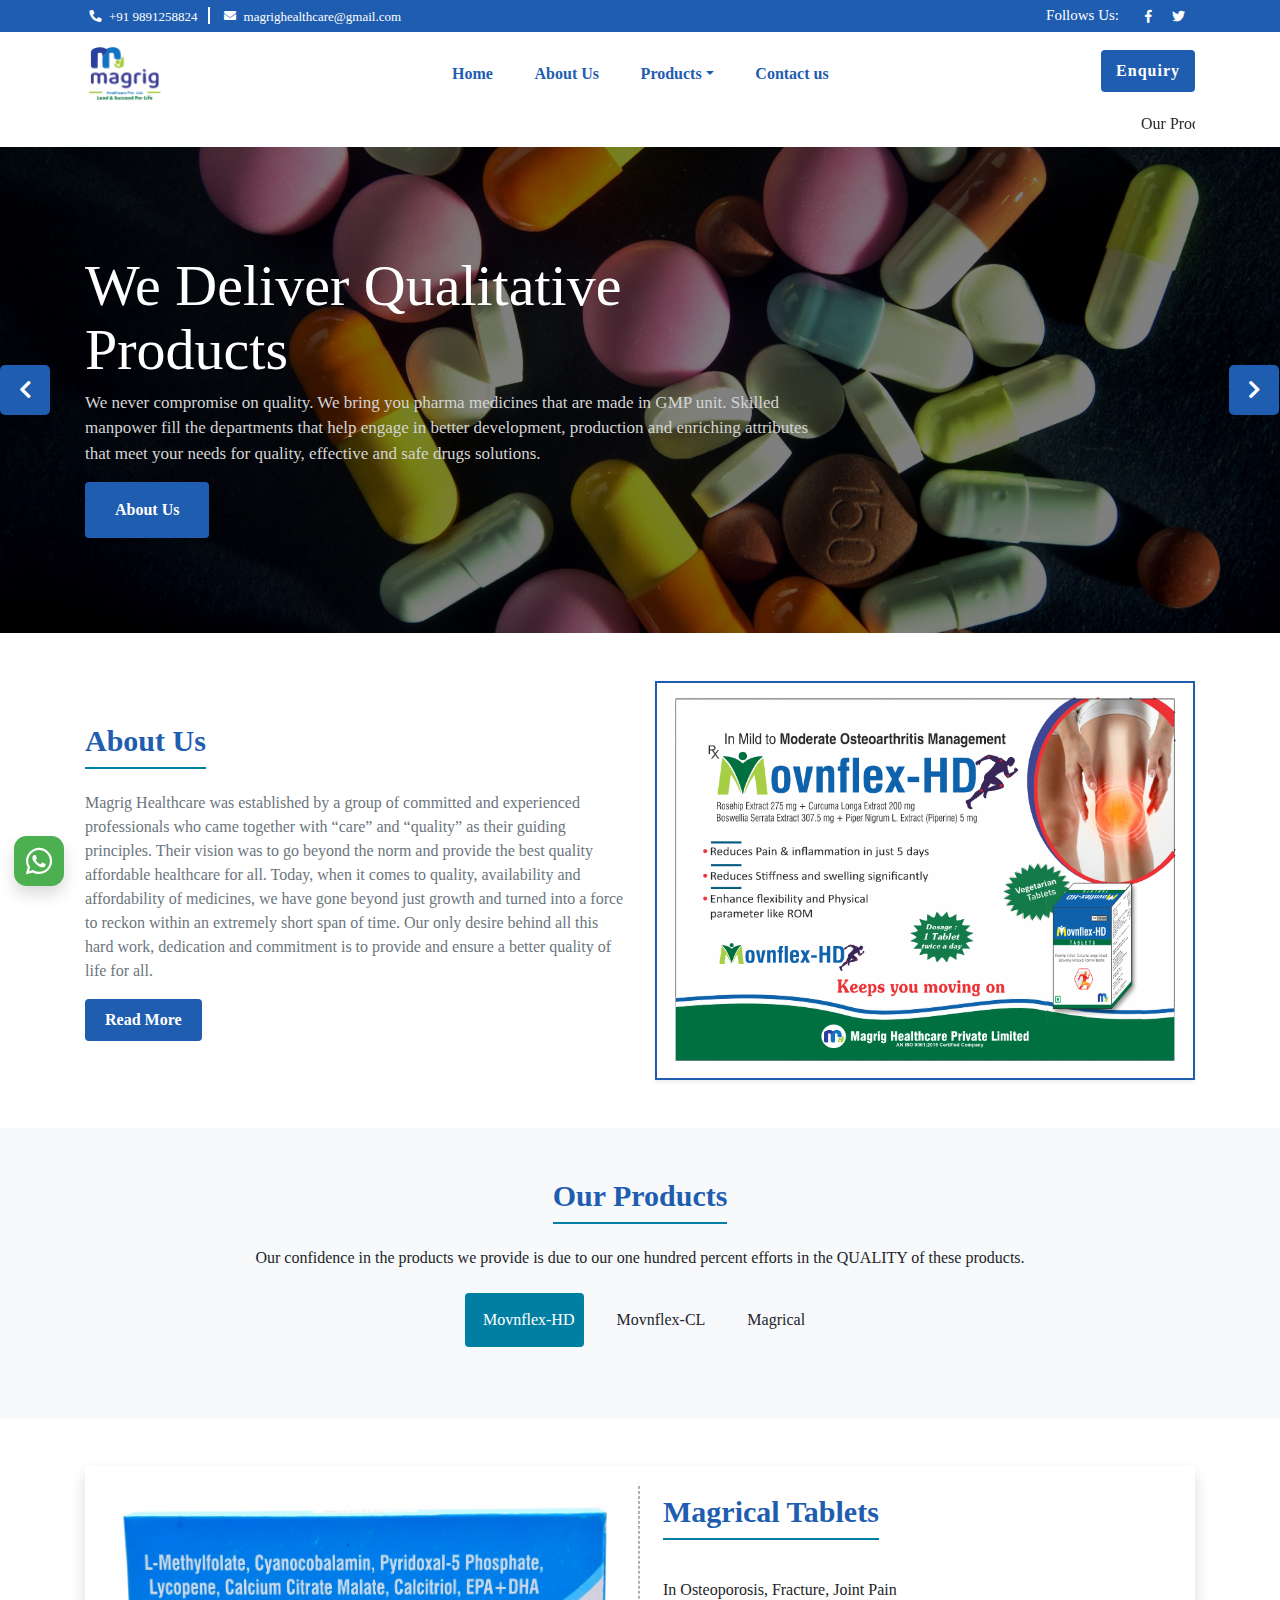
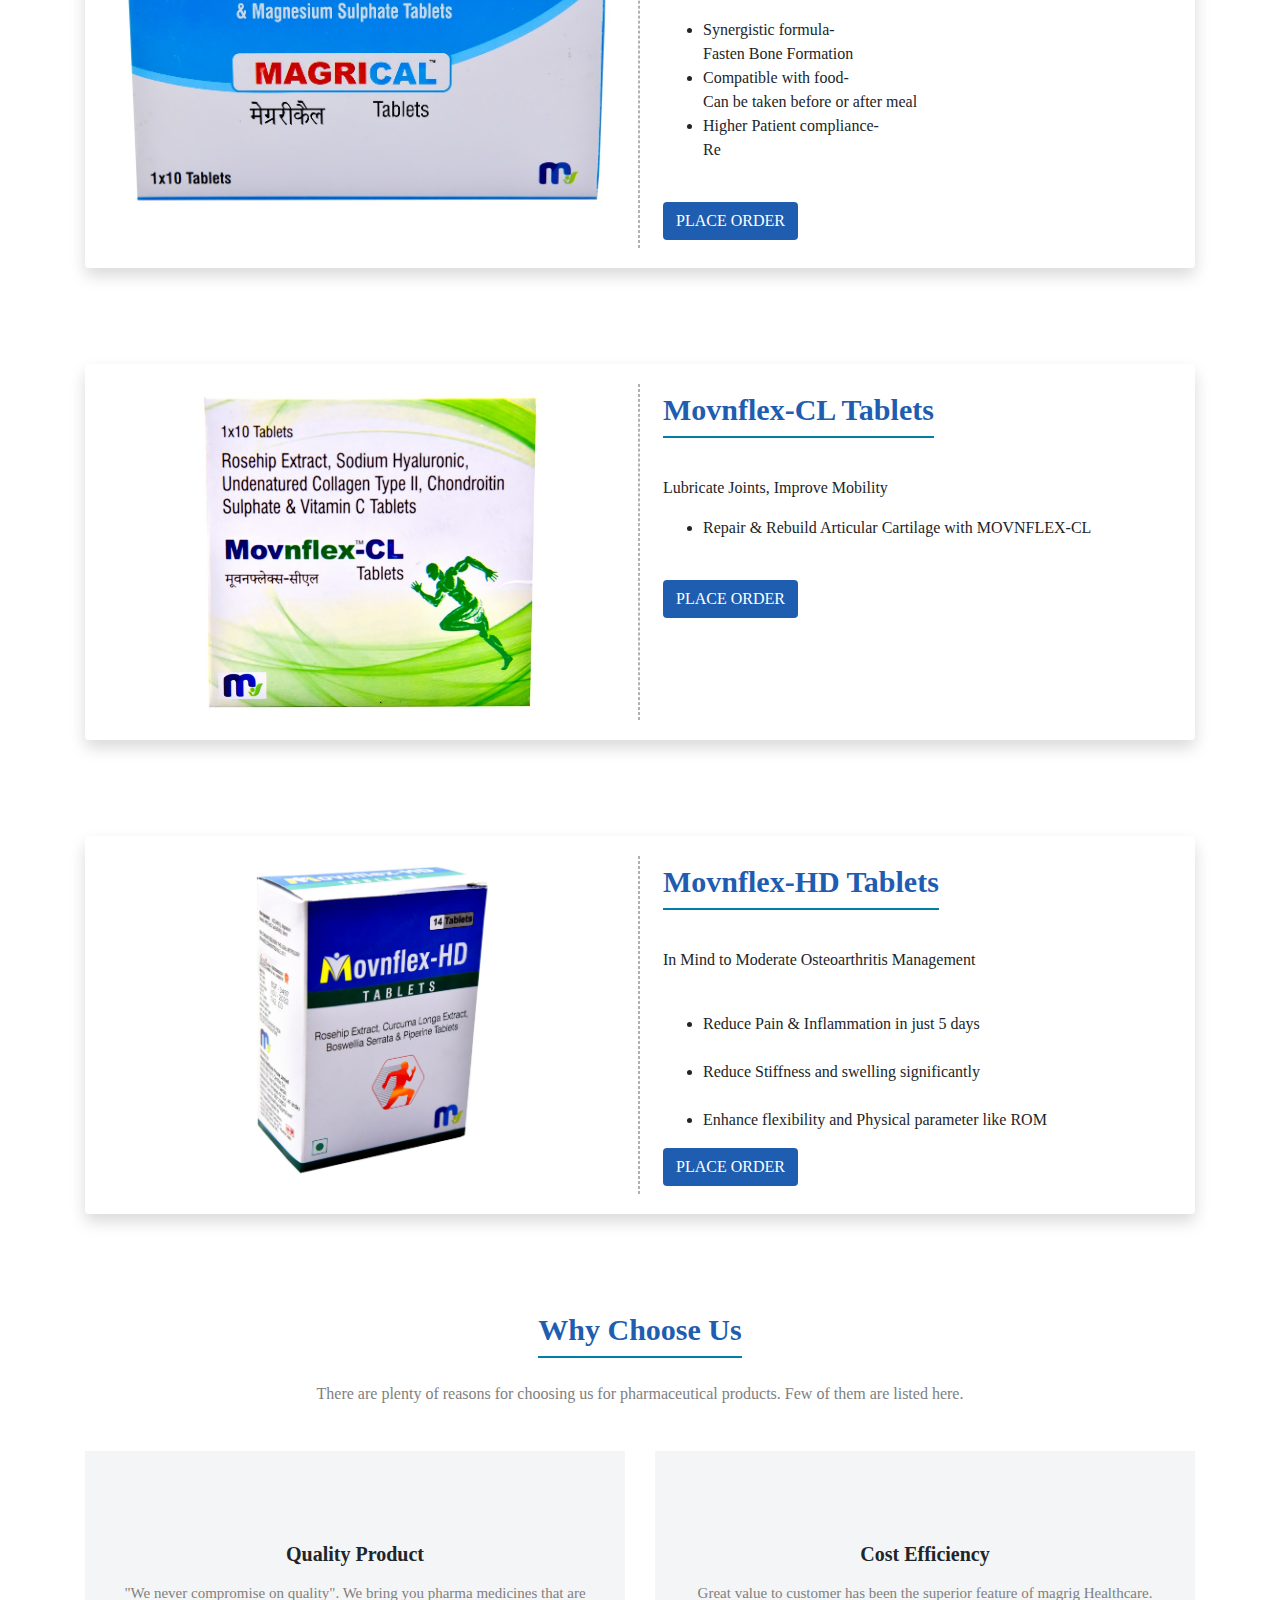
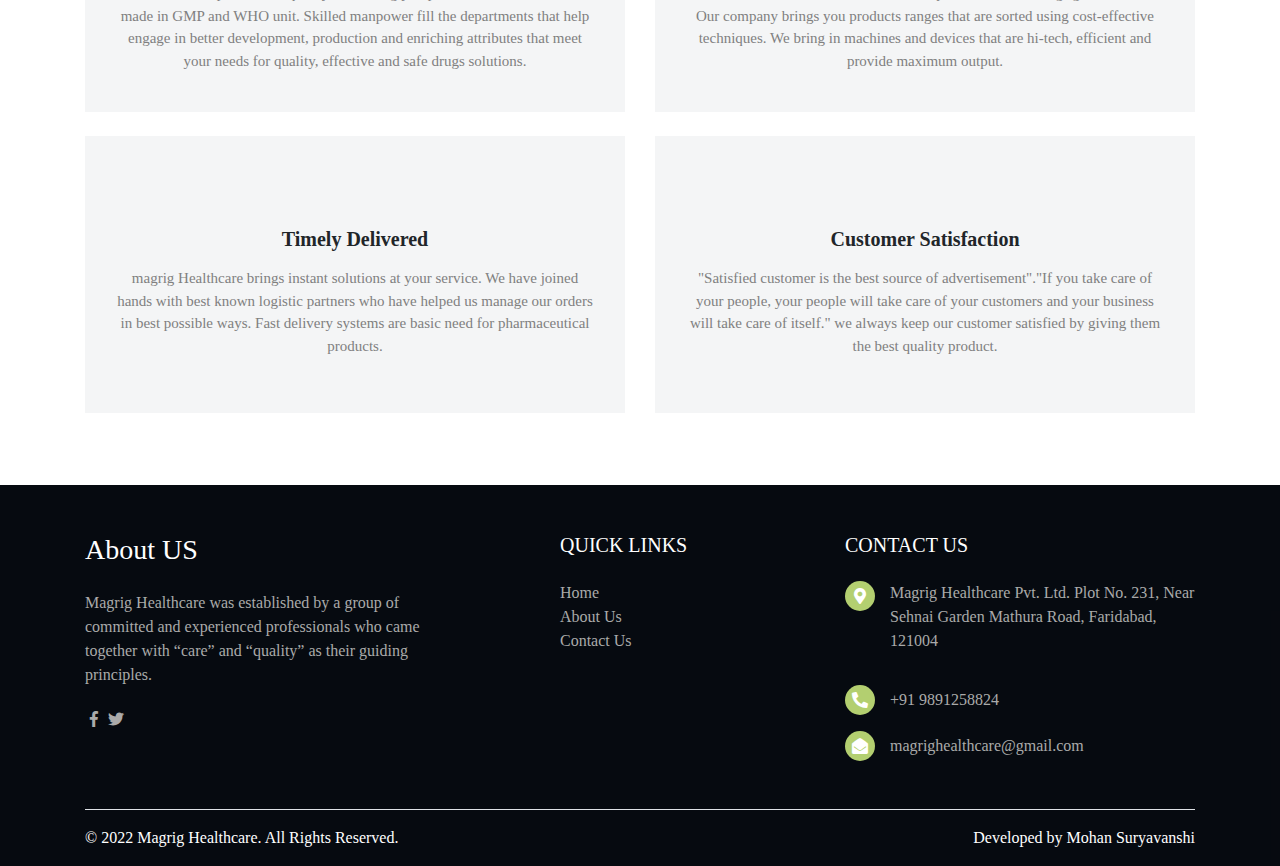
<file: index.html>
<!DOCTYPE html>
<html lang="en">
   <meta http-equiv="content-type" content="text/html;charset=UTF-8" />
   <head>
      <meta charset="UTF-8">
      <meta name="viewport" content="width=device-width, initial-scale=1.0">
        <meta name="author" content="Magrig HealthCare">

      <meta http-equiv="X-UA-Compatible" content="ie=edge">
      <meta name="robots" content="all">
      <meta name="robots" content="index, follow">
      <meta name="Googlebot" content="index, follow">
      <meta name="Yahoobot" content="index, follow">
      <meta name="MSNbot" content="index, follow">
      <meta name="allow-search" content="yes">
      <meta name="rating" content="General">
      <meta name="language" content="EN">
      <meta name="copyright" content="Magrig Healthcare">
      <!-- generic meta -->
        <meta name="description" content="Magrig Healthcare MagrigHealthcare was established by a group of committed and experienced professionals who came together with “care” and “quality” as their guiding principles." />
        <meta name="keywords" content="Magrig Healthcare, Magrig, Magrighealthcare,Magrical, Movnflex-HD , Movnflex-CL " />
      <meta name="author" content="The mohan suryavanshi" />
      <!-- og meta -->
      <meta property="og:locale" content="en_US" />
      <meta property="og:type" content="website" />
      <meta property="og:title" content="MagrigHealthcare" />
      <meta property="og:description" content="magrig Healthcare was established by a group of committed and experienced professionals who came together with “care” and “quality” as their guiding principles." />
      <meta property="og:url" content="index.html" />
      <meta property="og:site_name" content="MagrigHealthcare" />
      <meta property="og:image:width" content="200" />
      <meta property="og:image:height" content="200" />
      <!-- twitter -->
      <!-- theme-color: for chrome mobile -->
      <meta name="theme-color" content="#fff">
      <!-- favicon -->
      <link rel="icon" type="image/x-icon" href="assets/images/favicon.ico">
      <!-- page title -->
      <title>Home | MagrigHealthcare</title>
      <!-- preconnect -->
      <link href='https://fonts.gstatic.com/' crossorigin='anonymous' rel='preconnect' />
      <!-- css -->
      <link href="https://fonts.googleapis.com/css2?family=Open+Sans:wght@400;600;700;800&amp;display=swap" rel="stylesheet">
      <link rel="stylesheet" href="assets/css/bootstrap.min.css">
      <link rel="stylesheet" href="assets/css/slick.css">
      <link rel="stylesheet" href="assets/css/slick-theme.css">
      <link rel="stylesheet" href="assets/css/fontawesome/css/all.min.css">
      <!-- main css -->
      <link rel="stylesheet" href="assets/css/style2230.css?v=19.05">
      <link rel="stylesheet" href="assets/css/alertify.min.css">
      <link rel="stylesheet" href="assets/css/alertify.bs.min.css">
	  	  <script src="https://ajax.googleapis.com/ajax/libs/jquery/2.1.1/jquery.min.js"></script>
<script type="text/javascript">
   
  
<!-- $(document).ready(function () { -->
    <!-- // Handler for .ready() called. -->
    <!-- $('html, body').animate({ -->
        <!-- scrollTop: $('#what').offset().top -->
    <!-- }, 2000); -->
<!-- }); -->
	  </script>
	  
      <script src="assets/js/jquery-3.4.1.min.js"></script>
      <script src="assets/js/bootstrap.bundle.min.js"></script>
      <script src="assets/js/slick.min.js"></script>
      <!-- plugins -->
      <script type="text/javascript" src="assets/js/jquery.validate.js"></script>
      <script type="text/javascript" src="assets/js/validator-additional-methods.js"></script>
      <script type="text/javascript" src="assets/js/alertify.min.js"></script>
      <!-- main script -->
      <script src="assets/js/common2230.js?v=19.05"></script>

   </head>
   <body class="">
      <div class="">
         <!-- navbar start -->
         <!-- navbar end  -->
         <!-- header section start -->
         <div class="main-navbar-wrapper">
            <nav class="navbar twt-navbar twt-navbar-common navbar-expand-lg p-0 flex-lg-column" id="navMain">
               <div class="nav-top w-100 d-lg-block d-none">
                  <div class="container d-flex align-items-center">
                     <div class="p-1 w-100 d-flex">
                        <div class="media contact-media">
                           <div class="header-icon"><i class="fas fa-phone fa-rotate-90"></i></div>
                           <div class="media-body ml-2 contact-media-body">
                              <a href="tel:+919891258824" class="contact-link d-inline-block text-decoration-none">+91 9891258824</a>
                           </div>
                        </div>
                        <div class="media ml-3 contact-media">
                           <div class="header-icon"><i class="fas fa-envelope"></i></div>
                           <div class="media-body ml-2 contact-media-body">
                              <a target="_blank" href="mailto:magrighealthcare@gmail.com" class="contact-link d-inline-block text-decoration-none">magrighealthcare@gmail.com</a>
                           </div>
                        </div>
                     </div>
                     <div class="social-media-part d-lg-block d-none">
                        <ul class="list-unstyled social-media-list d-flex m-0">
                           <li class="social-media-item mr-3">Follows Us: </li>
                           <li class="social-media-item">
                           <a target="_blank" href="https://www.facebook.com/profile.php?id=100088378221353&mibextid=ZbWKwL" class="social-media-link"><i class="fab fa-facebook-f"></i></a>
                           </li>
                           <li class="social-media-item">
                           <a target="_blank" href="https://twitter.com/MAGRIGHEALTHCA?t=0zdxrRzZg0rSHnEh3S-NhQ&s=08https://twitter.com/MAGRIGHEALTHCA?t=0zdxrRzZg0rSHnEh3S-NhQ&s=08" class="social-media-link"><i class="fab fa-twitter"></i></a>
                           </li>
                           <!-- <li class="social-media-item"> -->
                           <!-- <a href="javascript:void(0)" class="social-media-link"><i class="fab fa-instagram"></i></a> -->
                           <!-- </li> -->
                           <!-- <li class="social-media-item"> -->
                           <!-- <a href="javascript:void(0)" class="social-media-link"><i class="fab fa-linkedin-in"></i></a> -->
                           <!-- </li> -->
                        </ul>
                     </div>
                  </div>
               </div>
			   
			   
               <div class="nav-bottom w-100 py-1">
                  <div class="container">
                     <div class="d-flex align-items-center justify-content-between">
                        <a class="navbar-brand py-2" href="index.html">
                        <img title="Magrighealthcare Magrig Healthcare" src="assets/images/mainlogo.png" alt="magrig Healthcare" class="brand-logo-img">
                        </a>
                        <button type="button" class="btn navbar-toggler border-0 px-0 ml-auto" id="slide-toggle">
                        <span class="navbar-dash"></span>
                        <span class="navbar-dash"></span>
                        <span class="navbar-dash"></span>
                        </button>
                        <div class="slide navbar-slide" id="slideNav">
                           <ul class="navbar-nav ml-auto p-0" id="elastic_parent2" data-targets=".nav-item">
                              <li class="nav-item"><a class="nav-link" href="index.html">Home</a></li>
                              <li class="nav-item"><a class="nav-link" href="about-us.html">About Us</a></li>
                              <li class="nav-item dropdown">
                                 <a href="javascript:void(0);" class="nav-link dropdown-toggle" data-toggle="dropdown"><span class="">Products</span></a>
                                 <ul class="dropdown-menu">
                                    <li><a class="dropdown-item " href="movnflex-hd.html"> Movnflex-HD</a></li>
                                    <li><a class="dropdown-item " href="magrical.html"> Magrical</a></li>
                                    <li><a class="dropdown-item " href="movnflex-cl.html"> Movnflex-CL</a></li>
                                    </li>
                                 </ul>
                              </li>
                              <li class="nav-item"><a class="nav-link" href="contact-us.html">Contact us</a></li>
                           </ul>
                        </div>
                        <div class="d-lg-block d-none">
                           <a href="contact-us.html" class="request-a-quote-btn common-btn text-decoration-none position-relative">Enquiry</a>
                        </div>
                     </div>
					 <marquee  onMouseOver="this.stop()" onMouseOut="this.start()">Our Products  &nbsp;&nbsp;&nbsp;&nbsp;<a href="movnflex-hd.html"> Movnflex-HD</a>&nbsp;&nbsp;&nbsp;&nbsp;	<a  href="magrical.html"> Magrical</a>&nbsp;&nbsp;&nbsp;&nbsp;<a href="movnflex-cl.html"> Movnflex-CL</a></marquee>
                  </div>
               </div>
            </nav>
         </div>
         <!-- header section end -->
         <!-- Modal -->
         <div class="modal fade modal-product" id="enquiry">
            <div class="modal-dialog modal-dialog-centered" role="document">
               <div class="modal-content custom-modal-content">
                  <div class="modal-header bg-theme">
                     <h5 class="modal-title text-white">Enquiry</h5>
                     <button type="button" class="close modal-icon-color" data-dismiss="modal" aria-label="Close">
                     <span aria-hidden="true">&times;</span>
                     </button>
                  </div>
                  <form action="https://www.magrighealthcare.com/home/submitProductEnquiry" id="enquiry_modal" method="post" accept-charset="utf-8">
                     <div class="modal-body row">
                        <div class="form-group col-lg-12">
                           <label for="name">Name<span class="text-danger">*</span></label>
                           <input type="text" class="form-control" id="name" name="name" placeholder="Name">
                        </div>
                        <div class="form-group col-lg-6">
                           <label for="mobile">Mobile<span class="text-danger">*</span></label>
                           <input type="text" class="form-control" id="mobile" name="mobile" placeholder="Mobile" onkeyup="onlyNumber(this)" minlength="10" maxlength="10">
                        </div>
                        <div class="form-group col-lg-6 d-none">
                           <label for="webname">Webname</label>
                           <input type="text" name="webname" class="form-control rounded-0" id="webname"  placeholder="Webname" value="" >
                        </div>
                        <div class="form-group col-lg-6">
                           <label for="email">Email</label>
                           <input type="text" class="form-control" id="email" name="email" placeholder="Email">
                        </div>
                        <div class="form-group col-lg-12">
                           <label for="message">Message<span class="text-danger">*</span></label>
                           <textarea class="form-control" name="message" id="message" rows="3" placeholder="Message"></textarea>
                        </div>
                     </div>
                     <div class="modal-footer justify-content-center">
                        <button type="button" class="btn bg-theme text-white" title="Submit" onclick="submitEnquiry();">Submit</button>
                     </div>
                  </form>
               </div>
            </div>
         </div>
         <script>
            $("#enquiry_modal").validate({
            	errorClass: "invalid-input",
                rules:{
               		name :{ required : true , noSpace : true , alpha_numeric : true },
                	mobile :{ required : true, noSpace : true , mobile_regex : /^[6-9]\d{9}$/  },
                    email : { noSpace : true , email_regex  : /^\b[A-Z0-9._%-]+@[A-Z0-9.-]+\.[A-Z]{2,6}\b$/i },
                    message :{ required : true , noSpace : true  },
                },
                messages:{
                	name :{ required : 'Please Enter Name.' , noSpace : "Blank space are not allowed!"},
                    mobile :{ required : 'Please Enter Mobile.' , noSpace : "Blank space are not allowed!" },
                    email : { noSpace : "Blank space are not allowed!" },
                    message :{ required : 'Please Enter Message.' , noSpace : "Blank space are not allowed!"},
                },
            });
            
            /*
             * submit enquiry form
             */
            function submitEnquiry(){
            
            	if(  $("#enquiry_modal").valid() != true ){
            		return false;
                }
            
            	// get field value
            	var name = $.trim( $("[name='name']").val() );
            	var mobile = $.trim( $("[name='mobile']").val() );
            	var email = $.trim( $("[name='email']").val() );
            	var message = $.trim( $("[name='message']").val() );
            	var source = 'enquiry';
            
            	// ajax request
            	$.ajax({
            		type : 'post',
            		url  : site_urlsite_urlsite_url + 'home/submitProductEnquiry',
            		data : {
            			'name' : name,
            			'mobile' : mobile,
            			'email' : email,
            			'message' : message,
            			'source' : source
            		},
            		dataType : 'json',
            		beforeSend : function(){
            			showLoader();
            		},
            		success : function(response){
            			hideLoader();
            			if( response.status_code == 1 ){
            				// success 
            				$("#enquiry").modal('hide');
            				alertifyMessage('success' , response.message);
            			} else {
            				// error
            				alertifyMessage('error' , response.message);
            				return false;
            			}
            		},
            	});
            }
            
            $('#enquiry').on('hidden.bs.modal' , function(){
            	 $("#enquiry_modal").validate().resetForm();
            });
            
            $('#enquiry').on('show.bs.modal', function () {
            	 $("#enquiry_modal").trigger("reset"); 
            });
         </script>
         <main class="page-height">
            <!-- slider section start  -->
            <section class="slider-section">
               <div class="image-slider">
                  <div class="image-grid">
                     <div class="image-part">
                        <img src="assets/images/medicnebg.jpg" alt="medical-website" class="images">
                        <div class="overlay-content">
                           <div class="container">
                              <div class="row px-lg-3 px-xl-0">
                                 <div class="col-xl-8 col-lg-9">
                                    <p class="sub-text d-none"></p>
                                    <h2 class="heading barlowCondensed-bold">We Deliver Qualitative Products</h2>
                                    <p class="text">We never compromise on quality. We bring you pharma medicines that are made in GMP unit. Skilled manpower fill the departments that help engage in better development, production and enriching attributes that meet your needs for quality, effective and safe drugs solutions.</p>
                                    <a href="" class="common-btn d-inline-block text-decoration-none position-relative">About Us</a>
                                 </div>
                              </div>
                           </div>
                        </div>
                     </div>
                  </div>
                  <div class="image-grid">
                     <div class="image-part">
                        <img src="assets/images/medicnebg.jpg" alt="medical-website" class="images">
                        <div class="overlay-content">
                           <div class="container">
                              <div class="row px-lg-3 px-xl-0">
                                 <div class="col-xl-8 col-lg-9">
                                    <p class="sub-text d-none"></p>
                                    <h2 class="heading barlowCondensed-bold">Justified Price Range</h2>
                                    <p class="text">All our products are trustworthy, highly valued and prescribed by the doctors for medication in several nursing homes, medical stores & hospitals for their effective performances and best results. Our products can be easily purchased at favorable prices.</p>
                                    <a href="contact-us.html" class="common-btn d-inline-block text-decoration-none position-relative">Contact Us</a>
                                 </div>
                              </div>
                           </div>
                        </div>
                     </div>
                  </div>
               </div>
            </section>
            <!-- slider section end  -->
            <!-- about-section start -->
            <section class="about-section-bio-index py-lg-5 py-4">
               <div class="container">
                  <div class="row align-items-center">
                     <div class="col-lg-6 mb-lg-0 mb-4">
                        <h1 class="h2">
                           <span class="text-theme h2 font-weight-bold mb-4 main-sub-heading">About Us </span>
                        </h1>
                        <p class="text-muted">Magrig Healthcare was established by a group of committed and experienced professionals who came together with “care” and “quality” as their guiding principles. Their vision was to go beyond the norm and provide the best quality affordable healthcare for all. Today, when it comes to quality, availability and affordability of medicines, we have gone beyond just growth and turned into a force to reckon within an extremely short span of time. Our only desire behind all this hard work, dedication and commitment is to provide and ensure a better quality of life for all.</p>
                        <a href="#" class="about-btn common-btn position-relative border-0 btn">Read More</a>
                     </div>
                     <div class="col-lg-6">
                        <div class="image-part p-3 shadow-sm position-relative">
                           <img src="assets/images/thumbb.png" alt="magrig Healthcare" class="img-fluid">
                        </div>
                     </div>
                  </div>
               </div>
            </section>
            <!-- about-section end -->
            <!-- Our Departments -->
            <section class="our-departments-layout intro-area bg-light py-lg-5 py-4">
               <!-- <div class="intro-overlay position-absolute set-bg"></div> -->
               <div class="container">
                  <h2 class="h2 text-center">
                     <span class="text-theme h2 font-weight-bold mb-4 main-sub-heading">Our Products</span>
                  </h2>
                  <p class="company-main-text text-center">Our confidence in the products we provide is due to our one hundred percent efforts in the QUALITY of these products.</p>
                  <div class="row">
                     <div class="col-lg-12 mb-3">
                        <div class="department-tab-pill">
                           <div class="nav flex-md-row justify-content-center nav-pills" id="v-pills-tab" role="tablist" aria-orientation="vertical">
                              <a class="nav-link category-list active"  data-record-id="1" id="" data-toggle="pill" href="movnflex-hd.html" role="tab" ><i class="fas department-icon fa-angle-double-right"></i>Movnflex-HD</a>
                              <!-- <a class="nav-link category-list "  data-record-id="3" id="v-pills-pain-management-tab" data-toggle="pill" href="#pain-management" role="tab" onclick="categoryProducts(this);"><i class="fas department-icon fa-angle-double-right"></i>Movnflex-HD</a> -->
                              <a class="nav-link category-list "  data-record-id="4" id="v-pills-bone-health-tab" data-toggle="pill" href="movnflex-cl.html" role="tab" ><i class="fas department-icon fa-angle-double-right"></i>Movnflex-CL</a>
                              <a class="nav-link category-list "  data-record-id="2" id="v-pills-supplements-tab" data-toggle="pill" href="magrical.html" role="tab"><i class="fas department-icon fa-angle-double-right"></i>Magrical</a>
                              <!-- <a class="nav-link category-list "  data-record-id="5" id="v-pills-infertility-tab" data-toggle="pill" href="#infertility" role="tab" onclick="categoryProducts(this);"><i class="fas department-icon fa-angle-double-right"></i>Infertility</a> -->
                           </div>
                        </div>
                     </div>
                     <div class="col-lg-12 d-flex justify-content-center align-items-center">
                        <div class="tab-content w-100" id="v-pills-tabContent">
                           <div class="tab-pane fade w-100 show active" id=" " role="tabpanel">
                              <div class="container">
                                 <div class="product-slider-list swiper-container">
                                    <div class="swiper-wrapper product-ajax-view-list">
                                    </div>
                                    <!-- Add Arrows -->
                                    <div class="swiper-button-next"></div>
                                    <div class="swiper-button-prev"></div>
                                 </div>
                              </div>
                           </div>
                           <div class="tab-pane fade w-100 " id="pain-management" role="tabpanel">
                              <div class="container">
                                 <div class="product-slider-list swiper-container">
                                    <div class="swiper-wrapper product-ajax-view-list">
                                    </div>
                                    <!-- Add Arrows -->
                                    <div class="swiper-button-next"></div>
                                    <div class="swiper-button-prev"></div>
                                 </div>
                              </div>
                           </div>
                           <div class="tab-pane fade w-100 " id="bone-health" role="tabpanel">
                              <div class="container">
                                 <div class="product-slider-list swiper-container">
                                    <div class="swiper-wrapper product-ajax-view-list">
                                    </div>
                                    <!-- Add Arrows -->
                                    <div class="swiper-button-next"></div>
                                    <div class="swiper-button-prev"></div>
                                 </div>
                              </div>
                           </div>
                           <div class="tab-pane fade w-100 " id="supplements" role="tabpanel">
                              <div class="container">
                                 <div class="product-slider-list swiper-container">
                                    <div class="swiper-wrapper product-ajax-view-list">
                                    </div>
                                    <!-- Add Arrows -->
                                    <div class="swiper-button-next"></div>
                                    <div class="swiper-button-prev"></div>
                                 </div>
                              </div>
                           </div>
                           <div class="tab-pane fade w-100 " id="infertility" role="tabpanel">
                              <div class="container">
                                 <div class="product-slider-list swiper-container">
                                    <div class="swiper-wrapper product-ajax-view-list">
                                    </div>
                                    <!-- Add Arrows -->
                                    <div class="swiper-button-next"></div>
                                    <div class="swiper-button-prev"></div>
                                 </div>
                              </div>
                           </div>
                        </div>
                     </div>
                  </div>
               </div>
            </section>
            <!-- End -->
            <!-- products -->
			    <section class="product-listing-section py-lg-5 py-4">
        <div class="container" id="what">
            <div class="card card-body border-0 shadow ">
                <div class="row">
                                                <div class="col-lg-6 col-md-5 mb-md-0 mb-4">
                                <div class="product-list-image text-center p-md-2">
                                    <a href=""  data-fancybox="product-name" data-caption="Magrical magrical "  class="d-inline-block link-unstyled">
                                        <img src="assets/images/magrical.jpg" alt="Magrical" class="w-100 product-main-image">
                                    </a>
                                </div>
                            </div>
                                                <div class="col-lg-6 col-md-7 position-relative">
                        <div class="product-listing p-md-2">
                            <h2 class="text-theme h2 font-weight-bold mb-4 main-sub-heading">Magrical Tablets</h2>
                            <p class="text-muted product-description-text mb-4"><p>In Osteoporosis, Fracture, Joint Pain</p>

<ul style="margin-left:40px">
	<li>Synergistic formula-<br> Fasten Bone Formation</li>
	<li>Compatible with food-<br>Can be taken before or after meal</li>
	<li>Higher Patient compliance-<br>Re </li>
	 </li>
</ul></p>
                         <a href="tel:+919891258824">   <button  class="btn text-white bg-theme modal-btn text-uppercase" data-toggle="modal" data-target="#product_order" title="Place Order">Place Order</button></a>
                        </div>
                    </div>
                </div>
            </div>
        </div>
    </section>
	
	    <section class="product-listing-section py-lg-5 py-4">
        <div class="container">
            <div class="card card-body border-0 shadow ">
                <div class="row">
                                                <div class="col-lg-6 col-md-5 mb-md-0 mb-4">
                                <div class="product-list-image text-center p-md-2">
                                    <a href=""  data-fancybox="product-name" data-caption="Movnflex-CL Movnflex CL movnflexcl"  class="d-inline-block link-unstyled">
                                        <img src="assets/images/movnflexcl.jpg" alt="Magrical" class="w-100 product-main-image">
                                    </a>
                                </div>
                            </div>
                                                <div class="col-lg-6 col-md-7 position-relative">
                        <div class="product-listing p-md-2">
                            <h2 class="text-theme h2 font-weight-bold mb-4 main-sub-heading">Movnflex-CL Tablets</h2>
                            <p class="text-muted product-description-text mb-4"><p>Lubricate Joints, Improve Mobility</p>

<ul style="margin-left:40px">
	<li>Repair & Rebuild Articular Cartilage with MOVNFLEX-CL</li>
	 </li>
</ul></p>
                         <a href="tel:+919891258824">   <button  class="btn text-white bg-theme modal-btn text-uppercase" data-toggle="modal" data-target="#product_order" title="Place Order">Place Order</button></a>
                        </div>
                    </div>
                </div>
            </div>
        </div>
    </section>
	
	    <section class="product-listing-section py-lg-5 py-4">
        <div class="container">
            <div class="card card-body border-0 shadow ">
                <div class="row">
                                                <div class="col-lg-6 col-md-5 mb-md-0 mb-4">
                                <div class="product-list-image text-center p-md-2">
                                    <a href=""  data-fancybox="product-name" data-caption="movnflexhd Movnflex-HD  Movnflexhd "  class="d-inline-block link-unstyled">
                                        <img src="assets/images/movnflexhd.jpg" alt="Magrical" class="w-100 product-main-image">
                                    </a>
                                </div>
                            </div>
                                                <div class="col-lg-6 col-md-7 position-relative">
                        <div class="product-listing p-md-2">
                            <h2 class="text-theme h2 font-weight-bold mb-4 main-sub-heading">Movnflex-HD Tablets</h2>
                            <p class="text-muted product-description-text mb-4"><p>In Mind to Moderate Osteoarthritis Management</p>

<ul style="margin-left:40px">
	 <li>Reduce Pain & Inflammation in just 5 days</li>
	 <li>Reduce Stiffness and swelling significantly </li>
	 <li>Enhance flexibility and Physical parameter like ROM</li>
</ul></p>
                         <a href="tel:+919891258824">   <button  class="btn text-white bg-theme modal-btn text-uppercase" data-toggle="modal" data-target="#product_order" title="Place Order">Place Order</button></a>
                        </div>
                    </div>
                </div>
            </div>
        </div>
    </section>
			
			
            <!-- Company Information -->
            <section class="company-info-layout py-lg-5 py-4">
               <div class="container">
                  <div class="row">
                     <div class="col-lg-12 mb-4">
                        <div class="company-info-part">
                           <h2 class="h2 text-center">
                              <span class="text-theme h2 font-weight-bold mb-4 main-sub-heading">Why Choose Us</span>
                           </h2>
                           <p class="company-main-text text-center">There are plenty of reasons for choosing us for pharmaceutical products. Few of them are listed here.</p>
                        </div>
                     </div>
                     <div class="col-lg-12 col-md-12">
                        <div class="company-deatils-list">
                           <div class="row">
                              <div class="col-md-6 mb-4">
                                 <div class="features-wraper h-100 position-relative">
                                    <span class="shape"></span>
                                    <div class="features-circle mb-3 m-bg-3 d-inline-flex align-items-center justify-content-center rounded-circle">
                                       <!-- <i class="far fa-paper-plane"></i> -->
                                    </div>
                                    <h4 class="company-sub-heading m-text-2 mb-3 mt-2">Quality Product</h4>
                                    <p class="company-text mb-0">"We never compromise on quality". We bring you pharma medicines that are made in GMP and WHO unit. Skilled manpower fill the departments that help engage in better development, production and enriching attributes that meet your needs for quality, effective and safe drugs solutions.</p>
                                 </div>
                              </div>
                              <div class="col-md-6 mb-4">
                                 <div class="features-wraper h-100 position-relative">
                                    <span class="shape"></span>
                                    <div class="features-circle mb-3 m-bg-3 d-inline-flex align-items-center justify-content-center rounded-circle">
                                       <!-- <i class="far fa-money-bill-alt"></i> -->
                                    </div>
                                    <h4 class="company-sub-heading m-text-2 mb-3 mt-2">Cost Efficiency</h4>
                                    <p class="company-text mb-0">Great value to customer has been the superior feature of magrig Healthcare. Our company brings you products ranges that are sorted using cost-effective techniques. We bring in machines and devices that are hi-tech, efficient and provide maximum output.</p>
                                 </div>
                              </div>
                              <div class="col-md-6 mb-4">
                                 <div class="features-wraper h-100 position-relative">
                                    <span class="shape"></span>
                                    <div class="features-circle mb-3 m-bg-3 d-inline-flex align-items-center justify-content-center rounded-circle">
                                       <!-- <i class="fas fa-clock"></i> -->
                                    </div>
                                    <h4 class="company-sub-heading m-text-2 mb-3 mt-2">Timely Delivered</h4>
                                    <p class="company-text mb-0">
                                    <p class="company-text mb-0">magrig Healthcare brings instant solutions at your service. We have joined hands with best known logistic partners who have helped us manage our orders in best possible ways. Fast delivery systems are basic need for pharmaceutical products.</p>
                                    </p>
                                 </div>
                              </div>
                              <div class="col-md-6 mb-4">
                                 <div class="features-wraper h-100 position-relative">
                                    <span class="shape"></span>
                                    <div class="features-circle mb-3 m-bg-3 d-inline-flex align-items-center justify-content-center rounded-circle">
                                       <!-- <i class="far fa-smile"></i> -->
                                    </div>
                                    <h4 class="company-sub-heading m-text-2 mb-3 mt-2">Customer Satisfaction</h4>
                                    <p class="company-text mb-0">"Satisfied customer is the best source of advertisement"."If you take care of your people, your people will take care of your customers and your business will take care of itself." we always keep our customer satisfied by giving them the best quality product.</p>
                                 </div>
                              </div>
                           </div>
                        </div>
                     </div>
                  </div>
               </div>
            </section>
            <!-- End -->
         </main>
         <link rel="stylesheet" href="assets/css/swiper-bundle.min.css">
         <script src="assets/js/swiper-bundle.min.js"></script>
         <script>
            $('.image-slider').slick({
                arrows: true,
                speed: 800,
                infinite: true,
                autoplay: true,
                autoplaySpeed: 6000,
                dots: false,
                pauseOnFocus: false,
                pauseOnHover:false,
                fade: true,
                cssEase: 'linear',
                slidesToScroll: 1
            });
         </script>
         <!-- Initialize Swiper -->
         <script>
            /*
             * category _products
             */
            function categoryProducts(thisitem){
            
            	var categoryProductsId =  $(thisitem).attr('href');
            	
            	var categoryProductId =  categoryProductsId.replace("#", "");
            
                var category_id = $(thisitem).attr('data-record-id');
            	var swiper = '';
                $.ajax({
                    type : 'POST',
                    async : false,
                    url  : site_url + 'home/categoryProductsDetails',
                    data : { 'category_id' : category_id },
                    dataType : 'html',
                    success : function(response){
                        if(response != '' && response != null){
                            $("[name='slider_product_count']").remove();	
                    		$("#"+categoryProductId).find('.product-ajax-view-list').html(response);
            				var product_count = parseInt($("[name='slider_product_count']").val()) ;
            				var loop_status = ( parseInt($("[name='slider_product_count']").val()) > 1 ?  true : false );
            				
            				/* if( loop_status != true ){
            					//product-slider-list swiper-container
            					$(".product-slider-list").removeClass("swiper-container");
            					$(".product-ajax-view-list").removeClass("swiper-wrapper");
            				} else {
            					$(".product-slider-list").addClass("swiper-container");
            					$(".product-ajax-view-list").addClass("swiper-wrapper");
            				} */
            
            
            				if( swiper != "" && swiper != null ){
            					//swiper.destroy();
            				} 
            				
            				
                    		swiper = new  Swiper('.swiper-container', {
                    		    slidesPerView: 1,
                    		  	spaceBetween: 30,
                    		  	slidesPerGroup: 1,
                    		 	observer: true,  
                    		  	observeParents: true,
                    		  	loop:  false ,
                    		  	autoplay: {
                    		    	delay: 5000,
                    		    	disableOnInteraction: false
                    		   	},
                    		  
                    		  	loopFillGroupWithBlank: true,
                    		 	autoplayDisableOnInteraction:false,
                                navigation: {
                                    nextEl: '.swiper-button-next',
                                    prevEl: '.swiper-button-prev',
                                },
                    		  	pagination: {
                    		    	el: '.swiper-pagination',
                    		    	clickable: true,
                    		 	 },
                    			
            					breakpoints: {
            	        		    767: {
            	        		        slidesPerView: 1,
            	        		        spaceBetween: 30,
            	        		    },
            	        		    1024: {
            	        		        slidesPerView: 2,
            	        		        spaceBetween: 40,
            	        		    },
                                    1199: {
            	        		        slidesPerView: 3,
            	        		        spaceBetween: 40,
            	        		    },
            	        		},
            
                    		});
                        } 
                    }
                });
            }
            
            // first category trigger click
            $(document).ready(function(){
            	$('.category-list:first').trigger('click');
            });
         </script>						<a class="whatsapp-icon link-unstyled whatsapp-left shadow" target="_blank" href="https://api.whatsapp.com/send?phone=+919891258824">
         <i class="fab fa-whatsapp fa-2x text-white whatsaap-color"></i>
         </a>
         <footer class="footer footer-customize footer-dark pt-md-5 pt-4 pb-3">
            <div class="container">
               <div class="row pb-3">
                  <div class="col-lg-4 col-md-6 mb-3 mb-3">
                     <h3 class="h3 bold-font footer-heading text-white mb-md-4 mb-3">About US</h3>
                     <p class="mb-4 footer-text">Magrig Healthcare was established by a group of committed and experienced professionals who came together with “care” and “quality” as their guiding principles.</p>
                     <ul class="list-unstyled social-media-list mb-0">
                        <li class="social-media-item"><a target="_blank" class="social-media-link d-flex align-items-center mb-2 link-unstyled" href="https://www.facebook.com/profile.php?id=100088378221353&mibextid=ZbWKwL"><i class="fab fa-facebook-f"></i></a></li>
                        <li class="social-media-item"><a target="_blank" class="social-media-link d-flex align-items-center mb-2 link-unstyled" href="https://twitter.com/MAGRIGHEALTHCA?t=0zdxrRzZg0rSHnEh3S-NhQ&s=08"><i class="fab fa-twitter"></i></a></li>
                        <!-- <li class="social-media-item"><a class="social-media-link d-flex align-items-center mb-2 link-unstyled" href="javascript:void(0)"><i class="fab fa-instagram"></i></a></li> -->
                        <!-- <li class="social-media-item"><a class="social-media-link d-flex align-items-center mb-2 link-unstyled" href="javascript:void(0)"><i class="fab fa-linkedin-in"></i></a></li> -->
                     </ul>
                  </div>
                  <div class="col-lg-3 col-md-5 offset-md-1 col-6 mb-3 mb-3">
                     <h3 class="h5 bold-font footer-heading text-white text-uppercase mb-md-4 mb-3">quick links</h3>
                     <ul class="list-unstyled link-list">
                        <li class="link-items footer-text"><a class="link position-relative link-unstyled" href="index.html">Home</a></li>
                        <li class="link-items footer-text"><a class="link position-relative link-unstyled" href="#">About Us</a></li>
                        <li class="link-items footer-text"><a class="link position-relative link-unstyled" href="contact-us.html">Contact Us</a></li>
                     </ul>
                  </div>
                  <div class="col-lg-4 col-12 mb-md-3">
                     <h3 class="h5 bold-font footer-heading text-white text-uppercase mb-md-4 mb-3">Contact Us</h3>
                     <ul class="list-unstyled">
                        <li class="d-flex mb-lg-3">
                           <i class="fas fa-map-marker-alt icon-footer text-white"></i>
                           <address class="mb-0 footer-text">
                              <p>Magrig Healthcare Pvt. Ltd. Plot No. 231, Near Sehnai Garden Mathura Road, Faridabad, 121004</p>
                           </address>
                        </li>
                        <li class="d-flex align-items-center mb-3">
                           <i class="fas fa-phone fa-rotate-90 icon-footer text-white"></i>
                           <a class="text-decoration-none footer-text" href="tel:+919891258824">+91 9891258824</a>
                        </li>
                        <li class="d-flex align-items-center mb-3">
                           <i class="fas fa-envelope-open  icon-footer text-white"></i>
                           <a class="text-decoration-none footer-text" href="mailto:magrighealthcare@gmail.com" target="_blank">magrighealthcare@gmail.com</a>
                        </li>
                     </ul>
                  </div>
               </div>
               <div class="copyright border-top pt-3">
                  <p class="mb-0 text-white d-flex flex-md-row flex-column justify-content-md-between">
                     <span class="text-white">&copy; 2022 Magrig Healthcare. All Rights Reserved.  </span>
                     <span><span class="text-white"> Developed by</span><a href="https://mohansuryavanshi.wordpress.com/" target="_blank" rel="noopener noreferrer" class="text-white"> Mohan Suryavanshi</a></span>
                  </p>
               </div>
            </div>
      </div>
      </footer>
   </body>
</file>
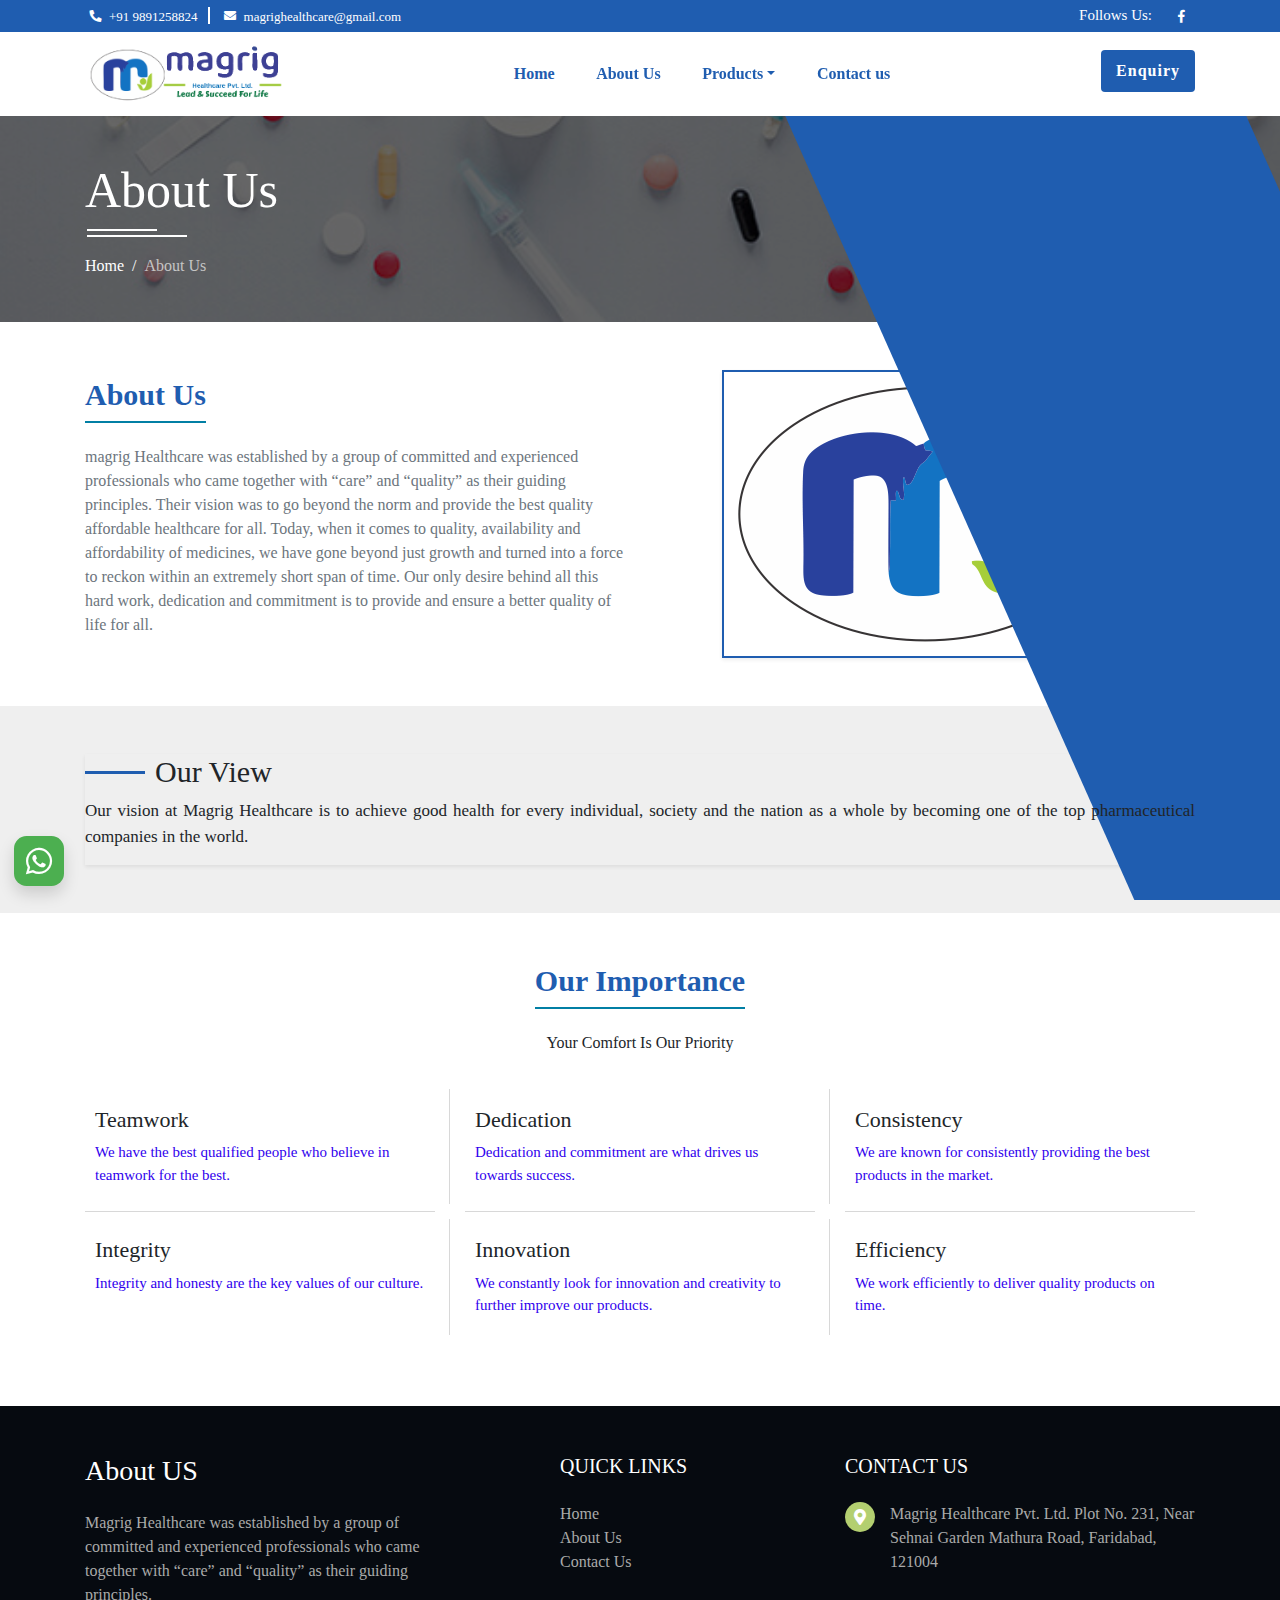
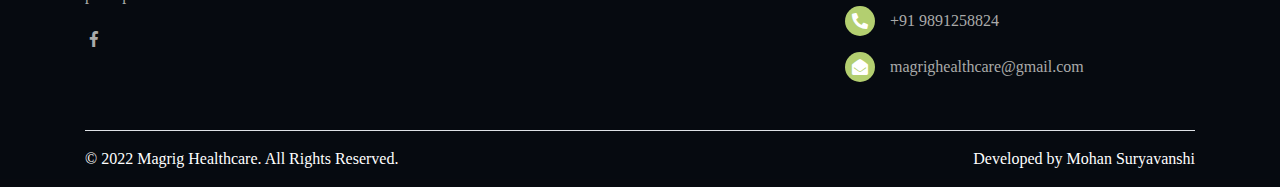
<file: about-us.html>
<!DOCTYPE html>
<html lang="en">
    
<meta http-equiv="content-type" content="text/html;charset=UTF-8" />
<head>
        <meta charset="UTF-8">
        <meta name="viewport" content="width=device-width, initial-scale=1.0">
        <meta http-equiv="X-UA-Compatible" content="ie=edge">
        <meta name="robots" content="all">
		
        <meta name="robots" content="index, follow">
        <meta name="Googlebot" content="index, follow">
        <meta name="Yahoobot" content="index, follow">
        <meta name="MSNbot" content="index, follow">
        <meta name="allow-search" content="yes">
		
        <meta name="rating" content="General">
        <meta name="language" content="EN">
        <meta name="copyright" content="Magrig Healthcare">
        <meta name="document-type" content="Public">
        <meta name="publisher" content="The mohan suryavanshi">
        <meta name="document-rating" content="Safe for Kids" >
        <meta name="document-distribution" content="Global">

        <!-- generic meta -->
              <meta name="description" content="Magrig Healthcare MagrigHealthcare was established by a group of committed and experienced professionals who came together with “care” and “quality” as their guiding principles." />
        <meta name="keywords" content="Magrig Healthcare, Magrig, Magrighealthcare, " />
        <meta name="author" content="The mohan suryavanshi" />
        
        <!-- og meta -->
        <meta property="og:locale" content="en_US" />
        <meta property="og:type" content="website" />
        <meta property="og:title" content="Magrig Healthcare" />
        <meta property="og:description" content="Magrig Healthcare was established by a group of committed and experienced professionals who came together with “care” and “quality” as their guiding principles." />
        <meta property="og:url" content="index.html" />
        <meta property="og:site_name" content="Magrig Healthcare" />
        <meta property="og:image" content="uploads/admin/settings/og-iconjpg_1621322866.jpg" />
		<meta property="og:image:width" content="200" />
		<meta property="og:image:height" content="200" />
        		        

        <!-- twitter -->
        <meta property="twitter:card" content="summary_large_image">
        <meta property="twitter:url" content="index.html">
        <meta property="twitter:title" content="magrig Healthcare">
        <meta property="twitter:description" content="magrig Healthcare was established by a group of committed and experienced professionals who came together with “care” and “quality” as their guiding principles.">
				        <meta property="twitter:image" content="uploads/admin/settings/magriglogopng_1621322866.png">
        		        <!-- theme-color: for chrome mobile -->
        <meta name="theme-color" content="#fff">
        
        <!-- favicon -->
  <link rel="icon" type="image/x-icon" href="assets/images/favicon.ico">
     
        
        <!-- page title -->
        <title>About Us | MagrigHealthcare</title>

        <!-- preconnect -->
        <link href='https://fonts.gstatic.com/' crossorigin='anonymous' rel='preconnect' />

        <!-- css -->
        <link href="https://fonts.googleapis.com/css2?family=Open+Sans:wght@400;600;700;800&amp;display=swap" rel="stylesheet">

        <link rel="stylesheet" href="assets/css/bootstrap.min.css">
        <link rel="stylesheet" href="assets/css/slick.css">
        <link rel="stylesheet" href="assets/css/slick-theme.css">
        <link rel="stylesheet" href="assets/css/fontawesome/css/all.min.css">

        <!-- main css -->
        <link rel="stylesheet" href="assets/css/style2230.css?v=19.05">
        <link rel="stylesheet" href="assets/css/alertify.min.css">
        <link rel="stylesheet" href="assets/css/alertify.bs.min.css">
        
        <script>
            var site_url = 'index.html';
        </script>

        <!-- scripts -->
        <script src="assets/js/jquery-3.4.1.min.js"></script>
        <script src="assets/js/bootstrap.bundle.min.js"></script>
        <script src="assets/js/slick.min.js"></script>

        <!-- plugins -->
        <script type="text/javascript" src="assets/js/jquery.validate.js"></script>
        <script type="text/javascript" src="assets/js/validator-additional-methods.js"></script>
        <script type="text/javascript" src="assets/js/alertify.min.js"></script>

        <!-- main script -->
        <script src="assets/js/common2230.js?v=19.05"></script>

        <script type="application/ld+json">
{
    "@context": "http:\/\/schema.org",
    "@type": "Organization",
    "@id": "#website",
    "name": "",
    "url": "https:\/\/www.http://magrighealthcare.com/\/",
    "logo": "",
    "sameAs": [
        "https:\/\/www.youtube.com\/watch?v=10YWNV4CT5Q"
    ]
}        
        </script>

    </head>
    <body class="">
        <div class="">
        <!-- navbar start -->
        <!-- navbar end  -->
        <!-- header section start -->
        <div class="main-navbar-wrapper">
            <nav class="navbar twt-navbar twt-navbar-common navbar-expand-lg p-0 flex-lg-column" id="navMain">
                <div class="nav-top w-100 d-lg-block d-none">
                    <div class="container d-flex align-items-center">
                        <div class="p-1 w-100 d-flex">
                                                                <div class="media contact-media">
                                        <div class="header-icon"><i class="fas fa-phone fa-rotate-90"></i></div>
                                        <div class="media-body ml-2 contact-media-body">
                                            <a href="tel:+919891258824" class="contact-link d-inline-block text-decoration-none">+91 9891258824</a>
                                        </div>
                                    </div>
                                                            	                                    <div class="media ml-3 contact-media">
                                        <div class="header-icon"><i class="fas fa-envelope"></i></div>
                                        <div class="media-body ml-2 contact-media-body">
                                            <a target="_blank" href="mailto:magrighealthcare@gmail.com" class="contact-link d-inline-block text-decoration-none">magrighealthcare@gmail.com</a>
                                        </div>
                                    </div>
                                                            </div>
                        <div class="social-media-part d-lg-block d-none">
                            <ul class="list-unstyled social-media-list d-flex m-0">
                                <li class="social-media-item mr-3">Follows Us: </li>
                                <li class="social-media-item">
                           <a href="https://www.facebook.com/profile.php?id=100088378221353&mibextid=ZbWKwL" class="social-media-link"><i class="fab fa-facebook-f"></i></a>
                                </li>
                                <!-- <li class="social-media-item"> -->
                                    <!-- <a href="javascript:void(0)" class="social-media-link"><i class="fab fa-twitter"></i></a> -->
                                <!-- </li> -->
                                <!-- <li class="social-media-item"> -->
                                    <!-- <a href="javascript:void(0)" class="social-media-link"><i class="fab fa-instagram"></i></a> -->
                                <!-- </li> -->
                                <!-- <li class="social-media-item"> -->
                                    <!-- <a href="javascript:void(0)" class="social-media-link"><i class="fab fa-linkedin-in"></i></a> -->
                                <!-- </li> -->
                            </ul>
                        </div>
                    </div>
                </div>
                <div class="nav-bottom w-100 py-1">
                    <div class="container">
                        <div class="d-flex align-items-center justify-content-between">
                            <a class="navbar-brand py-2" href="index.html">
                        <img title="Magrighealthcare Magrig Healthcare" src="assets/images/logol.png" alt="magrig Healthcare" class="brand-logo-img">
                            </a>
                            <button type="button" class="btn navbar-toggler border-0 px-0 ml-auto" id="slide-toggle">
                                <span class="navbar-dash"></span>
                                <span class="navbar-dash"></span>
                                <span class="navbar-dash"></span>
                            </button>
                            <div class="slide navbar-slide" id="slideNav">
                           <ul class="navbar-nav ml-auto p-0" id="elastic_parent2" data-targets=".nav-item">
                              <li class="nav-item"><a class="nav-link" href="index.html">Home</a></li>
                              <li class="nav-item"><a class="nav-link" href="about-us.html">About Us</a></li>
                              <li class="nav-item dropdown">
                                 <a href="javascript:void(0);" class="nav-link dropdown-toggle" data-toggle="dropdown"><span class="">Products</span></a>
                                 <ul class="dropdown-menu">
                                    <li><a class="dropdown-item " href="movnflex-hd.html"> Movnflex-HD</a></li>
                                    <li><a class="dropdown-item " href="magrical.html"> Magrical</a></li>
                                    <li><a class="dropdown-item " href="movnflex-cl.html"> Movnflex-CL</a></li>
                                    </li>
                                 </ul>
                              </li>
                              <li class="nav-item"><a class="nav-link" href="contact-us.html">Contact us</a></li>
                           </ul>
                            </div>
                            <div class="d-lg-block d-none">
                                <a href="contact-us.html" class="request-a-quote-btn common-btn text-decoration-none position-relative">Enquiry</a>
                            </div>
                        </div>
                    </div>
                </div>
            </nav>
        </div>
        <!-- header section end -->

        <!-- Modal -->
        <div class="modal fade modal-product" id="enquiry">
            <div class="modal-dialog modal-dialog-centered" role="document">
                <div class="modal-content custom-modal-content">
                <div class="modal-header bg-theme">
                    <h5 class="modal-title text-white">Enquiry</h5>
                    <button type="button" class="close modal-icon-color" data-dismiss="modal" aria-label="Close">
                    <span aria-hidden="true">&times;</span>
                    </button>
                </div>
                    <form action="https://www.http://magrighealthcare.com//home/submitProductEnquiry" id="enquiry_modal" method="post" accept-charset="utf-8">
                        <div class="modal-body row">
                            <div class="form-group col-lg-12">
                                <label for="name">Name<span class="text-danger">*</span></label>
                                <input type="text" class="form-control" id="name" name="name" placeholder="Name">
                            </div>
                            <div class="form-group col-lg-6">
                                <label for="mobile">Mobile<span class="text-danger">*</span></label>
                                <input type="text" class="form-control" id="mobile" name="mobile" placeholder="Mobile" onkeyup="onlyNumber(this)" minlength="10" maxlength="10">
                            </div>
                            <div class="form-group col-lg-6 d-none">
                                <label for="webname">Webname</label>
                            	<input type="text" name="webname" class="form-control rounded-0" id="webname"  placeholder="Webname" value="" >
                            </div>
                            <div class="form-group col-lg-6">
                                <label for="email">Email</label>
                                <input type="text" class="form-control" id="email" name="email" placeholder="Email">
                            </div>
                            <div class="form-group col-lg-12">
                                <label for="message">Message<span class="text-danger">*</span></label>
                                <textarea class="form-control" name="message" id="message" rows="3" placeholder="Message"></textarea>
                            </div>
                        </div>
                        
                        <div class="modal-footer justify-content-center">
                            <button type="button" class="btn bg-theme text-white" title="Submit" onclick="submitEnquiry();">Submit</button>
                        </div>
                    </form>                </div>
            </div>
        </div>

        <script>
$("#enquiry_modal").validate({
	errorClass: "invalid-input",
    rules:{
   		name :{ required : true , noSpace : true , alpha_numeric : true },
    	mobile :{ required : true, noSpace : true , mobile_regex : /^[6-9]\d{9}$/  },
        email : { noSpace : true , email_regex  : /^\b[A-Z0-9._%-]+@[A-Z0-9.-]+\.[A-Z]{2,6}\b$/i },
        message :{ required : true , noSpace : true  },
    },
    messages:{
    	name :{ required : 'Please Enter Name.' , noSpace : "Blank space are not allowed!"},
        mobile :{ required : 'Please Enter Mobile.' , noSpace : "Blank space are not allowed!" },
        email : { noSpace : "Blank space are not allowed!" },
        message :{ required : 'Please Enter Message.' , noSpace : "Blank space are not allowed!"},
    },
});

/*
 * submit enquiry form
 */
function submitEnquiry(){

	if(  $("#enquiry_modal").valid() != true ){
		return false;
    }

	// get field value
	var name = $.trim( $("[name='name']").val() );
	var mobile = $.trim( $("[name='mobile']").val() );
	var email = $.trim( $("[name='email']").val() );
	var message = $.trim( $("[name='message']").val() );
	var source = 'enquiry';

	// ajax request
	$.ajax({
		type : 'post',
		url  : site_url + 'home/submitProductEnquiry',
		data : {
			'name' : name,
			'mobile' : mobile,
			'email' : email,
			'message' : message,
			'source' : source
		},
		dataType : 'json',
		beforeSend : function(){
			showLoader();
		},
		success : function(response){
			hideLoader();
			if( response.status_code == 1 ){
				// success 
				$("#enquiry").modal('hide');
				alertifyMessage('success' , response.message);
			} else {
				// error
				alertifyMessage('error' , response.message);
				return false;
			}
		},
	});
}

$('#enquiry').on('hidden.bs.modal' , function(){
	 $("#enquiry_modal").validate().resetForm();
});

$('#enquiry').on('show.bs.modal', function () {
	 $("#enquiry_modal").trigger("reset"); 
});
</script><main class="page-height">
    <!-- all page header section start -->
    <header class="customize-header position-relative py-4">
        <div class="container">
            <div class="header-parts position-relative">
                <div class="header-heading text-white">
                    <h1 class="heading position-relative ">About Us</h1>
                </div>
                <div class="custom-breadcrumb pt-3">
                    <nav aria-label="breadcrumb">
                        <ol class="breadcrumb bg-transparent mb-0 border-0 rounded-0 p-0">
                            <li class="breadcrumb-item"><a href="index.html" class="text-white">Home</a></li>
                            <li class="breadcrumb-item active">About Us</li>
                        </ol>
                    </nav>
                </div>
            </div>
        </div>
        <div class="shape"></div>
    </header>
    <!-- all page header section end -->

    <!-- about-section start -->
    <section class="about-section-bio-index py-lg-5 py-4">
        <div class="container">
            <div class="row align-items-center">
                <div class="col-lg-6">
                    <h2 class="h2">
                        <span class="text-theme h2 font-weight-bold mb-4 main-sub-heading">About Us</span>
                    </h2>
                    <p class="text-muted">magrig Healthcare was established by a group of committed and experienced professionals who came together with “care” and “quality” as their guiding principles. Their vision was to go beyond the norm and provide the best quality affordable healthcare for all. Today, when it comes to quality, availability and affordability of medicines, we have gone beyond just growth and turned into a force to reckon within an extremely short span of time. Our only desire behind all this hard work, dedication and commitment is to provide and ensure a better quality of life for all.</p>
                </div>
                <div class="col-lg-6 text-center">
                    <div class="image-part p-3 shadow-sm position-relative text-center d-inline-block">
                        <img src="assets/images/logo.png" alt="magrig Healthcare" class="img-fluid">
                    </div>
                </div>
            </div>
        </div>
    </section>
    <!-- about-section end -->

    <!-- mission vision section start -->
    <section class="mission-vision-section py-lg-5 py-4">
        <div class="container">
            <!-- <div class="card card-body card-mission custom-card border-0 shadow-sm"> -->
                <!-- <div class="row"> -->
                    <!-- <div class="col-lg-4 order-lg-1 mb-lg-0 mb-3"> -->
                        <!-- <div class="image-part text-lg-right"> -->
                            <!-- <img src="assets/images/mission-vision/our-mission.svg" alt="Our Mission" class="mission-img"> -->
                        <!-- </div> -->
                    <!-- </div> -->
                    <!-- <div class="col-lg-8"> -->
                        <!-- <div class="content"> -->
                            <!-- <h2 class="sub-heading-mission position-relative">Our Mission</h2> -->
                            <!-- <p class="text">magrig Healthcare's mission as an ethical, transparent, spirited, and vibrant organization with a progressive outlook, is to make available a range of innovative, value-added and evidence-based products.</p> -->
                        <!-- </div> -->
                    <!-- </div> -->
                <!-- </div> -->
            <!-- </div> -->
            <div class="custom-card border-0 shadow-sm">
                <div class="row">
                    <!-- <div class="col-lg-4 mb-lg-0 mb-3"> -->
                        <!-- <div class="image-part"> -->
                            <!-- <img src="assets/images/mission-vision/our-vision.svg" alt="Our Vision" class="mission-img"> -->
                        <!-- </div> -->
                    <!-- </div> -->
                    <div class="col-lg-12  text-lg-right">
                        <div class="content" style="text-align: justify;">
                            <h2 class="sub-heading-mission position-relative">Our View</h2>
                            <p class="text">Our vision at Magrig Healthcare is to achieve good health for every individual, society and the nation as a whole by becoming one of the top pharmaceutical companies in the world.</p>
                        </div>
                    </div>
                </div>
            </div>
        </div>
    </section>
    <!-- mission vision section end -->

    <!-- our value section start -->
    <section class="our-values-section py-lg-5 py-4">
        <div class="container">
            <h2 class="h2 text-center">
                <span class="text-theme h2 font-weight-bold mb-4 main-sub-heading">Our Importance</span>
            </h2>
            <p class="company-main-text text-center">Your Comfort Is Our Priority</p>
            <div class="row row-values">
                <div class="col-lg-4 col-md-6 col-values">
                    <div class="our-value-box h-100 ">
                        <div class="image-part">
                            <!-- <img src="assets/images/our-values/teamwork.svg" alt="Teamwork" class="our-values-img"> -->
                        </div>
                        <h3 class="sub-heading ">Teamwork</h3>
                        <p class="text">We have the best qualified people who believe in teamwork for the best.</p>
                    </div>
                </div>
                <div class="col-lg-4 col-md-6 col-values">
                    <div class="our-value-box h-100 ">
                        <div class="image-part">
                            <!-- <img src="assets/images/our-values/dedication.svg" alt="Dedication" class="our-values-img"> -->
                        </div>
                        <h3 class="sub-heading ">Dedication</h3>
                        <p class="text">Dedication and commitment are what drives us towards success.</p>
                    </div>
                </div>
                <div class="col-lg-4 col-md-6 col-values">
                    <div class="our-value-box h-100 ">
                        <div class="image-part">
                            <!-- <img src="assets/images/our-values/consistency.svg" alt="Consistency" class="our-values-img"> -->
                        </div>
                        <h3 class="sub-heading ">Consistency</h3>
                        <p class="text">We are known for consistently providing the best products in the market.</p>
                    </div>
                </div>
                <div class="col-lg-4 col-md-6 col-values">
                    <div class="our-value-box h-100 ">
                        <div class="image-part">
                            <!-- <img src="assets/images/our-values/integrity.svg" alt="Integrity" class="our-values-img"> -->
                        </div>
                        <h3 class="sub-heading ">Integrity</h3>
                        <p class="text">Integrity and honesty are the key values of our culture.</p>
                    </div>
                </div>
                <div class="col-lg-4 col-md-6 col-values">
                    <div class="our-value-box h-100 ">
                        <div class="image-part">
                            <!-- <img src="assets/images/our-values/innovation.svg" alt="Innovation" class="our-values-img"> -->
                        </div>
                        <h3 class="sub-heading ">Innovation</h3>
                        <p class="text">We constantly look for innovation and creativity to further improve our products.</p>
                    </div>
                </div>
                <div class="col-lg-4 col-md-6 col-values">
                    <div class="our-value-box h-100 ">
                        <div class="image-part">
                            <!-- <img src="assets/images/our-values/efficiency.svg" alt="Efficiency" class="our-values-img"> -->
                        </div>
                        <h3 class="sub-heading ">Efficiency</h3>
                        <p class="text">We work efficiently to deliver quality products on time.</p>
                    </div>
                </div>
            </div>
        </div>
    </section>
    <!-- our value section end -->
</main>						<a class="whatsapp-icon link-unstyled whatsapp-left shadow" target="_blank" href="https://api.whatsapp.com/send?phone=+919891258824">
		            <i class="fab fa-whatsapp fa-2x text-white whatsaap-color"></i>
		        </a>
	    		        <footer class="footer footer-customize footer-dark pt-md-5 pt-4 pb-3">
            <div class="container">
                <div class="row pb-3">
                    <div class="col-lg-4 col-md-6 mb-3 mb-3">
                        <h3 class="h3 bold-font footer-heading text-white mb-md-4 mb-3">About US</h3>
						<p class="mb-4 footer-text">Magrig Healthcare was established by a group of committed and experienced professionals who came together with “care” and “quality” as their guiding principles.</p>
						<ul class="list-unstyled social-media-list mb-0">
                            <li class="social-media-item"><a class="social-media-link d-flex align-items-center mb-2 link-unstyled" href="https://www.facebook.com/profile.php?id=100088378221353&mibextid=ZbWKwL"><i class="fab fa-facebook-f"></i></a></li>
                            <!-- <li class="social-media-item"><a class="social-media-link d-flex align-items-center mb-2 link-unstyled" href="javascript:void(0)"><i class="fab fa-twitter"></i></a></li> -->
							<!-- <li class="social-media-item"><a class="social-media-link d-flex align-items-center mb-2 link-unstyled" href="javascript:void(0)"><i class="fab fa-instagram"></i></a></li> -->
							<!-- <li class="social-media-item"><a class="social-media-link d-flex align-items-center mb-2 link-unstyled" href="javascript:void(0)"><i class="fab fa-linkedin-in"></i></a></li> -->
                        </ul>
                    </div>
                    <div class="col-lg-3 col-md-5 offset-md-1 col-6 mb-3 mb-3">
                        <h3 class="h5 bold-font footer-heading text-white text-uppercase mb-md-4 mb-3">quick links</h3>
                        <ul class="list-unstyled link-list">
                            <li class="link-items footer-text"><a class="link position-relative link-unstyled" href="index.html">Home</a></li>
                            <li class="link-items footer-text"><a class="link position-relative link-unstyled" href="about-us.html">About Us</a></li>
                            <li class="link-items footer-text"><a class="link position-relative link-unstyled" href="contact-us.html">Contact Us</a></li>
                        </ul>
                    </div>
                    <div class="col-lg-4 col-12 mb-md-3">
                        <h3 class="h5 bold-font footer-heading text-white text-uppercase mb-md-4 mb-3">Contact Us</h3>
                                                        <ul class="list-unstyled">
                                                              <li class="d-flex mb-lg-3">
                                            <i class="fas fa-map-marker-alt icon-footer text-white"></i>
                                            <address class="mb-0 footer-text"><p>Magrig Healthcare Pvt. Ltd. Plot No. 231, Near Sehnai Garden Mathura Road, Faridabad, 121004</p></address>
                                        </li>
                                                                                <li class="d-flex align-items-center mb-3">
                                            <i class="fas fa-phone fa-rotate-90 icon-footer text-white"></i>
                                            <a class="text-decoration-none footer-text" href="tel:+919891258824">+91 9891258824</a>
                                        </li>
                                                                                <li class="d-flex align-items-center mb-3">
                                        <i class="fas fa-envelope-open  icon-footer text-white"></i>
                                            <a class="text-decoration-none footer-text" href="mailto:magrighealthcare@gmail.com" target="_blank">magrighealthcare@gmail.com</a>
                                        </li>
                                                                        </ul>
                                                    </div>
                </div>
                <div class="copyright border-top pt-3">
					<p class="mb-0 text-white d-flex flex-md-row flex-column justify-content-md-between">
						<span class="text-white">&copy; 2022 Magrig Healthcare. All Rights Reserved.  </span>
						<span><span class="text-white"> Developed by</span><a href="https://mohansuryavanshi.wordpress.com/" target="_blank" rel="noopener noreferrer" class="text-white"> Mohan Suryavanshi</a></span>
					</p>
                </div>
            </div>
            </div>
        </footer>
    </body>

<!-- Mirrored from www.http://magrighealthcare.com//about-us.html by HTTrack Website Copier/3.x [XR&CO'2014], Fri, 09 Dec 2022 04:58:31 GMT -->
</html>
</file>
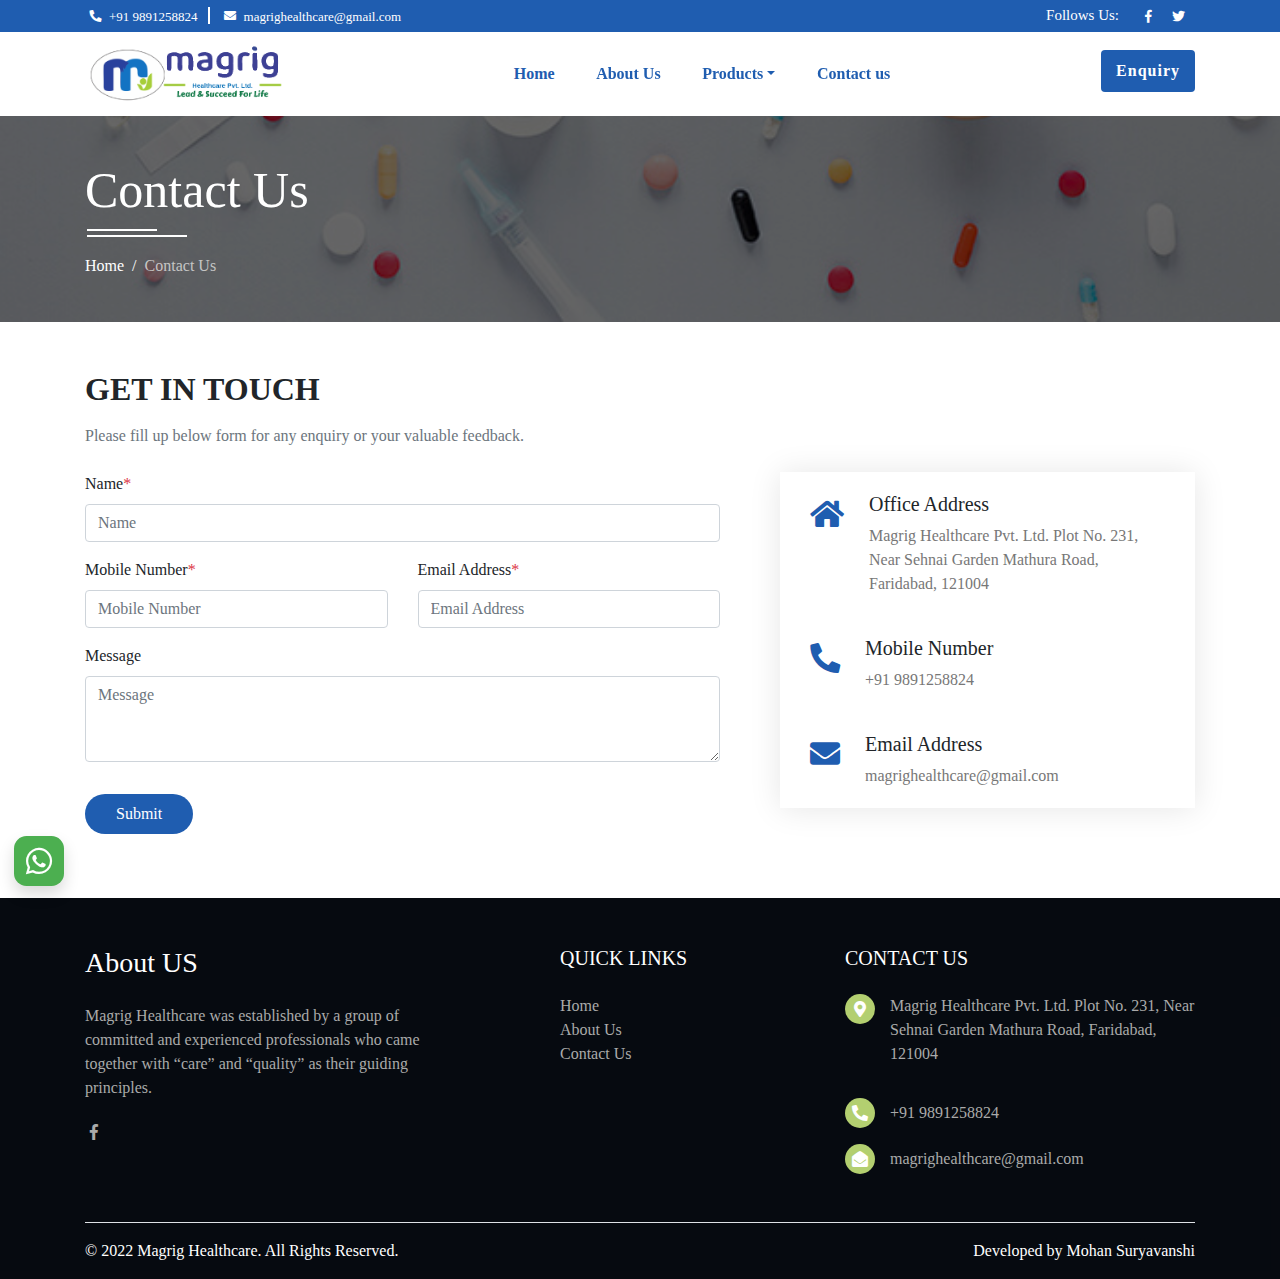
<file: contact-us.html>
<!DOCTYPE html>
<html lang="en">
    
<meta http-equiv="content-type" content="text/html;charset=UTF-8" />
<head>
        <meta charset="UTF-8">
        <meta name="viewport" content="width=device-width, initial-scale=1.0">
        <meta http-equiv="X-UA-Compatible" content="ie=edge">

        <meta name="robots" content="all">
        <meta name="robots" content="index, follow">
        <meta name="Googlebot" content="index, follow">
        <meta name="Yahoobot" content="index, follow">
        <meta name="MSNbot" content="index, follow">

        <meta name="allow-search" content="yes">
        <meta name="rating" content="General">
        <meta name="language" content="EN">
        <meta name="copyright" content="Magrig Healthcare">

        <meta name="document-type" content="Public">
        <meta name="publisher" content="The mohan suryavanshi">
        <meta name="document-rating" content="Safe for Kids" >
        <meta name="document-distribution" content="Global">


        <!-- generic meta -->
        <meta name="description" content="Magrig Healthcare MagrigHealthcare was established by a group of committed and experienced professionals who came together with “care” and “quality” as their guiding principles." />
        <meta name="keywords" content="Magrig Healthcare, Magrig, Magrighealthcare, " />
        <meta name="author" content="The mohan suryavanshi" />
        
        <!-- og meta -->
        <meta property="og:locale" content="en_US" />
        <meta property="og:type" content="website" />
        <meta property="og:title" content="magrig Healthcare" />
        <meta property="og:description" content="magrig Healthcare was established by a group of committed and experienced professionals who came together with “care” and “quality” as their guiding principles." />
        <meta property="og:url" content="index.html" />
        <meta property="og:site_name" content="magrig Healthcare" />
        		        <meta property="og:image" content="uploads/admin/settings/og-iconjpg_1621322866.jpg" />
		        <meta property="og:image:width" content="200" />
		        <meta property="og:image:height" content="200" />
        		        

        <!-- twitter -->
        <meta property="twitter:card" content="summary_large_image">
        <meta property="twitter:url" content="index.html">
        <meta property="twitter:title" content="magrig Healthcare">
        <meta property="twitter:description" content="magrig Healthcare was established by a group of committed and experienced professionals who came together with “care” and “quality” as their guiding principles.">
				        <meta property="twitter:image" content="uploads/admin/settings/magriglogopng_1621322866.png">
        		        <!-- theme-color: for chrome mobile -->
        <meta name="theme-color" content="#fff">
        
        <!-- favicon -->
  <link rel="icon" type="image/x-icon" href="assets/images/favicon.ico">

        <!-- page title -->
        <title>Contact Us | MagrigHealthcare</title>

        <!-- preconnect -->
        <link href='https://fonts.gstatic.com/' crossorigin='anonymous' rel='preconnect' />

        <!-- css -->
        <link href="https://fonts.googleapis.com/css2?family=Open+Sans:wght@400;600;700;800&amp;display=swap" rel="stylesheet">

        <link rel="stylesheet" href="assets/css/bootstrap.min.css">
        <link rel="stylesheet" href="assets/css/slick.css">
        <link rel="stylesheet" href="assets/css/slick-theme.css">
        <link rel="stylesheet" href="assets/css/fontawesome/css/all.min.css">

        <!-- main css -->
        <link rel="stylesheet" href="assets/css/style2230.css?v=19.05">
        <link rel="stylesheet" href="assets/css/alertify.min.css">
        <link rel="stylesheet" href="assets/css/alertify.bs.min.css">
        
        <script>
            var site_url = 'index.html';
        </script>

        <!-- scripts -->
        <script src="assets/js/jquery-3.4.1.min.js"></script>
        <script src="assets/js/bootstrap.bundle.min.js"></script>
        <script src="assets/js/slick.min.js"></script>

        <!-- plugins -->
        <script type="text/javascript" src="assets/js/jquery.validate.js"></script>
        <script type="text/javascript" src="assets/js/validator-additional-methods.js"></script>
        <script type="text/javascript" src="assets/js/alertify.min.js"></script>

        <!-- main script -->
        <script src="assets/js/common2230.js?v=19.05"></script>

        <script type="application/ld+json">
{
    "@context": "http:\/\/schema.org",
    "@type": "Organization",
    "@id": "#website",
    "name": "",
    "url": "https:\/\/www.http://magrighealthcare.com/\/",
    "logo": "",
    "sameAs": [
        "https:\/\/www.youtube.com\/watch?v=10YWNV4CT5Q"
    ]
}        
        </script>

    </head>
    <body class="">
        <div class="">
        <!-- navbar start -->
        <!-- navbar end  -->
        <!-- header section start -->
        <div class="main-navbar-wrapper">
            <nav class="navbar twt-navbar twt-navbar-common navbar-expand-lg p-0 flex-lg-column" id="navMain">
                <div class="nav-top w-100 d-lg-block d-none">
                    <div class="container d-flex align-items-center">
                        <div class="p-1 w-100 d-flex">
                                                                <div class="media contact-media">
                                        <div class="header-icon"><i class="fas fa-phone fa-rotate-90"></i></div>
                                        <div class="media-body ml-2 contact-media-body">
                                            <a href="tel:+919891258824" class="contact-link d-inline-block text-decoration-none">+91 9891258824</a>
                                        </div>
                                    </div>
                                                            	                                    <div class="media ml-3 contact-media">
                                        <div class="header-icon"><i class="fas fa-envelope"></i></div>
                                        <div class="media-body ml-2 contact-media-body">
                                            <a target="_blank" href="mailto:magrighealthcare@gmail.com" class="contact-link d-inline-block text-decoration-none">magrighealthcare@gmail.com</a>
                                        </div>
                                    </div>
                                                            </div>
                        <div class="social-media-part d-lg-block d-none">
                            <ul class="list-unstyled social-media-list d-flex m-0">
                           <li class="social-media-item mr-3">Follows Us: </li>
                           <li class="social-media-item">
                           <a target="_blank" href="https://www.facebook.com/profile.php?id=100088378221353&mibextid=ZbWKwL" class="social-media-link"><i class="fab fa-facebook-f"></i></a>
                           </li>
                           <li class="social-media-item">
                           <a target="_blank" href="https://twitter.com/MAGRIGHEALTHCA?t=0zdxrRzZg0rSHnEh3S-NhQ&s=08https://twitter.com/MAGRIGHEALTHCA?t=0zdxrRzZg0rSHnEh3S-NhQ&s=08" class="social-media-link"><i class="fab fa-twitter"></i></a>
                           </li>
                                <!-- <li class="social-media-item"> -->
                                    <!-- <a href="javascript:void(0)" class="social-media-link"><i class="fab fa-twitter"></i></a> -->
                                <!-- </li> -->
                                <!-- <li class="social-media-item"> -->
                                    <!-- <a href="javascript:void(0)" class="social-media-link"><i class="fab fa-instagram"></i></a> -->
                                <!-- </li> -->
                                <!-- <li class="social-media-item"> -->
                                    <!-- <a href="javascript:void(0)" class="social-media-link"><i class="fab fa-linkedin-in"></i></a> -->
                                <!-- </li> -->
                            </ul>
                        </div>
                    </div>
                </div>
                <div class="nav-bottom w-100 py-1">
                    <div class="container">
                        <div class="d-flex align-items-center justify-content-between">
                            <a class="navbar-brand py-2" href="index.html">
                        <img title="Magrighealthcare Magrig Healthcare" src="assets/images/logol.png" alt="magrig Healthcare" class="brand-logo-img">
                            </a>
                            <button type="button" class="btn navbar-toggler border-0 px-0 ml-auto" id="slide-toggle">
                                <span class="navbar-dash"></span>
                                <span class="navbar-dash"></span>
                                <span class="navbar-dash"></span>
                            </button>
                            <div class="slide navbar-slide" id="slideNav">
                           <ul class="navbar-nav ml-auto p-0" id="elastic_parent2" data-targets=".nav-item">
                              <li class="nav-item"><a class="nav-link" href="index.html">Home</a></li>
                              <li class="nav-item"><a class="nav-link" href="about-us.html">About Us</a></li>
                              <li class="nav-item dropdown">
                                 <a href="javascript:void(0);" class="nav-link dropdown-toggle" data-toggle="dropdown"><span class="">Products</span></a>
                                 <ul class="dropdown-menu">
                                    <li><a class="dropdown-item " href="movnflex-hd.html"> Movnflex-HD</a></li>
                                    <li><a class="dropdown-item " href="magrical.html"> Magrical</a></li>
                                    <li><a class="dropdown-item " href="movnflex-cl.html"> Movnflex-CL</a></li>
                                    </li>
                                 </ul>
                              </li>
                              <li class="nav-item"><a class="nav-link" href="contact-us.html">Contact us</a></li>
                           </ul>
                            </div>
                            <div class="d-lg-block d-none">
                                <a href="contact-us.html" class="request-a-quote-btn common-btn text-decoration-none position-relative">Enquiry</a>
                            </div>
                        </div>
                    </div>
                </div>
            </nav>
        </div>
        <!-- header section end -->

        <!-- Modal -->
        <div class="modal fade modal-product" id="enquiry">
            <div class="modal-dialog modal-dialog-centered" role="document">
                <div class="modal-content custom-modal-content">
                <div class="modal-header bg-theme">
                    <h5 class="modal-title text-white">Enquiry</h5>
                    <button type="button" class="close modal-icon-color" data-dismiss="modal" aria-label="Close">
                    <span aria-hidden="true">&times;</span>
                    </button>
                </div>
                    <form action="https://www.http://magrighealthcare.com//home/submitProductEnquiry" id="enquiry_modal" method="post" accept-charset="utf-8">
                        <div class="modal-body row">
                            <div class="form-group col-lg-12">
                                <label for="name">Name<span class="text-danger">*</span></label>
                                <input type="text" class="form-control" id="name" name="name" placeholder="Name">
                            </div>
                            <div class="form-group col-lg-6">
                                <label for="mobile">Mobile<span class="text-danger">*</span></label>
                                <input type="text" class="form-control" id="mobile" name="mobile" placeholder="Mobile" onkeyup="onlyNumber(this)" minlength="10" maxlength="10">
                            </div>
                            <div class="form-group col-lg-6 d-none">
                                <label for="webname">Webname</label>
                            	<input type="text" name="webname" class="form-control rounded-0" id="webname"  placeholder="Webname" value="" >
                            </div>
                            <div class="form-group col-lg-6">
                                <label for="email">Email</label>
                                <input type="text" class="form-control" id="email" name="email" placeholder="Email">
                            </div>
                            <div class="form-group col-lg-12">
                                <label for="message">Message<span class="text-danger">*</span></label>
                                <textarea class="form-control" name="message" id="message" rows="3" placeholder="Message"></textarea>
                            </div>
                        </div>
                        
                        <div class="modal-footer justify-content-center">
                            <button type="button" class="btn bg-theme text-white" title="Submit" onclick="submitEnquiry();">Submit</button>
                        </div>
                    </form>                </div>
            </div>
        </div>

        <script>
$("#enquiry_modal").validate({
	errorClass: "invalid-input",
    rules:{
   		name :{ required : true , noSpace : true , alpha_numeric : true },
    	mobile :{ required : true, noSpace : true , mobile_regex : /^[6-9]\d{9}$/  },
        email : { noSpace : true , email_regex  : /^\b[A-Z0-9._%-]+@[A-Z0-9.-]+\.[A-Z]{2,6}\b$/i },
        message :{ required : true , noSpace : true  },
    },
    messages:{
    	name :{ required : 'Please Enter Name.' , noSpace : "Blank space are not allowed!"},
        mobile :{ required : 'Please Enter Mobile.' , noSpace : "Blank space are not allowed!" },
        email : { noSpace : "Blank space are not allowed!" },
        message :{ required : 'Please Enter Message.' , noSpace : "Blank space are not allowed!"},
    },
});

/*
 * submit enquiry form
 */
function submitEnquiry(){

	if(  $("#enquiry_modal").valid() != true ){
		return false;
    }

	// get field value
	var name = $.trim( $("[name='name']").val() );
	var mobile = $.trim( $("[name='mobile']").val() );
	var email = $.trim( $("[name='email']").val() );
	var message = $.trim( $("[name='message']").val() );
	var source = 'enquiry';

	// ajax request
	$.ajax({
		type : 'post',
		url  : site_url + 'home/submitProductEnquiry',
		data : {
			'name' : name,
			'mobile' : mobile,
			'email' : email,
			'message' : message,
			'source' : source
		},
		dataType : 'json',
		beforeSend : function(){
			showLoader();
		},
		success : function(response){
			hideLoader();
			if( response.status_code == 1 ){
				// success 
				$("#enquiry").modal('hide');
				alertifyMessage('success' , response.message);
			} else {
				// error
				alertifyMessage('error' , response.message);
				return false;
			}
		},
	});
}

$('#enquiry').on('hidden.bs.modal' , function(){
	 $("#enquiry_modal").validate().resetForm();
});

$('#enquiry').on('show.bs.modal', function () {
	 $("#enquiry_modal").trigger("reset"); 
});
</script><main class="page-height">
    <!-- all page header section start -->
    <header class="customize-header position-relative py-4">
        <div class="container">
            <div class="header-parts position-relative">
                <div class="header-heading text-white">
                    <h1 class="heading position-relative ">Contact Us</h1>
                </div>
                <div class="custom-breadcrumb pt-3">
                    <nav aria-label="breadcrumb">
                        <ol class="breadcrumb bg-transparent mb-0 border-0 rounded-0 p-0">
                            <li class="breadcrumb-item"><a href="index.html" class="text-white">Home</a></li>
                            <li class="breadcrumb-item active">Contact Us</li>
                        </ol>
                    </nav>
                </div>
            </div>
        </div>
        <div class="shape"></div>
    </header>

    <!-- contact-us section start -->
    <section class="contact-us-section py-5">
        <div class="container">
            <h2 class="mb-3 font-weight-bold text-uppercase contact-info-heading">Get In Touch</h2>
            <p class="text-muted mb-4">Please fill up below form for any enquiry or your valuable feedback.</p>
                        <div class="row">
                <div class="col-lg-7 mb-lg-0 mb-4">
                    <div class="contact-form">
                        <form action="https://www.http://magrighealthcare.com//contact-us.html" id="contact_form" method="post" accept-charset="utf-8">
                            <div class="row">
                                <div class="col-12">
                                    <div class="form-group">
                                        <label for="name">Name<span class="text-danger">*</span></label>
                                        <input type="text" name="name" class="form-control" id="name" placeholder="Name" value="">                                    </div>
                                </div>
                                <div class="col-12 d-none">
                                    <div class="form-group">
                                        <label for="webname">Webname</label>
                                        <input type="text" name="webname" class="form-control" id="webname"  placeholder="Webname" value="" >
                                    </div>
                                </div>
                                <div class="col-12">
                                    <div class="row">
                                        <div class="col-md-6">
                                            <div class="form-group">
                                                <label for="mobile">Mobile Number<span class="text-danger">*</span></label>
                                                <input type="text" class="form-control" name="mobile" id="mobile" placeholder="Mobile Number" value="" minlength="10" maxlength="10" onkeyup="onlyNumber(this)">                                            </div>
                                        </div>
                                        <div class="col-md-6">
                                            <div class="form-group">
                                                <label for="email">Email Address<span class="text-danger">*</span></label>
                                                <input type="text" class="form-control" name="email" id="email" placeholder="Email Address" value="">                                            </div>
                                        </div>
                                    </div>
                                </div>
                                <div class="col-lg-12">
                                    <div class="form-group">
                                        <label for="message">Message</label>
                                        <textarea class="form-control" name="message" id="message" placeholder="Message" rows="3"></textarea>
                                    </div>
                                </div>
                                <div class="col-12">
                                    <div class="py-lg-3 ">
                                        <button type="submit" class="btn btn-contact text-white submit-button">Submit</button>
                                    </div>
                                </div>
                            </div>
                        </form>                    </div>
                </div>
                <div class="col-lg-5">
                    <div class="contact-info">
                                                    <div class="row">
                                                                        <div class="col-12">
                                            <div class="contact-info-part">
                                                <div class="media">
                                                    <div class="contact-form-icon">
                                                        <i class="fa fa-home"></i>
                                                    </div>
                                                    <div class="media-body">
                                                        <h2 class="sub-heading">Office Address</h2>
                                                        <address class="text contact-address mb-0"><p>Magrig Healthcare Pvt. Ltd. Plot No. 231, Near Sehnai Garden Mathura Road, Faridabad, 121004</p></address>
                                                    </div>
                                                </div>
                                            </div>
                                        </div>
                                                                                <div class="col-12">
                                            <div class="contact-info-part">
                                                <div class="media">
                                                    <div class="contact-form-icon">
                                                        <i class="fa fa-phone fa-rotate-90"></i>
                                                    </div>
                                                    <div class="media-body">
                                                        <h2 class="sub-heading">Mobile Number</h2>
                                                        <p class="mb-0"><a href="tel:+919891258824" class="text text-decoration-none contact-text">+91 9891258824</a></p>
                                                    </div>
                                                </div>
                                            </div>
                                                                                    </div>
                                        <div class="col-12">
                                            <div class="contact-info-part">
                                                <div class="media">
                                                    <div class="contact-form-icon">
                                                        <i class="fa fa-envelope"></i>
                                                    </div>
                                                    <div class="media-body">
                                                        <h2 class="sub-heading">Email Address</h2>
                                                        <p class="mb-0"><a target="_blank" href="mailto:magrighealthcare@gmail.com" class="text text-decoration-none contact-text">magrighealthcare@gmail.com</a></p>
                                                    </div>
                                                </div>
                                            </div>
                                        </div>
                                                                    </div>
                                                </div>
                </div>
            </div>
        </div>
    </section>

        <!-- contact-us section end -->
</main>

<script>
    $("#contact_form").validate({
        errorClass: "invalid-input",
        rules:{
            name :{ required : true , noSpace : true , alpha_numeric : true },
            mobile :{ required : true, noSpace : true , mobile_regex : /^[6-9]\d{9}$/  },
		    email :{ required : true, noSpace : true , email_regex  : /^\b[A-Z0-9._%-]+@[A-Z0-9.-]+\.[A-Z]{2,6}\b$/i },
        },
        messages:{
            name :{ required : 'Please Enter Name.' , noSpace : "Blank space are not allowed!"},
            mobile :{ required : 'Please Enter Mobile Number.' , noSpace : "Blank space are not allowed!" },
            email :{ required : 'Please Enter Email Address.' , noSpace : "Blank space are not allowed!" },
    	},
        submitHandler: function(form) {
            $('.submit-button').prop('disabled', true);
            showLoader();
            form.submit();
        },
    });
</script>						<a class="whatsapp-icon link-unstyled whatsapp-left shadow" target="_blank" href="https://api.whatsapp.com/send?phone=+919891258824">
		            <i class="fab fa-whatsapp fa-2x text-white whatsaap-color"></i>
		        </a>
	    		        <footer class="footer footer-customize footer-dark pt-md-5 pt-4 pb-3">
            <div class="container">
                <div class="row pb-3">
                    <div class="col-lg-4 col-md-6 mb-3 mb-3">
                        <h3 class="h3 bold-font footer-heading text-white mb-md-4 mb-3">About US</h3>
						<p class="mb-4 footer-text">Magrig Healthcare was established by a group of committed and experienced professionals who came together with “care” and “quality” as their guiding principles.</p>
						<ul class="list-unstyled social-media-list mb-0">
                            <li class="social-media-item"><a class="social-media-link d-flex align-items-center mb-2 link-unstyled" href="https://www.facebook.com/profile.php?id=100088378221353&mibextid=ZbWKwL"><i class="fab fa-facebook-f"></i></a></li>
                            <!-- <li class="social-media-item"><a class="social-media-link d-flex align-items-center mb-2 link-unstyled" href="javascript:void(0)"><i class="fab fa-twitter"></i></a></li> -->
							<!-- <li class="social-media-item"><a class="social-media-link d-flex align-items-center mb-2 link-unstyled" href="javascript:void(0)"><i class="fab fa-instagram"></i></a></li> -->
							<!-- <li class="social-media-item"><a class="social-media-link d-flex align-items-center mb-2 link-unstyled" href="javascript:void(0)"><i class="fab fa-linkedin-in"></i></a></li> -->
                        </ul>
                    </div>
                    <div class="col-lg-3 col-md-5 offset-md-1 col-6 mb-3 mb-3">
                        <h3 class="h5 bold-font footer-heading text-white text-uppercase mb-md-4 mb-3">quick links</h3>
                        <ul class="list-unstyled link-list">
                            <li class="link-items footer-text"><a class="link position-relative link-unstyled" href="index.html">Home</a></li>
                            <li class="link-items footer-text"><a class="link position-relative link-unstyled" href="#">About Us</a></li>
                            <li class="link-items footer-text"><a class="link position-relative link-unstyled" href="contact-us.html">Contact Us</a></li>
                        </ul>
                    </div>
                    <div class="col-lg-4 col-12 mb-md-3">
                        <h3 class="h5 bold-font footer-heading text-white text-uppercase mb-md-4 mb-3">Contact Us</h3>
                                                        <ul class="list-unstyled">
                                                       <li class="d-flex mb-lg-3">
                                            <i class="fas fa-map-marker-alt icon-footer text-white"></i>
                                            <address class="mb-0 footer-text"><p>Magrig Healthcare Pvt. Ltd. Plot No. 231, Near Sehnai Garden Mathura Road, Faridabad, 121004</p></address>
                                        </li>
                                                                                <li class="d-flex align-items-center mb-3">
                                            <i class="fas fa-phone fa-rotate-90 icon-footer text-white"></i>
                                            <a class="text-decoration-none footer-text" href="tel:+919891258824">+91 9891258824</a>
                                        </li>
                                                                                <li class="d-flex align-items-center mb-3">
                                        <i class="fas fa-envelope-open  icon-footer text-white"></i>
                                            <a class="text-decoration-none footer-text" href="mailto:magrighealthcare@gmail.com" target="_blank">magrighealthcare@gmail.com</a>
                                        </li>
                                                                        </ul>
                                                    </div>
                </div>
                <div class="copyright border-top pt-3">
					<p class="mb-0 text-white d-flex flex-md-row flex-column justify-content-md-between">
						<span class="text-white">&copy; 2022 Magrig Healthcare. All Rights Reserved.  </span>
						<span><span class="text-white"> Developed by</span><a href="https://mohansuryavanshi.wordpress.com/" target="_blank" rel="noopener noreferrer" class="text-white"> Mohan Suryavanshi</a></span>
					</p>
                </div>
            </div>
            </div>
        </footer>
    </body>

<!-- Mirrored from www.http://magrighealthcare.com//contact-us.html by HTTrack Website Copier/3.x [XR&CO'2014], Fri, 09 Dec 2022 04:58:33 GMT -->
</html>
</file>
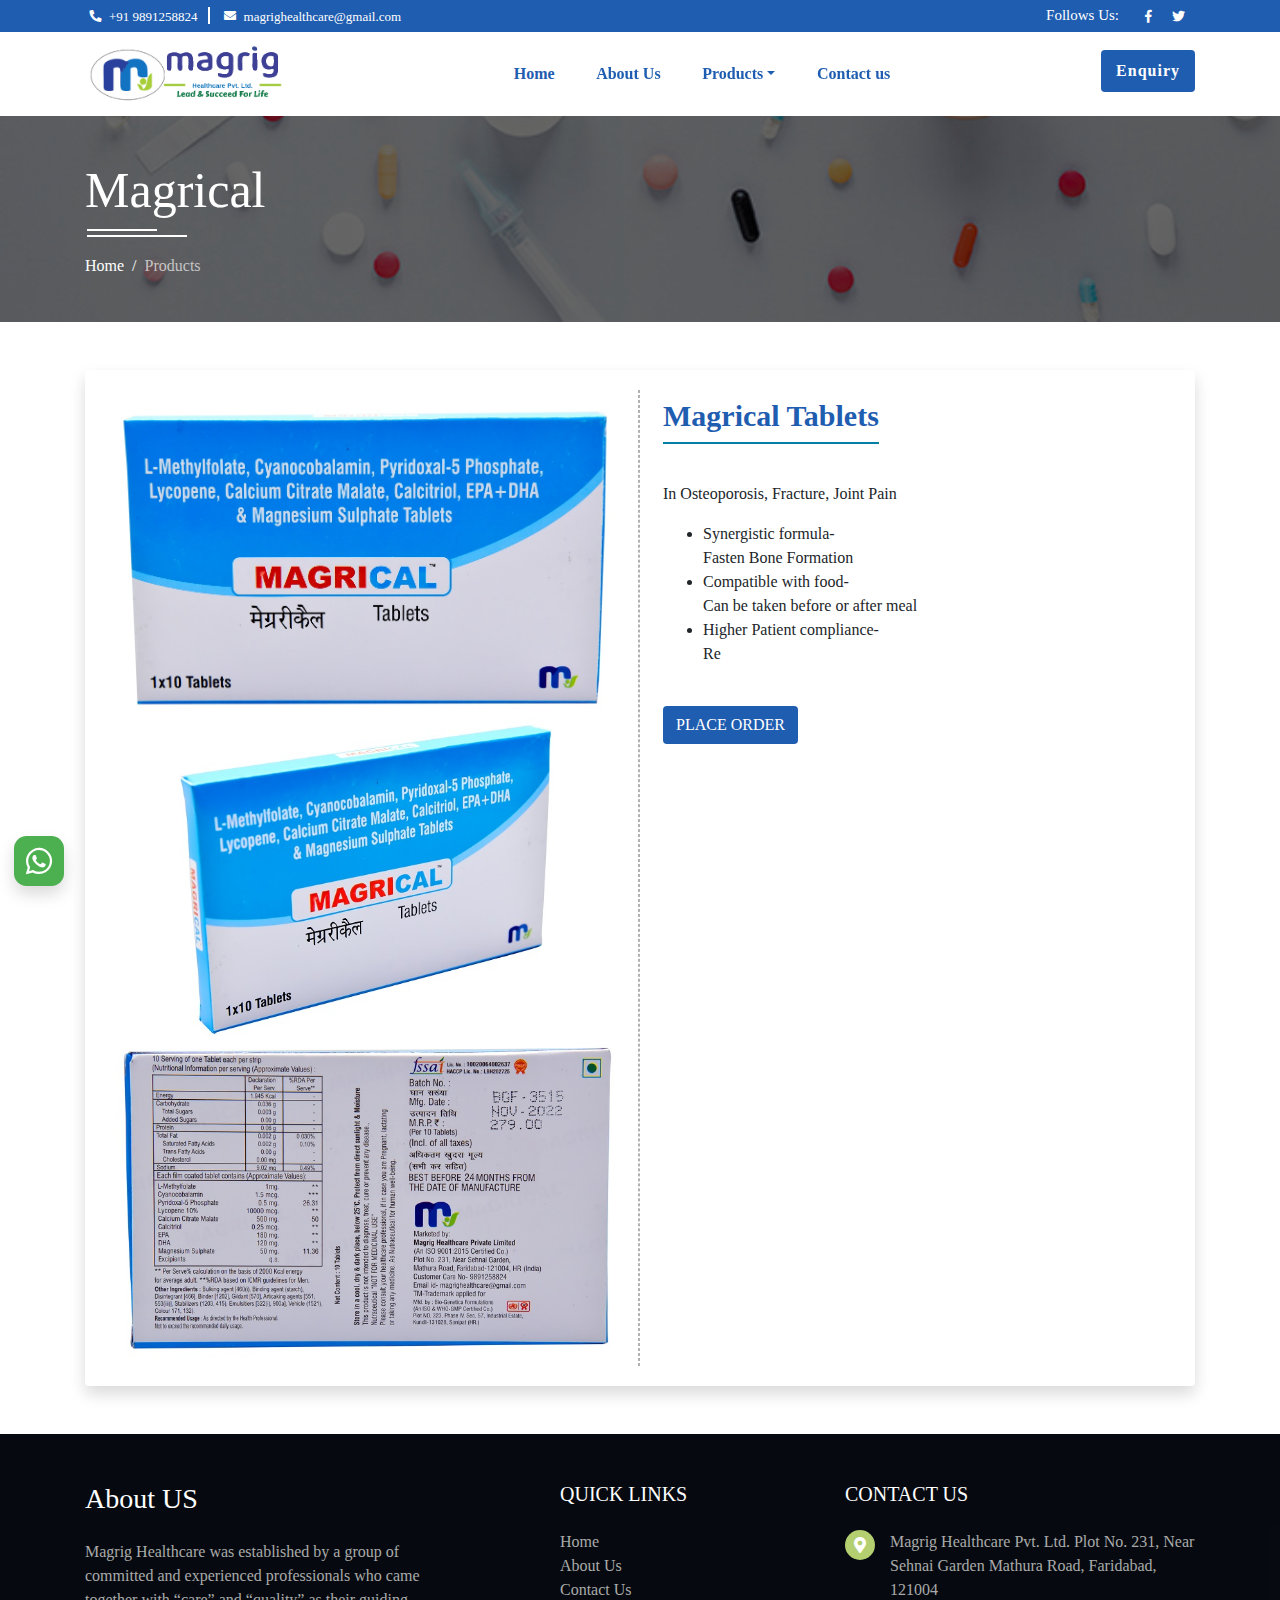
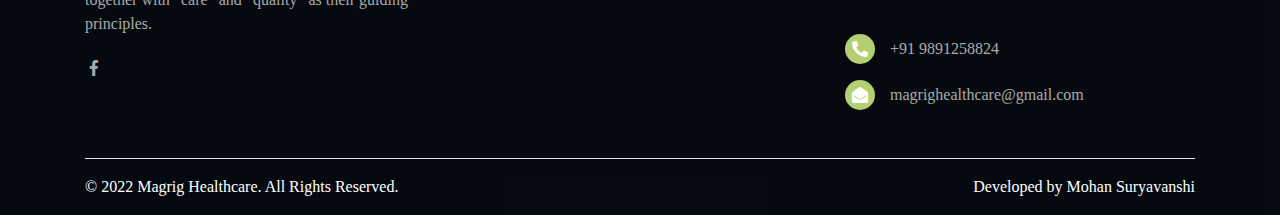
<file: magrical.html>
<!DOCTYPE html>
<html lang="en">
    
<meta http-equiv="content-type" content="text/html;charset=UTF-8" />
<head>
        <meta charset="UTF-8">
        <meta name="viewport" content="width=device-width, initial-scale=1.0">
        <meta http-equiv="X-UA-Compatible" content="ie=edge">
        <meta name="robots" content="all">
		
        <meta name="robots" content="index, follow">
        <meta name="Googlebot" content="index, follow">
        <meta name="Yahoobot" content="index, follow">
        <meta name="MSNbot" content="index, follow">
        <meta name="allow-search" content="yes">
		
        <meta name="rating" content="General">
        <meta name="language" content="EN">
        <meta name="copyright" content="Magrical Magrig Healthcare">
        <meta name="document-type" content="Public">
        <meta name="publisher" content="The mohan suryavanshi">
        <meta name="document-rating" content="Safe for Kids" >
        <meta name="document-distribution" content="Global">

        <!-- generic meta -->
              <meta name="description" content="Magrig Healthcare MagrigHealthcare was established by a group of committed and experienced professionals who came together with “care” and “quality” as their guiding principles." />
    <meta name="keywords" content="Magrig Healthcare, Magrig, Magrighealthcare,Magrical, Movnflex-HD , Movnflex-CL , movnflex, movnflex-hd, magrical" />
	<meta name="author" content="The mohan suryavanshi" />
        
        <!-- og meta -->
        <meta property="og:locale" content="en_US" />
        <meta property="og:type" content="website" />
        <meta property="og:title" content="Magrig Healthcare" />
        <meta property="og:description" content="Magrig Healthcare was established by a group of committed and experienced professionals who came together with “care” and “quality” as their guiding principles." />
        <meta property="og:url" content="index.html" />
        <meta property="og:site_name" content="Magrig Healthcare" />
        <meta property="og:image" content="uploads/admin/settings/og-iconjpg_1621322866.jpg" />
		<meta property="og:image:width" content="200" />
		<meta property="og:image:height" content="200" />
        		        

        <!-- twitter -->
        <meta property="twitter:card" content="summary_large_image">
        <meta property="twitter:url" content="index.html">
        <meta property="twitter:title" content="magrig Healthcare">
        <meta property="twitter:description" content="magrig Healthcare was established by a group of committed and experienced professionals who came together with “care” and “quality” as their guiding principles.">
				        <meta property="twitter:image" content="uploads/admin/settings/magriglogopng_1621322866.png">
        		        <!-- theme-color: for chrome mobile -->
        <meta name="theme-color" content="#fff">
        
        <!-- favicon -->
  <link rel="icon" type="image/x-icon" href="assets/images/favicon.ico">
     
        
        <!-- page title -->
        <title>Products | MagrigHealthcare</title>

        <!-- preconnect -->
        <link href='https://fonts.gstatic.com/' crossorigin='anonymous' rel='preconnect' />

        <!-- css -->
        <link href="https://fonts.googleapis.com/css2?family=Open+Sans:wght@400;600;700;800&amp;display=swap" rel="stylesheet">

        <link rel="stylesheet" href="assets/css/bootstrap.min.css">
        <link rel="stylesheet" href="assets/css/slick.css">
        <link rel="stylesheet" href="assets/css/slick-theme.css">
        <link rel="stylesheet" href="assets/css/fontawesome/css/all.min.css">

        <!-- main css -->
        <link rel="stylesheet" href="assets/css/style2230.css?v=19.05">
        <link rel="stylesheet" href="assets/css/alertify.min.css">
        <link rel="stylesheet" href="assets/css/alertify.bs.min.css">
        
        <script>
            var site_url = 'index.html';
        </script>

        <!-- scripts -->
        <script src="assets/js/jquery-3.4.1.min.js"></script>
        <script src="assets/js/bootstrap.bundle.min.js"></script>
        <script src="assets/js/slick.min.js"></script>

        <!-- plugins -->
        <script type="text/javascript" src="assets/js/jquery.validate.js"></script>
        <script type="text/javascript" src="assets/js/validator-additional-methods.js"></script>
        <script type="text/javascript" src="assets/js/alertify.min.js"></script>

        <!-- main script -->
        <script src="assets/js/common2230.js?v=19.05"></script>

        <script type="application/ld+json">
{
    "@context": "http:\/\/schema.org",
    "@type": "Organization",
    "@id": "#website",
    "name": "",
    "url": "https:\/\/www.http://magrighealthcare.com/\/",
    "logo": "",
    "sameAs": [
        "https:\/\/www.youtube.com\/watch?v=10YWNV4CT5Q"
    ]
}        
        </script>
<style>
.splide__slide img {
  width: 100%;
  height: auto;
}
</style>

    </head>
    <body class="">
        <div class="">
        <!-- navbar start -->
        <!-- navbar end  -->
        <!-- header section start -->
        <div class="main-navbar-wrapper">
            <nav class="navbar twt-navbar twt-navbar-common navbar-expand-lg p-0 flex-lg-column" id="navMain">
                <div class="nav-top w-100 d-lg-block d-none">
                    <div class="container d-flex align-items-center">
                        <div class="p-1 w-100 d-flex">
                                                                <div class="media contact-media">
                                        <div class="header-icon"><i class="fas fa-phone fa-rotate-90"></i></div>
                                        <div class="media-body ml-2 contact-media-body">
                                            <a href="tel:+919891258824" class="contact-link d-inline-block text-decoration-none">+91 9891258824</a>
                                        </div>
                                    </div>
                                                            	                                    <div class="media ml-3 contact-media">
                                        <div class="header-icon"><i class="fas fa-envelope"></i></div>
                                        <div class="media-body ml-2 contact-media-body">
                                            <a target="_blank" href="mailto:magrighealthcare@gmail.com" class="contact-link d-inline-block text-decoration-none">magrighealthcare@gmail.com</a>
                                        </div>
                                    </div>
                                                            </div>
                        <div class="social-media-part d-lg-block d-none">
                            <ul class="list-unstyled social-media-list d-flex m-0">
                           <li class="social-media-item mr-3">Follows Us: </li>
                           <li class="social-media-item">
                           <a target="_blank" href="https://www.facebook.com/profile.php?id=100088378221353&mibextid=ZbWKwL" class="social-media-link"><i class="fab fa-facebook-f"></i></a>
                           </li>
                           <li class="social-media-item">
                           <a target="_blank" href="https://twitter.com/MAGRIGHEALTHCA?t=0zdxrRzZg0rSHnEh3S-NhQ&s=08https://twitter.com/MAGRIGHEALTHCA?t=0zdxrRzZg0rSHnEh3S-NhQ&s=08" class="social-media-link"><i class="fab fa-twitter"></i></a>
                           </li>
                                <!-- <li class="social-media-item"> -->
                                    <!-- <a href="javascript:void(0)" class="social-media-link"><i class="fab fa-twitter"></i></a> -->
                                <!-- </li> -->
                                <!-- <li class="social-media-item"> -->
                                    <!-- <a href="javascript:void(0)" class="social-media-link"><i class="fab fa-instagram"></i></a> -->
                                <!-- </li> -->
                                <!-- <li class="social-media-item"> -->
                                    <!-- <a href="javascript:void(0)" class="social-media-link"><i class="fab fa-linkedin-in"></i></a> -->
                                <!-- </li> -->
                            </ul>
                        </div>
                    </div>
                </div>
                <div class="nav-bottom w-100 py-1">
                    <div class="container">
                        <div class="d-flex align-items-center justify-content-between">
                            <a class="navbar-brand py-2" href="index.html">
                        <img title="Magrighealthcare Magrig Healthcare" src="assets/images/logol.png" alt="magrig Healthcare" class="brand-logo-img">
                            </a>
                            <button type="button" class="btn navbar-toggler border-0 px-0 ml-auto" id="slide-toggle">
                                <span class="navbar-dash"></span>
                                <span class="navbar-dash"></span>
                                <span class="navbar-dash"></span>
                            </button>
                            <div class="slide navbar-slide" id="slideNav">
                           <ul class="navbar-nav ml-auto p-0" id="elastic_parent2" data-targets=".nav-item">
                              <li class="nav-item"><a class="nav-link" href="index.html">Home</a></li>
                              <li class="nav-item"><a class="nav-link" href="about-us.html">About Us</a></li>
                              <li class="nav-item dropdown">
                                 <a href="javascript:void(0);" class="nav-link dropdown-toggle" data-toggle="dropdown"><span class="">Products</span></a>
                                 <ul class="dropdown-menu">
                                    <li><a class="dropdown-item " href="movnflex-hd.html"> Movnflex-HD</a></li>
                                    <li><a class="dropdown-item " href="magrical.html"> Magrical</a></li>
                                    <li><a class="dropdown-item " href="movnflex-cl.html"> Movnflex-CL</a></li>
                                    </li>
                                 </ul>
                              </li>
                              <li class="nav-item"><a class="nav-link" href="contact-us.html">Contact us</a></li>
                           </ul>
                            </div>
                            <div class="d-lg-block d-none">
                                <a href="contact-us.html" class="request-a-quote-btn common-btn text-decoration-none position-relative">Enquiry</a>
                            </div>
                        </div>
                    </div>
                </div>
            </nav>
        </div>
        <!-- header section end -->

        <!-- Modal -->
        <div class="modal fade modal-product" id="enquiry">
            <div class="modal-dialog modal-dialog-centered" role="document">
                <div class="modal-content custom-modal-content">
                <div class="modal-header bg-theme">
                    <h5 class="modal-title text-white">Enquiry</h5>
                    <button type="button" class="close modal-icon-color" data-dismiss="modal" aria-label="Close">
                    <span aria-hidden="true">&times;</span>
                    </button>
                </div>
                    <form action="https://www.http://magrighealthcare.com//home/submitProductEnquiry" id="enquiry_modal" method="post" accept-charset="utf-8">
                        <div class="modal-body row">
                            <div class="form-group col-lg-12">
                                <label for="name">Name<span class="text-danger">*</span></label>
                                <input type="text" class="form-control" id="name" name="name" placeholder="Name">
                            </div>
                            <div class="form-group col-lg-6">
                                <label for="mobile">Mobile<span class="text-danger">*</span></label>
                                <input type="text" class="form-control" id="mobile" name="mobile" placeholder="Mobile" onkeyup="onlyNumber(this)" minlength="10" maxlength="10">
                            </div>
                            <div class="form-group col-lg-6 d-none">
                                <label for="webname">Webname</label>
                            	<input type="text" name="webname" class="form-control rounded-0" id="webname"  placeholder="Webname" value="" >
                            </div>
                            <div class="form-group col-lg-6">
                                <label for="email">Email</label>
                                <input type="text" class="form-control" id="email" name="email" placeholder="Email">
                            </div>
                            <div class="form-group col-lg-12">
                                <label for="message">Message<span class="text-danger">*</span></label>
                                <textarea class="form-control" name="message" id="message" rows="3" placeholder="Message"></textarea>
                            </div>
                        </div>
                        
                        <div class="modal-footer justify-content-center">
                            <button type="button" class="btn bg-theme text-white" title="Submit" onclick="submitEnquiry();">Submit</button>
                        </div>
                    </form>                </div>
            </div>
        </div>

        <script>
$("#enquiry_modal").validate({
	errorClass: "invalid-input",
    rules:{
   		name :{ required : true , noSpace : true , alpha_numeric : true },
    	mobile :{ required : true, noSpace : true , mobile_regex : /^[6-9]\d{9}$/  },
        email : { noSpace : true , email_regex  : /^\b[A-Z0-9._%-]+@[A-Z0-9.-]+\.[A-Z]{2,6}\b$/i },
        message :{ required : true , noSpace : true  },
    },
    messages:{
    	name :{ required : 'Please Enter Name.' , noSpace : "Blank space are not allowed!"},
        mobile :{ required : 'Please Enter Mobile.' , noSpace : "Blank space are not allowed!" },
        email : { noSpace : "Blank space are not allowed!" },
        message :{ required : 'Please Enter Message.' , noSpace : "Blank space are not allowed!"},
    },
});

/*
 * submit enquiry form
 */
function submitEnquiry(){

	if(  $("#enquiry_modal").valid() != true ){
		return false;
    }

	// get field value
	var name = $.trim( $("[name='name']").val() );
	var mobile = $.trim( $("[name='mobile']").val() );
	var email = $.trim( $("[name='email']").val() );
	var message = $.trim( $("[name='message']").val() );
	var source = 'enquiry';

	// ajax request
	$.ajax({
		type : 'post',
		url  : site_url + 'home/submitProductEnquiry',
		data : {
			'name' : name,
			'mobile' : mobile,
			'email' : email,
			'message' : message,
			'source' : source
		},
		dataType : 'json',
		beforeSend : function(){
			showLoader();
		},
		success : function(response){
			hideLoader();
			if( response.status_code == 1 ){
				// success 
				$("#enquiry").modal('hide');
				alertifyMessage('success' , response.message);
			} else {
				// error
				alertifyMessage('error' , response.message);
				return false;
			}
		},
	});
}

$('#enquiry').on('hidden.bs.modal' , function(){
	 $("#enquiry_modal").validate().resetForm();
});

$('#enquiry').on('show.bs.modal', function () {
	 $("#enquiry_modal").trigger("reset"); 
});
</script><main class="page-height">
    <!-- all page header section start -->
    <header class="customize-header position-relative py-4">
        <div class="container">
            <div class="header-parts position-relative">
                <div class="header-heading text-white">
                    <h1 class="heading position-relative ">Magrical</h1>
                </div>
                <div class="custom-breadcrumb pt-3">
                    <nav aria-label="breadcrumb">
                        <ol class="breadcrumb bg-transparent mb-0 border-0 rounded-0 p-0">
                            <li class="breadcrumb-item"><a href="index.html" class="text-white">Home</a></li>
                            <li class="breadcrumb-item active">Products</li>
                        </ol>
                    </nav>
                </div>
            </div>
        </div>
        <div class="shape"></div>
    </header>
    <!-- all page header section end -->

    <!-- about-section start -->
    <section class="product-listing-section py-lg-5 py-4">
        <div class="container">
            <div class="card card-body border-0 shadow ">
                <div class="row">
                                                <div class="col-lg-6 col-md-5 mb-md-0 mb-4">

                                <div class="product-list-image text-center p-md-2">
                                    <a href=""  data-fancybox="product-name" data-caption="Magrical magrical "  class="d-inline-block link-unstyled">
                                        <img src="assets/images/magrical.jpg" alt="Magrical" class="w-100 product-main-image">
                                        <img src="assets/images/magricalpic2.jpg" alt="Magrical" class="w-100 product-main-image">
                                        <img src="assets/images/magricalback.jpg" alt="Magrical" class="w-100 product-main-image">
                                    </a>
                                </div>
                            </div>
                                                <div class="col-lg-6 col-md-7 position-relative">
                        <div class="product-listing p-md-2">
                            <h2 class="text-theme h2 font-weight-bold mb-4 main-sub-heading">Magrical Tablets</h2>
                            <p class="text-muted product-description-text mb-4"><p>In Osteoporosis, Fracture, Joint Pain</p>

							<ul style="margin-left:40px">
								<li>Synergistic formula-<br> Fasten Bone Formation</li>
								<li>Compatible with food-<br>Can be taken before or after meal</li>
								<li>Higher Patient compliance-<br>Re </li>
								 </li>
							</ul>
							</p>
                         <a href="tel:+919891258824">   <button  class="btn text-white bg-theme modal-btn text-uppercase" data-toggle="modal" data-target="#product_order" title="Place Order">Place Order</button></a>
                        </div>
                    </div>
                </div>
            </div>
        </div>
    </section>
    <!-- mission vision section end -->

       
    <!-- our value section end -->
</main>						<a class="whatsapp-icon link-unstyled whatsapp-left shadow" target="_blank" href="https://api.whatsapp.com/send?phone=+919891258824">
		            <i class="fab fa-whatsapp fa-2x text-white whatsaap-color"></i>
		        </a>
	    		        <footer class="footer footer-customize footer-dark pt-md-5 pt-4 pb-3">
            <div class="container">
                <div class="row pb-3">
                    <div class="col-lg-4 col-md-6 mb-3 mb-3">
                        <h3 class="h3 bold-font footer-heading text-white mb-md-4 mb-3">About US</h3>
						<p class="mb-4 footer-text">Magrig Healthcare was established by a group of committed and experienced professionals who came together with “care” and “quality” as their guiding principles.</p>
						<ul class="list-unstyled social-media-list mb-0">
                            <li class="social-media-item"><a class="social-media-link d-flex align-items-center mb-2 link-unstyled" href="https://www.facebook.com/profile.php?id=100088378221353&mibextid=ZbWKwL"><i class="fab fa-facebook-f"></i></a></li>
                            <!-- <li class="social-media-item"><a class="social-media-link d-flex align-items-center mb-2 link-unstyled" href="javascript:void(0)"><i class="fab fa-twitter"></i></a></li> -->
							<!-- <li class="social-media-item"><a class="social-media-link d-flex align-items-center mb-2 link-unstyled" href="javascript:void(0)"><i class="fab fa-instagram"></i></a></li> -->
							<!-- <li class="social-media-item"><a class="social-media-link d-flex align-items-center mb-2 link-unstyled" href="javascript:void(0)"><i class="fab fa-linkedin-in"></i></a></li> -->
                        </ul>
                    </div>
                    <div class="col-lg-3 col-md-5 offset-md-1 col-6 mb-3 mb-3">
                        <h3 class="h5 bold-font footer-heading text-white text-uppercase mb-md-4 mb-3">quick links</h3>
                        <ul class="list-unstyled link-list">
                            <li class="link-items footer-text"><a class="link position-relative link-unstyled" href="index.html">Home</a></li>
                            <li class="link-items footer-text"><a class="link position-relative link-unstyled" href="about-us.html">About Us</a></li>
                            <li class="link-items footer-text"><a class="link position-relative link-unstyled" href="contact-us.html">Contact Us</a></li>
                        </ul>
                    </div>
                    <div class="col-lg-4 col-12 mb-md-3">
                        <h3 class="h5 bold-font footer-heading text-white text-uppercase mb-md-4 mb-3">Contact Us</h3>
                                                        <ul class="list-unstyled">
                                                              <li class="d-flex mb-lg-3">
                                            <i class="fas fa-map-marker-alt icon-footer text-white"></i>
                                            <address class="mb-0 footer-text"><p>Magrig Healthcare Pvt. Ltd. Plot No. 231, Near Sehnai Garden Mathura Road, Faridabad, 121004</p></address>
                                        </li>
                                                                                <li class="d-flex align-items-center mb-3">
                                            <i class="fas fa-phone fa-rotate-90 icon-footer text-white"></i>
                                            <a class="text-decoration-none footer-text" href="tel:+919891258824">+91 9891258824</a>
                                        </li>
                                                                                <li class="d-flex align-items-center mb-3">
                                        <i class="fas fa-envelope-open  icon-footer text-white"></i>
                                            <a class="text-decoration-none footer-text" href="mailto:magrighealthcare@gmail.com" target="_blank">magrighealthcare@gmail.com</a>
                                        </li>
                                                                        </ul>
                                                    </div>
                </div>
                <div class="copyright border-top pt-3">
					<p class="mb-0 text-white d-flex flex-md-row flex-column justify-content-md-between">
						<span class="text-white">&copy; 2022 Magrig Healthcare. All Rights Reserved.  </span>
						<span><span class="text-white"> Developed by</span><a href="https://mohansuryavanshi.wordpress.com/" target="_blank" rel="noopener noreferrer" class="text-white"> Mohan Suryavanshi</a></span>
					</p>
                </div>
            </div>
            </div>
        </footer>
    </body>

<!-- Mirrored from www.http://magrighealthcare.com//about-us.html by HTTrack Website Copier/3.x [XR&CO'2014], Fri, 09 Dec 2022 04:58:31 GMT -->
</html>
</file>
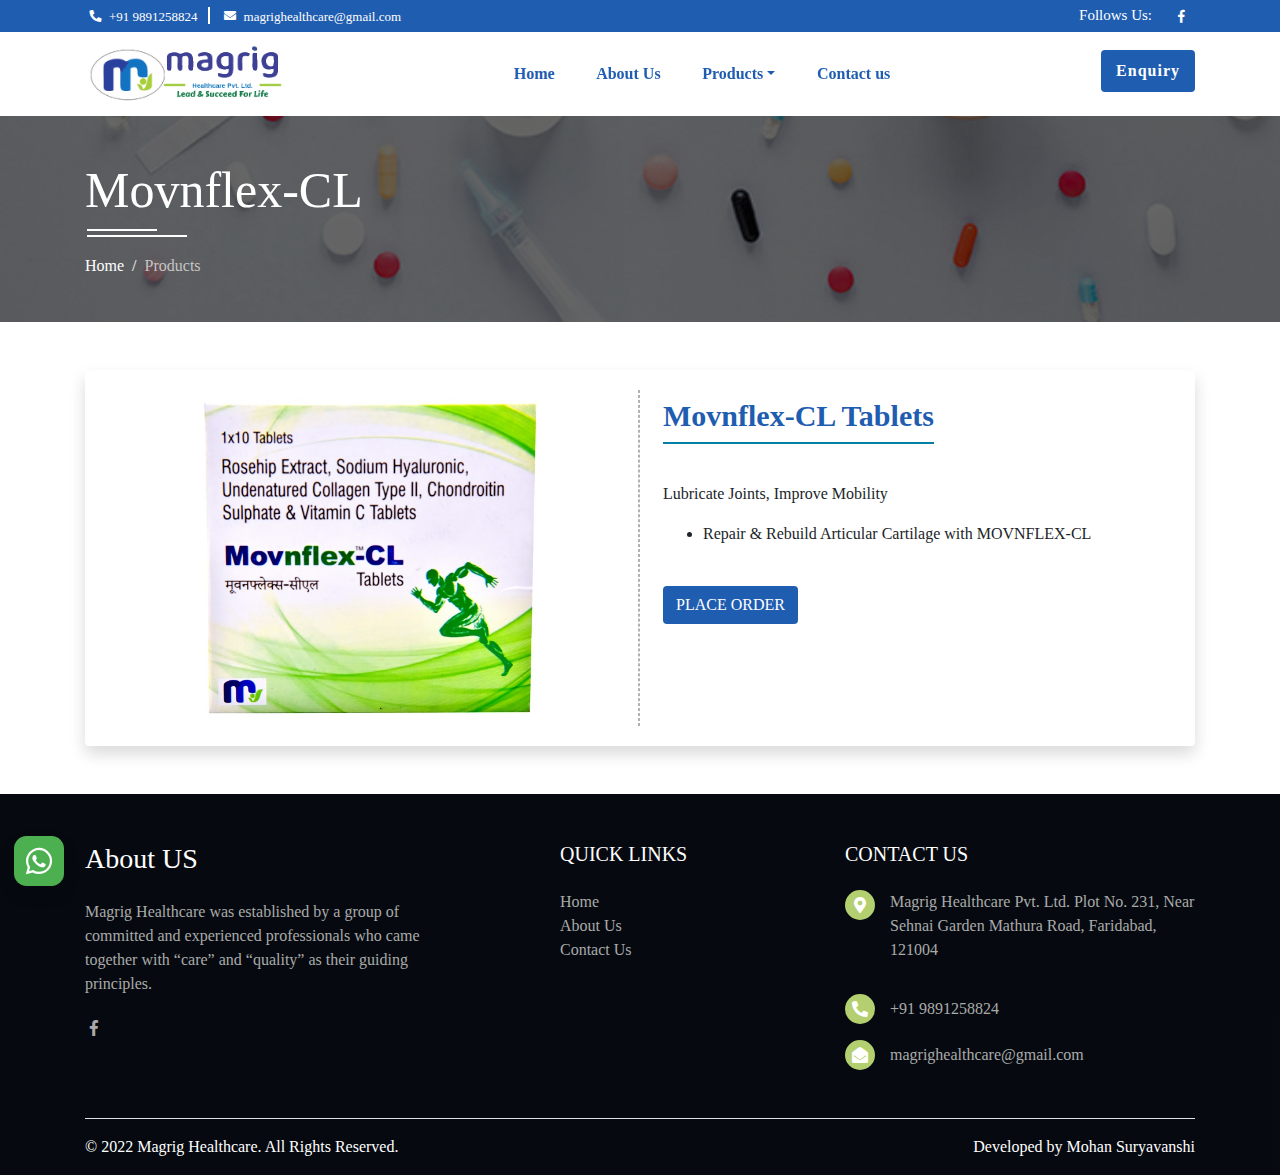
<file: Movnflex-CL.html>
<!DOCTYPE html>
<html lang="en">
    
<meta http-equiv="content-type" content="text/html;charset=UTF-8" />
<head>
        <meta charset="UTF-8">
        <meta name="viewport" content="width=device-width, initial-scale=1.0">
        <meta http-equiv="X-UA-Compatible" content="ie=edge">
        <meta name="robots" content="all">
		
        <meta name="robots" content="index, follow">
        <meta name="Googlebot" content="index, follow">
        <meta name="Yahoobot" content="index, follow">
        <meta name="MSNbot" content="index, follow">
        <meta name="allow-search" content="yes">
		
        <meta name="rating" content="General">
        <meta name="language" content="EN">
        <meta name="copyright" content="Movnflex-CL Magrig Healthcare">
        <meta name="document-type" content="Public">
        <meta name="publisher" content="The mohan suryavanshi">
        <meta name="document-rating" content="Safe for Kids" >
        <meta name="document-distribution" content="Global">

        <!-- generic meta -->
              <meta name="description" content="Magrig Healthcare MagrigHealthcare was established by a group of committed and experienced professionals who came together with “care” and “quality” as their guiding principles." />
    <meta name="keywords" content="Magrig Healthcare, Magrig, Magrighealthcare,Magrical, Movnflex-HD , Movnflex-CL " />        <meta name="author" content="The mohan suryavanshi" />
        
        <!-- og meta -->
        <meta property="og:locale" content="en_US" />
        <meta property="og:type" content="website" />
        <meta property="og:title" content="Magrig Healthcare" />
        <meta property="og:description" content="Magrig Healthcare was established by a group of committed and experienced professionals who came together with “care” and “quality” as their guiding principles." />
        <meta property="og:url" content="index.html" />
        <meta property="og:site_name" content="Magrig Healthcare" />
        <meta property="og:image" content="uploads/admin/settings/og-iconjpg_1621322866.jpg" />
		<meta property="og:image:width" content="200" />
		<meta property="og:image:height" content="200" />
        		        

        <!-- twitter -->
        <meta property="twitter:card" content="summary_large_image">
        <meta property="twitter:url" content="index.html">
        <meta property="twitter:title" content="magrig Healthcare">
        <meta property="twitter:description" content="magrig Healthcare was established by a group of committed and experienced professionals who came together with “care” and “quality” as their guiding principles.">
				        <meta property="twitter:image" content="uploads/admin/settings/magriglogopng_1621322866.png">
        		        <!-- theme-color: for chrome mobile -->
        <meta name="theme-color" content="#fff">
        
        <!-- favicon -->
  <link rel="icon" type="image/x-icon" href="assets/images/favicon.ico">
     
        
        <!-- page title -->
        <title>Products | MagrigHealthcare</title>

        <!-- preconnect -->
        <link href='https://fonts.gstatic.com/' crossorigin='anonymous' rel='preconnect' />

        <!-- css -->
        <link href="https://fonts.googleapis.com/css2?family=Open+Sans:wght@400;600;700;800&amp;display=swap" rel="stylesheet">

        <link rel="stylesheet" href="assets/css/bootstrap.min.css">
        <link rel="stylesheet" href="assets/css/slick.css">
        <link rel="stylesheet" href="assets/css/slick-theme.css">
        <link rel="stylesheet" href="assets/css/fontawesome/css/all.min.css">

        <!-- main css -->
        <link rel="stylesheet" href="assets/css/style2230.css?v=19.05">
        <link rel="stylesheet" href="assets/css/alertify.min.css">
        <link rel="stylesheet" href="assets/css/alertify.bs.min.css">
        
        <script>
            var site_url = 'index.html';
        </script>

        <!-- scripts -->
        <script src="assets/js/jquery-3.4.1.min.js"></script>
        <script src="assets/js/bootstrap.bundle.min.js"></script>
        <script src="assets/js/slick.min.js"></script>

        <!-- plugins -->
        <script type="text/javascript" src="assets/js/jquery.validate.js"></script>
        <script type="text/javascript" src="assets/js/validator-additional-methods.js"></script>
        <script type="text/javascript" src="assets/js/alertify.min.js"></script>

        <!-- main script -->
        <script src="assets/js/common2230.js?v=19.05"></script>

        <script type="application/ld+json">
{
    "@context": "http:\/\/schema.org",
    "@type": "Organization",
    "@id": "#website",
    "name": "",
    "url": "https:\/\/www.http://magrighealthcare.com/\/",
    "logo": "",
    "sameAs": [
        "https:\/\/www.youtube.com\/watch?v=10YWNV4CT5Q"
    ]
}        
        </script>

    </head>
    <body class="">
        <div class="">
        <!-- navbar start -->
        <!-- navbar end  -->
        <!-- header section start -->
        <div class="main-navbar-wrapper">
            <nav class="navbar twt-navbar twt-navbar-common navbar-expand-lg p-0 flex-lg-column" id="navMain">
                <div class="nav-top w-100 d-lg-block d-none">
                    <div class="container d-flex align-items-center">
                        <div class="p-1 w-100 d-flex">
                                                                <div class="media contact-media">
                                        <div class="header-icon"><i class="fas fa-phone fa-rotate-90"></i></div>
                                        <div class="media-body ml-2 contact-media-body">
                                            <a href="tel:+919891258824" class="contact-link d-inline-block text-decoration-none">+91 9891258824</a>
                                        </div>
                                    </div>
                                                            	                                    <div class="media ml-3 contact-media">
                                        <div class="header-icon"><i class="fas fa-envelope"></i></div>
                                        <div class="media-body ml-2 contact-media-body">
                                            <a target="_blank" href="mailto:magrighealthcare@gmail.com" class="contact-link d-inline-block text-decoration-none">magrighealthcare@gmail.com</a>
                                        </div>
                                    </div>
                                                            </div>
                        <div class="social-media-part d-lg-block d-none">
                            <ul class="list-unstyled social-media-list d-flex m-0">
                                <li class="social-media-item mr-3">Follows Us: </li>
                                <li class="social-media-item">
                           <a href="https://www.facebook.com/profile.php?id=100088378221353&mibextid=ZbWKwL" class="social-media-link"><i class="fab fa-facebook-f"></i></a>
                                </li>
                                <!-- <li class="social-media-item"> -->
                                    <!-- <a href="javascript:void(0)" class="social-media-link"><i class="fab fa-twitter"></i></a> -->
                                <!-- </li> -->
                                <!-- <li class="social-media-item"> -->
                                    <!-- <a href="javascript:void(0)" class="social-media-link"><i class="fab fa-instagram"></i></a> -->
                                <!-- </li> -->
                                <!-- <li class="social-media-item"> -->
                                    <!-- <a href="javascript:void(0)" class="social-media-link"><i class="fab fa-linkedin-in"></i></a> -->
                                <!-- </li> -->
                            </ul>
                        </div>
                    </div>
                </div>
                <div class="nav-bottom w-100 py-1">
                    <div class="container">
                        <div class="d-flex align-items-center justify-content-between">
                            <a class="navbar-brand py-2" href="index.html">
                        <img title="Magrighealthcare Magrig Healthcare" src="assets/images/logol.png" alt="magrig Healthcare" class="brand-logo-img">
                            </a>
                            <button type="button" class="btn navbar-toggler border-0 px-0 ml-auto" id="slide-toggle">
                                <span class="navbar-dash"></span>
                                <span class="navbar-dash"></span>
                                <span class="navbar-dash"></span>
                            </button>
                            <div class="slide navbar-slide" id="slideNav">
                           <ul class="navbar-nav ml-auto p-0" id="elastic_parent2" data-targets=".nav-item">
                              <li class="nav-item"><a class="nav-link" href="index.html">Home</a></li>
                              <li class="nav-item"><a class="nav-link" href="about-us.html">About Us</a></li>
                              <li class="nav-item dropdown">
                                 <a href="javascript:void(0);" class="nav-link dropdown-toggle" data-toggle="dropdown"><span class="">Products</span></a>
                                 <ul class="dropdown-menu">
                                    <li><a class="dropdown-item " href="movnflex-hd.html"> Movnflex-HD</a></li>
                                    <li><a class="dropdown-item " href="magrical.html"> Magrical</a></li>
                                    <li><a class="dropdown-item " href="movnflex-cl.html"> Movnflex-CL</a></li>
                                    </li>
                                 </ul>
                              </li>
                              <li class="nav-item"><a class="nav-link" href="contact-us.html">Contact us</a></li>
                           </ul>
                            </div>
                            <div class="d-lg-block d-none">
                                <a href="contact-us.html" class="request-a-quote-btn common-btn text-decoration-none position-relative">Enquiry</a>
                            </div>
                        </div>
                    </div>
                </div>
            </nav>
        </div>
        <!-- header section end -->

        <!-- Modal -->
        <div class="modal fade modal-product" id="enquiry">
            <div class="modal-dialog modal-dialog-centered" role="document">
                <div class="modal-content custom-modal-content">
                <div class="modal-header bg-theme">
                    <h5 class="modal-title text-white">Enquiry</h5>
                    <button type="button" class="close modal-icon-color" data-dismiss="modal" aria-label="Close">
                    <span aria-hidden="true">&times;</span>
                    </button>
                </div>
                    <form action="https://www.http://magrighealthcare.com//home/submitProductEnquiry" id="enquiry_modal" method="post" accept-charset="utf-8">
                        <div class="modal-body row">
                            <div class="form-group col-lg-12">
                                <label for="name">Name<span class="text-danger">*</span></label>
                                <input type="text" class="form-control" id="name" name="name" placeholder="Name">
                            </div>
                            <div class="form-group col-lg-6">
                                <label for="mobile">Mobile<span class="text-danger">*</span></label>
                                <input type="text" class="form-control" id="mobile" name="mobile" placeholder="Mobile" onkeyup="onlyNumber(this)" minlength="10" maxlength="10">
                            </div>
                            <div class="form-group col-lg-6 d-none">
                                <label for="webname">Webname</label>
                            	<input type="text" name="webname" class="form-control rounded-0" id="webname"  placeholder="Webname" value="" >
                            </div>
                            <div class="form-group col-lg-6">
                                <label for="email">Email</label>
                                <input type="text" class="form-control" id="email" name="email" placeholder="Email">
                            </div>
                            <div class="form-group col-lg-12">
                                <label for="message">Message<span class="text-danger">*</span></label>
                                <textarea class="form-control" name="message" id="message" rows="3" placeholder="Message"></textarea>
                            </div>
                        </div>
                        
                        <div class="modal-footer justify-content-center">
                            <button type="button" class="btn bg-theme text-white" title="Submit" onclick="submitEnquiry();">Submit</button>
                        </div>
                    </form>                </div>
            </div>
        </div>

        <script>
$("#enquiry_modal").validate({
	errorClass: "invalid-input",
    rules:{
   		name :{ required : true , noSpace : true , alpha_numeric : true },
    	mobile :{ required : true, noSpace : true , mobile_regex : /^[6-9]\d{9}$/  },
        email : { noSpace : true , email_regex  : /^\b[A-Z0-9._%-]+@[A-Z0-9.-]+\.[A-Z]{2,6}\b$/i },
        message :{ required : true , noSpace : true  },
    },
    messages:{
    	name :{ required : 'Please Enter Name.' , noSpace : "Blank space are not allowed!"},
        mobile :{ required : 'Please Enter Mobile.' , noSpace : "Blank space are not allowed!" },
        email : { noSpace : "Blank space are not allowed!" },
        message :{ required : 'Please Enter Message.' , noSpace : "Blank space are not allowed!"},
    },
});

/*
 * submit enquiry form
 */
function submitEnquiry(){

	if(  $("#enquiry_modal").valid() != true ){
		return false;
    }

	// get field value
	var name = $.trim( $("[name='name']").val() );
	var mobile = $.trim( $("[name='mobile']").val() );
	var email = $.trim( $("[name='email']").val() );
	var message = $.trim( $("[name='message']").val() );
	var source = 'enquiry';

	// ajax request
	$.ajax({
		type : 'post',
		url  : site_url + 'home/submitProductEnquiry',
		data : {
			'name' : name,
			'mobile' : mobile,
			'email' : email,
			'message' : message,
			'source' : source
		},
		dataType : 'json',
		beforeSend : function(){
			showLoader();
		},
		success : function(response){
			hideLoader();
			if( response.status_code == 1 ){
				// success 
				$("#enquiry").modal('hide');
				alertifyMessage('success' , response.message);
			} else {
				// error
				alertifyMessage('error' , response.message);
				return false;
			}
		},
	});
}

$('#enquiry').on('hidden.bs.modal' , function(){
	 $("#enquiry_modal").validate().resetForm();
});

$('#enquiry').on('show.bs.modal', function () {
	 $("#enquiry_modal").trigger("reset"); 
});
</script><main class="page-height">
    <!-- all page header section start -->
    <header class="customize-header position-relative py-4">
        <div class="container">
            <div class="header-parts position-relative">
                <div class="header-heading text-white">
                    <h1 class="heading position-relative ">Movnflex-CL</h1>
                </div>
                <div class="custom-breadcrumb pt-3">
                    <nav aria-label="breadcrumb">
                        <ol class="breadcrumb bg-transparent mb-0 border-0 rounded-0 p-0">
                            <li class="breadcrumb-item"><a href="index.html" class="text-white">Home</a></li>
                            <li class="breadcrumb-item active">Products</li>
                        </ol>
                    </nav>
                </div>
            </div>
        </div>
        <div class="shape"></div>
    </header>
    <!-- all page header section end -->

    <!-- about-section start -->
    <section class="product-listing-section py-lg-5 py-4">
        <div class="container">
            <div class="card card-body border-0 shadow ">
                <div class="row">
                                                <div class="col-lg-6 col-md-5 mb-md-0 mb-4">
                                <div class="product-list-image text-center p-md-2">
                                    <a href=""  data-fancybox="product-name" data-caption="Movnflex-CL Movnflex CL movnflexcl"  class="d-inline-block link-unstyled">
                                        <img src="assets/images/movnflexcl.jpg" alt="Magrical" class="w-100 product-main-image">
                                    </a>
                                </div>
                            </div>
                                                <div class="col-lg-6 col-md-7 position-relative">
                        <div class="product-listing p-md-2">
                            <h2 class="text-theme h2 font-weight-bold mb-4 main-sub-heading">Movnflex-CL Tablets</h2>
                            <p class="text-muted product-description-text mb-4"><p>Lubricate Joints, Improve Mobility</p>

<ul style="margin-left:40px">
	<li>Repair & Rebuild Articular Cartilage with MOVNFLEX-CL</li>
	 </li>
</ul></p>
                         <a href="tel:+919891258824">   <button  class="btn text-white bg-theme modal-btn text-uppercase" data-toggle="modal" data-target="#product_order" title="Place Order">Place Order</button></a>
                        </div>
                    </div>
                </div>
            </div>
        </div>
    </section>
    <!-- mission vision section end -->

       
    <!-- our value section end -->
</main>						<a class="whatsapp-icon link-unstyled whatsapp-left shadow" target="_blank" href="https://api.whatsapp.com/send?phone=+919891258824">
		            <i class="fab fa-whatsapp fa-2x text-white whatsaap-color"></i>
		        </a>
	    		        <footer class="footer footer-customize footer-dark pt-md-5 pt-4 pb-3">
            <div class="container">
                <div class="row pb-3">
                    <div class="col-lg-4 col-md-6 mb-3 mb-3">
                        <h3 class="h3 bold-font footer-heading text-white mb-md-4 mb-3">About US</h3>
						<p class="mb-4 footer-text">Magrig Healthcare was established by a group of committed and experienced professionals who came together with “care” and “quality” as their guiding principles.</p>
						<ul class="list-unstyled social-media-list mb-0">
                            <li class="social-media-item"><a class="social-media-link d-flex align-items-center mb-2 link-unstyled" href="https://www.facebook.com/profile.php?id=100088378221353&mibextid=ZbWKwL"><i class="fab fa-facebook-f"></i></a></li>
                            <!-- <li class="social-media-item"><a class="social-media-link d-flex align-items-center mb-2 link-unstyled" href="javascript:void(0)"><i class="fab fa-twitter"></i></a></li> -->
							<!-- <li class="social-media-item"><a class="social-media-link d-flex align-items-center mb-2 link-unstyled" href="javascript:void(0)"><i class="fab fa-instagram"></i></a></li> -->
							<!-- <li class="social-media-item"><a class="social-media-link d-flex align-items-center mb-2 link-unstyled" href="javascript:void(0)"><i class="fab fa-linkedin-in"></i></a></li> -->
                        </ul>
                    </div>
                    <div class="col-lg-3 col-md-5 offset-md-1 col-6 mb-3 mb-3">
                        <h3 class="h5 bold-font footer-heading text-white text-uppercase mb-md-4 mb-3">quick links</h3>
                        <ul class="list-unstyled link-list">
                            <li class="link-items footer-text"><a class="link position-relative link-unstyled" href="index.html">Home</a></li>
                            <li class="link-items footer-text"><a class="link position-relative link-unstyled" href="about-us.html">About Us</a></li>
                            <li class="link-items footer-text"><a class="link position-relative link-unstyled" href="contact-us.html">Contact Us</a></li>
                        </ul>
                    </div>
                    <div class="col-lg-4 col-12 mb-md-3">
                        <h3 class="h5 bold-font footer-heading text-white text-uppercase mb-md-4 mb-3">Contact Us</h3>
                                                        <ul class="list-unstyled">
                                                              <li class="d-flex mb-lg-3">
                                            <i class="fas fa-map-marker-alt icon-footer text-white"></i>
                                            <address class="mb-0 footer-text"><p>Magrig Healthcare Pvt. Ltd. Plot No. 231, Near Sehnai Garden Mathura Road, Faridabad, 121004</p></address>
                                        </li>
                                                                                <li class="d-flex align-items-center mb-3">
                                            <i class="fas fa-phone fa-rotate-90 icon-footer text-white"></i>
                                            <a class="text-decoration-none footer-text" href="tel:+919891258824">+91 9891258824</a>
                                        </li>
                                                                                <li class="d-flex align-items-center mb-3">
                                        <i class="fas fa-envelope-open  icon-footer text-white"></i>
                                            <a class="text-decoration-none footer-text" href="mailto:magrighealthcare@gmail.com" target="_blank">magrighealthcare@gmail.com</a>
                                        </li>
                                                                        </ul>
                                                    </div>
                </div>
                <div class="copyright border-top pt-3">
					<p class="mb-0 text-white d-flex flex-md-row flex-column justify-content-md-between">
						<span class="text-white">&copy; 2022 Magrig Healthcare. All Rights Reserved.  </span>
						<span><span class="text-white"> Developed by</span><a href="https://mohansuryavanshi.wordpress.com/" target="_blank" rel="noopener noreferrer" class="text-white"> Mohan Suryavanshi</a></span>
					</p>
                </div>
            </div>
            </div>
        </footer>
    </body>

<!-- Mirrored from www.http://magrighealthcare.com//about-us.html by HTTrack Website Copier/3.x [XR&CO'2014], Fri, 09 Dec 2022 04:58:31 GMT -->
</html>
</file>
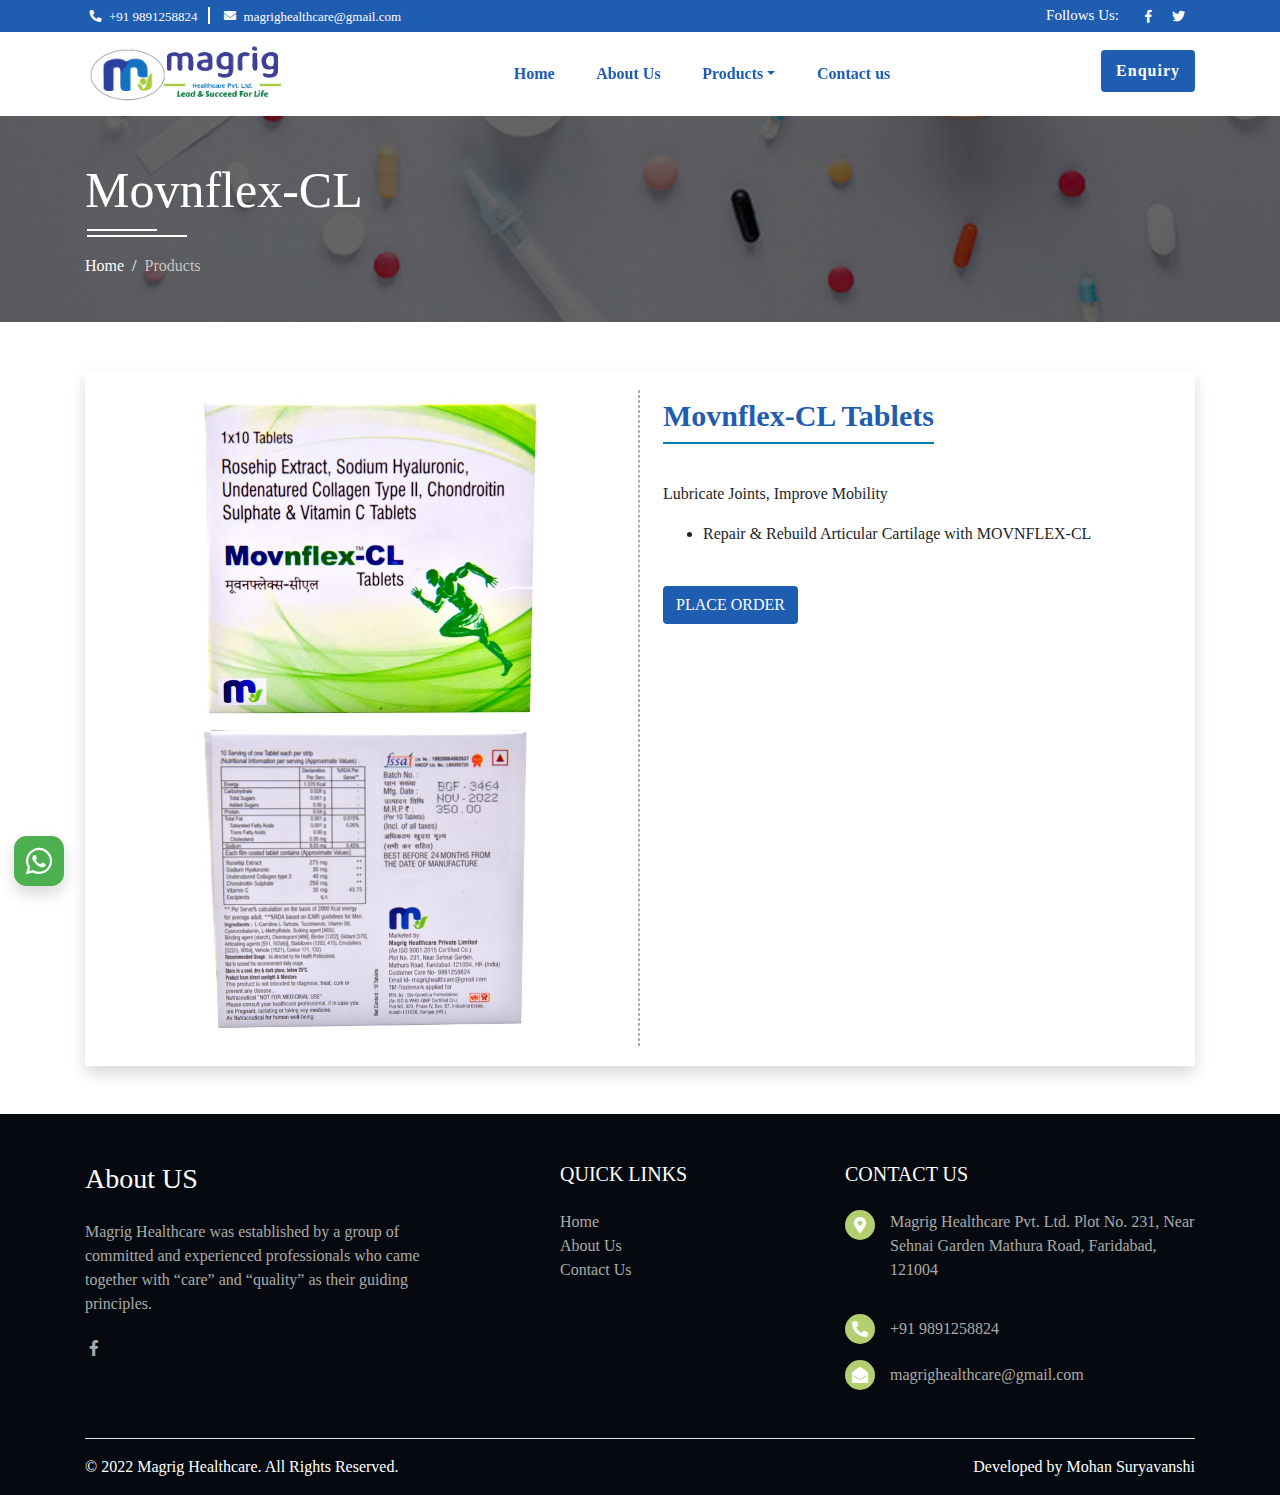
<file: movnflex-cl.html>
<!DOCTYPE html>
<html lang="en">
    
<meta http-equiv="content-type" content="text/html;charset=UTF-8" />
<head>
        <meta charset="UTF-8">
        <meta name="viewport" content="width=device-width, initial-scale=1.0">
        <meta http-equiv="X-UA-Compatible" content="ie=edge">
        <meta name="robots" content="all">
		
        <meta name="robots" content="index, follow">
        <meta name="Googlebot" content="index, follow">
        <meta name="Yahoobot" content="index, follow">
        <meta name="MSNbot" content="index, follow">
        <meta name="allow-search" content="yes">
		
        <meta name="rating" content="General">
        <meta name="language" content="EN">
        <meta name="copyright" content="Movnflex-CL Magrig Healthcare">
        <meta name="document-type" content="Public">
        <meta name="publisher" content="The mohan suryavanshi">
        <meta name="document-rating" content="Safe for Kids" >
        <meta name="document-distribution" content="Global">

        <!-- generic meta -->
              <meta name="description" content="Magrig Healthcare MagrigHealthcare was established by a group of committed and experienced professionals who came together with “care” and “quality” as their guiding principles." />
    <meta name="keywords" content="Magrig Healthcare, Magrig, Magrighealthcare,Magrical, Movnflex-HD , Movnflex-CL " />        <meta name="author" content="The mohan suryavanshi" />
        
        <!-- og meta -->
        <meta property="og:locale" content="en_US" />
        <meta property="og:type" content="website" />
        <meta property="og:title" content="Magrig Healthcare" />
        <meta property="og:description" content="Magrig Healthcare was established by a group of committed and experienced professionals who came together with “care” and “quality” as their guiding principles." />
        <meta property="og:url" content="index.html" />
        <meta property="og:site_name" content="Magrig Healthcare" />
        <meta property="og:image" content="uploads/admin/settings/og-iconjpg_1621322866.jpg" />
		<meta property="og:image:width" content="200" />
		<meta property="og:image:height" content="200" />
        		        

        <!-- twitter -->
        <meta property="twitter:card" content="summary_large_image">
        <meta property="twitter:url" content="index.html">
        <meta property="twitter:title" content="magrig Healthcare">
        <meta property="twitter:description" content="magrig Healthcare was established by a group of committed and experienced professionals who came together with “care” and “quality” as their guiding principles.">
				        <meta property="twitter:image" content="uploads/admin/settings/magriglogopng_1621322866.png">
        		        <!-- theme-color: for chrome mobile -->
        <meta name="theme-color" content="#fff">
        
        <!-- favicon -->
  <link rel="icon" type="image/x-icon" href="assets/images/favicon.ico">
     
        
        <!-- page title -->
        <title>Products | MagrigHealthcare</title>

        <!-- preconnect -->
        <link href='https://fonts.gstatic.com/' crossorigin='anonymous' rel='preconnect' />

        <!-- css -->
        <link href="https://fonts.googleapis.com/css2?family=Open+Sans:wght@400;600;700;800&amp;display=swap" rel="stylesheet">

        <link rel="stylesheet" href="assets/css/bootstrap.min.css">
        <link rel="stylesheet" href="assets/css/slick.css">
        <link rel="stylesheet" href="assets/css/slick-theme.css">
        <link rel="stylesheet" href="assets/css/fontawesome/css/all.min.css">

        <!-- main css -->
        <link rel="stylesheet" href="assets/css/style2230.css?v=19.05">
        <link rel="stylesheet" href="assets/css/alertify.min.css">
        <link rel="stylesheet" href="assets/css/alertify.bs.min.css">
        
        <script>
            var site_url = 'index.html';
        </script>

        <!-- scripts -->
        <script src="assets/js/jquery-3.4.1.min.js"></script>
        <script src="assets/js/bootstrap.bundle.min.js"></script>
        <script src="assets/js/slick.min.js"></script>

        <!-- plugins -->
        <script type="text/javascript" src="assets/js/jquery.validate.js"></script>
        <script type="text/javascript" src="assets/js/validator-additional-methods.js"></script>
        <script type="text/javascript" src="assets/js/alertify.min.js"></script>

        <!-- main script -->
        <script src="assets/js/common2230.js?v=19.05"></script>

        <script type="application/ld+json">
{
    "@context": "http:\/\/schema.org",
    "@type": "Organization",
    "@id": "#website",
    "name": "",
    "url": "https:\/\/www.http://magrighealthcare.com/\/",
    "logo": "",
    "sameAs": [
        "https:\/\/www.youtube.com\/watch?v=10YWNV4CT5Q"
    ]
}        
        </script>

    </head>
    <body class="">
        <div class="">
        <!-- navbar start -->
        <!-- navbar end  -->
        <!-- header section start -->
        <div class="main-navbar-wrapper">
            <nav class="navbar twt-navbar twt-navbar-common navbar-expand-lg p-0 flex-lg-column" id="navMain">
                <div class="nav-top w-100 d-lg-block d-none">
                    <div class="container d-flex align-items-center">
                        <div class="p-1 w-100 d-flex">
                                                                <div class="media contact-media">
                                        <div class="header-icon"><i class="fas fa-phone fa-rotate-90"></i></div>
                                        <div class="media-body ml-2 contact-media-body">
                                            <a href="tel:+919891258824" class="contact-link d-inline-block text-decoration-none">+91 9891258824</a>
                                        </div>
                                    </div>
                                                            	                                    <div class="media ml-3 contact-media">
                                        <div class="header-icon"><i class="fas fa-envelope"></i></div>
                                        <div class="media-body ml-2 contact-media-body">
                                            <a target="_blank" href="mailto:magrighealthcare@gmail.com" class="contact-link d-inline-block text-decoration-none">magrighealthcare@gmail.com</a>
                                        </div>
                                    </div>
                                                            </div>
                        <div class="social-media-part d-lg-block d-none">
                            <ul class="list-unstyled social-media-list d-flex m-0">
                           <li class="social-media-item mr-3">Follows Us: </li>
                           <li class="social-media-item">
                           <a target="_blank" href="https://www.facebook.com/profile.php?id=100088378221353&mibextid=ZbWKwL" class="social-media-link"><i class="fab fa-facebook-f"></i></a>
                           </li>
                           <li class="social-media-item">
                           <a target="_blank" href="https://twitter.com/MAGRIGHEALTHCA?t=0zdxrRzZg0rSHnEh3S-NhQ&s=08https://twitter.com/MAGRIGHEALTHCA?t=0zdxrRzZg0rSHnEh3S-NhQ&s=08" class="social-media-link"><i class="fab fa-twitter"></i></a>
                           </li>
                                <!-- <li class="social-media-item"> -->
                                    <!-- <a href="javascript:void(0)" class="social-media-link"><i class="fab fa-twitter"></i></a> -->
                                <!-- </li> -->
                                <!-- <li class="social-media-item"> -->
                                    <!-- <a href="javascript:void(0)" class="social-media-link"><i class="fab fa-instagram"></i></a> -->
                                <!-- </li> -->
                                <!-- <li class="social-media-item"> -->
                                    <!-- <a href="javascript:void(0)" class="social-media-link"><i class="fab fa-linkedin-in"></i></a> -->
                                <!-- </li> -->
                            </ul>
                        </div>
                    </div>
                </div>
                <div class="nav-bottom w-100 py-1">
                    <div class="container">
                        <div class="d-flex align-items-center justify-content-between">
                            <a class="navbar-brand py-2" href="index.html">
                        <img title="Magrighealthcare Magrig Healthcare" src="assets/images/logol.png" alt="magrig Healthcare" class="brand-logo-img">
                            </a>
                            <button type="button" class="btn navbar-toggler border-0 px-0 ml-auto" id="slide-toggle">
                                <span class="navbar-dash"></span>
                                <span class="navbar-dash"></span>
                                <span class="navbar-dash"></span>
                            </button>
                            <div class="slide navbar-slide" id="slideNav">
                           <ul class="navbar-nav ml-auto p-0" id="elastic_parent2" data-targets=".nav-item">
                              <li class="nav-item"><a class="nav-link" href="index.html">Home</a></li>
                              <li class="nav-item"><a class="nav-link" href="about-us.html">About Us</a></li>
                              <li class="nav-item dropdown">
                                 <a href="javascript:void(0);" class="nav-link dropdown-toggle" data-toggle="dropdown"><span class="">Products</span></a>
                                 <ul class="dropdown-menu">
                                    <li><a class="dropdown-item " href="movnflex-hd.html"> Movnflex-HD</a></li>
                                    <li><a class="dropdown-item " href="magrical.html"> Magrical</a></li>
                                    <li><a class="dropdown-item " href="movnflex-cl.html"> Movnflex-CL</a></li>
                                    </li>
                                 </ul>
                              </li>
                              <li class="nav-item"><a class="nav-link" href="contact-us.html">Contact us</a></li>
                           </ul>
                            </div>
                            <div class="d-lg-block d-none">
                                <a href="contact-us.html" class="request-a-quote-btn common-btn text-decoration-none position-relative">Enquiry</a>
                            </div>
                        </div>
                    </div>
                </div>
            </nav>
        </div>
        <!-- header section end -->

        <!-- Modal -->
        <div class="modal fade modal-product" id="enquiry">
            <div class="modal-dialog modal-dialog-centered" role="document">
                <div class="modal-content custom-modal-content">
                <div class="modal-header bg-theme">
                    <h5 class="modal-title text-white">Enquiry</h5>
                    <button type="button" class="close modal-icon-color" data-dismiss="modal" aria-label="Close">
                    <span aria-hidden="true">&times;</span>
                    </button>
                </div>
                    <form action="https://www.http://magrighealthcare.com//home/submitProductEnquiry" id="enquiry_modal" method="post" accept-charset="utf-8">
                        <div class="modal-body row">
                            <div class="form-group col-lg-12">
                                <label for="name">Name<span class="text-danger">*</span></label>
                                <input type="text" class="form-control" id="name" name="name" placeholder="Name">
                            </div>
                            <div class="form-group col-lg-6">
                                <label for="mobile">Mobile<span class="text-danger">*</span></label>
                                <input type="text" class="form-control" id="mobile" name="mobile" placeholder="Mobile" onkeyup="onlyNumber(this)" minlength="10" maxlength="10">
                            </div>
                            <div class="form-group col-lg-6 d-none">
                                <label for="webname">Webname</label>
                            	<input type="text" name="webname" class="form-control rounded-0" id="webname"  placeholder="Webname" value="" >
                            </div>
                            <div class="form-group col-lg-6">
                                <label for="email">Email</label>
                                <input type="text" class="form-control" id="email" name="email" placeholder="Email">
                            </div>
                            <div class="form-group col-lg-12">
                                <label for="message">Message<span class="text-danger">*</span></label>
                                <textarea class="form-control" name="message" id="message" rows="3" placeholder="Message"></textarea>
                            </div>
                        </div>
                        
                        <div class="modal-footer justify-content-center">
                            <button type="button" class="btn bg-theme text-white" title="Submit" onclick="submitEnquiry();">Submit</button>
                        </div>
                    </form>                </div>
            </div>
        </div>

        <script>
$("#enquiry_modal").validate({
	errorClass: "invalid-input",
    rules:{
   		name :{ required : true , noSpace : true , alpha_numeric : true },
    	mobile :{ required : true, noSpace : true , mobile_regex : /^[6-9]\d{9}$/  },
        email : { noSpace : true , email_regex  : /^\b[A-Z0-9._%-]+@[A-Z0-9.-]+\.[A-Z]{2,6}\b$/i },
        message :{ required : true , noSpace : true  },
    },
    messages:{
    	name :{ required : 'Please Enter Name.' , noSpace : "Blank space are not allowed!"},
        mobile :{ required : 'Please Enter Mobile.' , noSpace : "Blank space are not allowed!" },
        email : { noSpace : "Blank space are not allowed!" },
        message :{ required : 'Please Enter Message.' , noSpace : "Blank space are not allowed!"},
    },
});

/*
 * submit enquiry form
 */
function submitEnquiry(){

	if(  $("#enquiry_modal").valid() != true ){
		return false;
    }

	// get field value
	var name = $.trim( $("[name='name']").val() );
	var mobile = $.trim( $("[name='mobile']").val() );
	var email = $.trim( $("[name='email']").val() );
	var message = $.trim( $("[name='message']").val() );
	var source = 'enquiry';

	// ajax request
	$.ajax({
		type : 'post',
		url  : site_url + 'home/submitProductEnquiry',
		data : {
			'name' : name,
			'mobile' : mobile,
			'email' : email,
			'message' : message,
			'source' : source
		},
		dataType : 'json',
		beforeSend : function(){
			showLoader();
		},
		success : function(response){
			hideLoader();
			if( response.status_code == 1 ){
				// success 
				$("#enquiry").modal('hide');
				alertifyMessage('success' , response.message);
			} else {
				// error
				alertifyMessage('error' , response.message);
				return false;
			}
		},
	});
}

$('#enquiry').on('hidden.bs.modal' , function(){
	 $("#enquiry_modal").validate().resetForm();
});

$('#enquiry').on('show.bs.modal', function () {
	 $("#enquiry_modal").trigger("reset"); 
});
</script><main class="page-height">
    <!-- all page header section start -->
    <header class="customize-header position-relative py-4">
        <div class="container">
            <div class="header-parts position-relative">
                <div class="header-heading text-white">
                    <h1 class="heading position-relative ">Movnflex-CL</h1>
                </div>
                <div class="custom-breadcrumb pt-3">
                    <nav aria-label="breadcrumb">
                        <ol class="breadcrumb bg-transparent mb-0 border-0 rounded-0 p-0">
                            <li class="breadcrumb-item"><a href="index.html" class="text-white">Home</a></li>
                            <li class="breadcrumb-item active">Products</li>
                        </ol>
                    </nav>
                </div>
            </div>
        </div>
        <div class="shape"></div>
    </header>
    <!-- all page header section end -->

    <!-- about-section start -->
    <section class="product-listing-section py-lg-5 py-4">
        <div class="container">
            <div class="card card-body border-0 shadow ">
                <div class="row">
                                                <div class="col-lg-6 col-md-5 mb-md-0 mb-4">
                                <div class="product-list-image text-center p-md-2">
                                    <a href=""  data-fancybox="product-name" data-caption="Movnflex-CL Movnflex CL movnflexcl"  class="d-inline-block link-unstyled">
                                        <img src="assets/images/movnflexcl.jpg" alt="movnflexcl" class="w-100 product-main-image">
                                        <img src="assets/images/movnflexclback.jpg" alt="movnflexcl" class="w-100 product-main-image">
                                    </a>
                                </div>
                            </div>
                                                <div class="col-lg-6 col-md-7 position-relative">
                        <div class="product-listing p-md-2">
                            <h2 class="text-theme h2 font-weight-bold mb-4 main-sub-heading">Movnflex-CL Tablets</h2>
                            <p class="text-muted product-description-text mb-4"><p>Lubricate Joints, Improve Mobility</p>

<ul style="margin-left:40px">
	<li>Repair & Rebuild Articular Cartilage with MOVNFLEX-CL</li>
	 </li>
</ul></p>
                         <a href="tel:+919891258824">   <button  class="btn text-white bg-theme modal-btn text-uppercase" data-toggle="modal" data-target="#product_order" title="Place Order">Place Order</button></a>
                        </div>
                    </div>
                </div>
            </div>
        </div>
    </section>
    <!-- mission vision section end -->

       
    <!-- our value section end -->
</main>						<a class="whatsapp-icon link-unstyled whatsapp-left shadow" target="_blank" href="https://api.whatsapp.com/send?phone=+919891258824">
		            <i class="fab fa-whatsapp fa-2x text-white whatsaap-color"></i>
		        </a>
	    		        <footer class="footer footer-customize footer-dark pt-md-5 pt-4 pb-3">
            <div class="container">
                <div class="row pb-3">
                    <div class="col-lg-4 col-md-6 mb-3 mb-3">
                        <h3 class="h3 bold-font footer-heading text-white mb-md-4 mb-3">About US</h3>
						<p class="mb-4 footer-text">Magrig Healthcare was established by a group of committed and experienced professionals who came together with “care” and “quality” as their guiding principles.</p>
						<ul class="list-unstyled social-media-list mb-0">
                            <li class="social-media-item"><a class="social-media-link d-flex align-items-center mb-2 link-unstyled" href="https://www.facebook.com/profile.php?id=100088378221353&mibextid=ZbWKwL"><i class="fab fa-facebook-f"></i></a></li>
                            <!-- <li class="social-media-item"><a class="social-media-link d-flex align-items-center mb-2 link-unstyled" href="javascript:void(0)"><i class="fab fa-twitter"></i></a></li> -->
							<!-- <li class="social-media-item"><a class="social-media-link d-flex align-items-center mb-2 link-unstyled" href="javascript:void(0)"><i class="fab fa-instagram"></i></a></li> -->
							<!-- <li class="social-media-item"><a class="social-media-link d-flex align-items-center mb-2 link-unstyled" href="javascript:void(0)"><i class="fab fa-linkedin-in"></i></a></li> -->
                        </ul>
                    </div>
                    <div class="col-lg-3 col-md-5 offset-md-1 col-6 mb-3 mb-3">
                        <h3 class="h5 bold-font footer-heading text-white text-uppercase mb-md-4 mb-3">quick links</h3>
                        <ul class="list-unstyled link-list">
                            <li class="link-items footer-text"><a class="link position-relative link-unstyled" href="index.html">Home</a></li>
                            <li class="link-items footer-text"><a class="link position-relative link-unstyled" href="about-us.html">About Us</a></li>
                            <li class="link-items footer-text"><a class="link position-relative link-unstyled" href="contact-us.html">Contact Us</a></li>
                        </ul>
                    </div>
                    <div class="col-lg-4 col-12 mb-md-3">
                        <h3 class="h5 bold-font footer-heading text-white text-uppercase mb-md-4 mb-3">Contact Us</h3>
                                                        <ul class="list-unstyled">
                                                              <li class="d-flex mb-lg-3">
                                            <i class="fas fa-map-marker-alt icon-footer text-white"></i>
                                            <address class="mb-0 footer-text"><p>Magrig Healthcare Pvt. Ltd. Plot No. 231, Near Sehnai Garden Mathura Road, Faridabad, 121004</p></address>
                                        </li>
                                                                                <li class="d-flex align-items-center mb-3">
                                            <i class="fas fa-phone fa-rotate-90 icon-footer text-white"></i>
                                            <a class="text-decoration-none footer-text" href="tel:+919891258824">+91 9891258824</a>
                                        </li>
                                                                                <li class="d-flex align-items-center mb-3">
                                        <i class="fas fa-envelope-open  icon-footer text-white"></i>
                                            <a class="text-decoration-none footer-text" href="mailto:magrighealthcare@gmail.com" target="_blank">magrighealthcare@gmail.com</a>
                                        </li>
                                                                        </ul>
                                                    </div>
                </div>
                <div class="copyright border-top pt-3">
					<p class="mb-0 text-white d-flex flex-md-row flex-column justify-content-md-between">
						<span class="text-white">&copy; 2022 Magrig Healthcare. All Rights Reserved.  </span>
						<span><span class="text-white"> Developed by</span><a href="https://mohansuryavanshi.wordpress.com/" target="_blank" rel="noopener noreferrer" class="text-white"> Mohan Suryavanshi</a></span>
					</p>
                </div>
            </div>
            </div>
        </footer>
    </body>

<!-- Mirrored from www.http://magrighealthcare.com//about-us.html by HTTrack Website Copier/3.x [XR&CO'2014], Fri, 09 Dec 2022 04:58:31 GMT -->
</html>
</file>
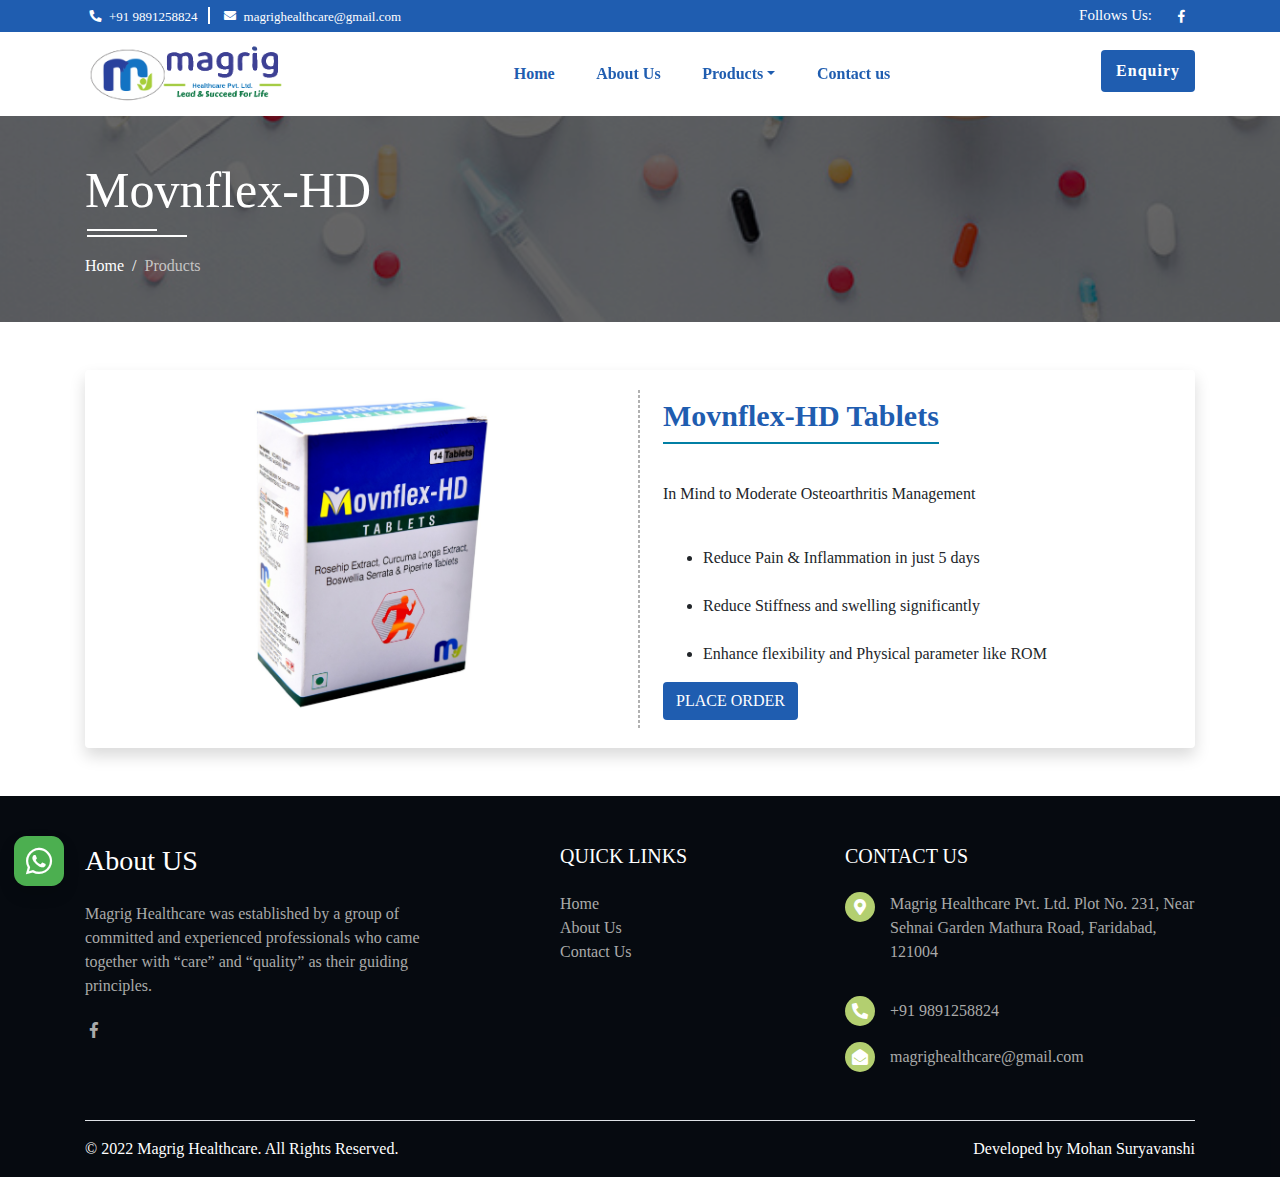
<file: Movnflex-HD.html>
<!DOCTYPE html>
<html lang="en">
    
<meta http-equiv="content-type" content="text/html;charset=UTF-8" />
<head>
        <meta charset="UTF-8">
        <meta name="viewport" content="width=device-width, initial-scale=1.0">
        <meta http-equiv="X-UA-Compatible" content="ie=edge">
        <meta name="robots" content="all">
		
        <meta name="robots" content="index, follow">
        <meta name="Googlebot" content="index, follow">
        <meta name="Yahoobot" content="index, follow">
        <meta name="MSNbot" content="index, follow">
        <meta name="allow-search" content="yes">
		
        <meta name="rating" content="General">
        <meta name="language" content="EN">
        <meta name="copyright" content="Movnflex-HD Magrig Healthcare">
        <meta name="document-type" content="Public">
        <meta name="publisher" content="The mohan suryavanshi">
        <meta name="document-rating" content="Safe for Kids" >
        <meta name="document-distribution" content="Global">

        <!-- generic meta -->
              <meta name="description" content="Magrig Healthcare MagrigHealthcare was established by a group of committed and experienced professionals who came together with “care” and “quality” as their guiding principles." />
    <meta name="keywords" content="Magrig Healthcare, Magrig, Magrighealthcare,Magrical, Movnflex-HD , Movnflex-CL movnflex, movnflex-hd" />
	<meta name="author" content="The mohan suryavanshi" />
        
        <!-- og meta -->
        <meta property="og:locale" content="en_US" />
        <meta property="og:type" content="website" />
        <meta property="og:title" content="Magrig Healthcare" />
        <meta property="og:description" content="Magrig Healthcare was established by a group of committed and experienced professionals who came together with “care” and “quality” as their guiding principles." />
        <meta property="og:url" content="index.html" />
        <meta property="og:site_name" content="Magrig Healthcare" />
        <meta property="og:image" content="uploads/admin/settings/og-iconjpg_1621322866.jpg" />
		<meta property="og:image:width" content="200" />
		<meta property="og:image:height" content="200" />
        		        

        <!-- twitter -->
        <meta property="twitter:card" content="summary_large_image">
        <meta property="twitter:url" content="index.html">
        <meta property="twitter:title" content="magrig Healthcare">
        <meta property="twitter:description" content="magrig Healthcare was established by a group of committed and experienced professionals who came together with “care” and “quality” as their guiding principles.">
				        <meta property="twitter:image" content="uploads/admin/settings/magriglogopng_1621322866.png">
        		        <!-- theme-color: for chrome mobile -->
        <meta name="theme-color" content="#fff">
        
        <!-- favicon -->
  <link rel="icon" type="image/x-icon" href="assets/images/favicon.ico">
     
        
        <!-- page title -->
        <title>Products | MagrigHealthcare</title>

        <!-- preconnect -->
        <link href='https://fonts.gstatic.com/' crossorigin='anonymous' rel='preconnect' />

        <!-- css -->
        <link href="https://fonts.googleapis.com/css2?family=Open+Sans:wght@400;600;700;800&amp;display=swap" rel="stylesheet">

        <link rel="stylesheet" href="assets/css/bootstrap.min.css">
        <link rel="stylesheet" href="assets/css/slick.css">
        <link rel="stylesheet" href="assets/css/slick-theme.css">
        <link rel="stylesheet" href="assets/css/fontawesome/css/all.min.css">

        <!-- main css -->
        <link rel="stylesheet" href="assets/css/style2230.css?v=19.05">
        <link rel="stylesheet" href="assets/css/alertify.min.css">
        <link rel="stylesheet" href="assets/css/alertify.bs.min.css">
        
        <script>
            var site_url = 'index.html';
        </script>

        <!-- scripts -->
        <script src="assets/js/jquery-3.4.1.min.js"></script>
        <script src="assets/js/bootstrap.bundle.min.js"></script>
        <script src="assets/js/slick.min.js"></script>

        <!-- plugins -->
        <script type="text/javascript" src="assets/js/jquery.validate.js"></script>
        <script type="text/javascript" src="assets/js/validator-additional-methods.js"></script>
        <script type="text/javascript" src="assets/js/alertify.min.js"></script>

        <!-- main script -->
        <script src="assets/js/common2230.js?v=19.05"></script>

        <script type="application/ld+json">
{
    "@context": "http:\/\/schema.org",
    "@type": "Organization",
    "@id": "#website",
    "name": "",
    "url": "https:\/\/www.http://magrighealthcare.com/\/",
    "logo": "",
    "sameAs": [
        "https:\/\/www.youtube.com\/watch?v=10YWNV4CT5Q"
    ]
}        
        </script>

    </head>
    <body class="">
        <div class="">
        <!-- navbar start -->
        <!-- navbar end  -->
        <!-- header section start -->
        <div class="main-navbar-wrapper">
            <nav class="navbar twt-navbar twt-navbar-common navbar-expand-lg p-0 flex-lg-column" id="navMain">
                <div class="nav-top w-100 d-lg-block d-none">
                    <div class="container d-flex align-items-center">
                        <div class="p-1 w-100 d-flex">
                                                                <div class="media contact-media">
                                        <div class="header-icon"><i class="fas fa-phone fa-rotate-90"></i></div>
                                        <div class="media-body ml-2 contact-media-body">
                                            <a href="tel:+919891258824" class="contact-link d-inline-block text-decoration-none">+91 9891258824</a>
                                        </div>
                                    </div>
                                                            	                                    <div class="media ml-3 contact-media">
                                        <div class="header-icon"><i class="fas fa-envelope"></i></div>
                                        <div class="media-body ml-2 contact-media-body">
                                            <a target="_blank" href="mailto:magrighealthcare@gmail.com" class="contact-link d-inline-block text-decoration-none">magrighealthcare@gmail.com</a>
                                        </div>
                                    </div>
                                                            </div>
                        <div class="social-media-part d-lg-block d-none">
                            <ul class="list-unstyled social-media-list d-flex m-0">
                                <li class="social-media-item mr-3">Follows Us: </li>
                                <li class="social-media-item">
                           <a href="https://www.facebook.com/profile.php?id=100088378221353&mibextid=ZbWKwL" class="social-media-link"><i class="fab fa-facebook-f"></i></a>
                                </li>
                                <!-- <li class="social-media-item"> -->
                                    <!-- <a href="javascript:void(0)" class="social-media-link"><i class="fab fa-twitter"></i></a> -->
                                <!-- </li> -->
                                <!-- <li class="social-media-item"> -->
                                    <!-- <a href="javascript:void(0)" class="social-media-link"><i class="fab fa-instagram"></i></a> -->
                                <!-- </li> -->
                                <!-- <li class="social-media-item"> -->
                                    <!-- <a href="javascript:void(0)" class="social-media-link"><i class="fab fa-linkedin-in"></i></a> -->
                                <!-- </li> -->
                            </ul>
                        </div>
                    </div>
                </div>
                <div class="nav-bottom w-100 py-1">
                    <div class="container">
                        <div class="d-flex align-items-center justify-content-between">
                            <a class="navbar-brand py-2" href="index.html">
                        <img title="Magrighealthcare Magrig Healthcare" src="assets/images/logol.png" alt="magrig Healthcare" class="brand-logo-img">
                            </a>
                            <button type="button" class="btn navbar-toggler border-0 px-0 ml-auto" id="slide-toggle">
                                <span class="navbar-dash"></span>
                                <span class="navbar-dash"></span>
                                <span class="navbar-dash"></span>
                            </button>
                            <div class="slide navbar-slide" id="slideNav">
                           <ul class="navbar-nav ml-auto p-0" id="elastic_parent2" data-targets=".nav-item">
                              <li class="nav-item"><a class="nav-link" href="index.html">Home</a></li>
                              <li class="nav-item"><a class="nav-link" href="about-us.html">About Us</a></li>
                              <li class="nav-item dropdown">
                                 <a href="javascript:void(0);" class="nav-link dropdown-toggle" data-toggle="dropdown"><span class="">Products</span></a>
                                 <ul class="dropdown-menu">
                                    <li><a class="dropdown-item " href="movnflex-hd.html"> Movnflex-HD</a></li>
                                    <li><a class="dropdown-item " href="magrical.html"> Magrical</a></li>
                                    <li><a class="dropdown-item " href="movnflex-cl.html"> Movnflex-CL</a></li>
                                    </li>
                                 </ul>
                              </li>
                              <li class="nav-item"><a class="nav-link" href="contact-us.html">Contact us</a></li>
                           </ul>
                            </div>
                            <div class="d-lg-block d-none">
                                <a href="contact-us.html" class="request-a-quote-btn common-btn text-decoration-none position-relative">Enquiry</a>
                            </div>
                        </div>
                    </div>
                </div>
            </nav>
        </div>
        <!-- header section end -->

        <!-- Modal -->
        <div class="modal fade modal-product" id="enquiry">
            <div class="modal-dialog modal-dialog-centered" role="document">
                <div class="modal-content custom-modal-content">
                <div class="modal-header bg-theme">
                    <h5 class="modal-title text-white">Enquiry</h5>
                    <button type="button" class="close modal-icon-color" data-dismiss="modal" aria-label="Close">
                    <span aria-hidden="true">&times;</span>
                    </button>
                </div>
                    <form action="https://www.http://magrighealthcare.com//home/submitProductEnquiry" id="enquiry_modal" method="post" accept-charset="utf-8">
                        <div class="modal-body row">
                            <div class="form-group col-lg-12">
                                <label for="name">Name<span class="text-danger">*</span></label>
                                <input type="text" class="form-control" id="name" name="name" placeholder="Name">
                            </div>
                            <div class="form-group col-lg-6">
                                <label for="mobile">Mobile<span class="text-danger">*</span></label>
                                <input type="text" class="form-control" id="mobile" name="mobile" placeholder="Mobile" onkeyup="onlyNumber(this)" minlength="10" maxlength="10">
                            </div>
                            <div class="form-group col-lg-6 d-none">
                                <label for="webname">Webname</label>
                            	<input type="text" name="webname" class="form-control rounded-0" id="webname"  placeholder="Webname" value="" >
                            </div>
                            <div class="form-group col-lg-6">
                                <label for="email">Email</label>
                                <input type="text" class="form-control" id="email" name="email" placeholder="Email">
                            </div>
                            <div class="form-group col-lg-12">
                                <label for="message">Message<span class="text-danger">*</span></label>
                                <textarea class="form-control" name="message" id="message" rows="3" placeholder="Message"></textarea>
                            </div>
                        </div>
                        
                        <div class="modal-footer justify-content-center">
                            <button type="button" class="btn bg-theme text-white" title="Submit" onclick="submitEnquiry();">Submit</button>
                        </div>
                    </form>                </div>
            </div>
        </div>

        <script>
$("#enquiry_modal").validate({
	errorClass: "invalid-input",
    rules:{
   		name :{ required : true , noSpace : true , alpha_numeric : true },
    	mobile :{ required : true, noSpace : true , mobile_regex : /^[6-9]\d{9}$/  },
        email : { noSpace : true , email_regex  : /^\b[A-Z0-9._%-]+@[A-Z0-9.-]+\.[A-Z]{2,6}\b$/i },
        message :{ required : true , noSpace : true  },
    },
    messages:{
    	name :{ required : 'Please Enter Name.' , noSpace : "Blank space are not allowed!"},
        mobile :{ required : 'Please Enter Mobile.' , noSpace : "Blank space are not allowed!" },
        email : { noSpace : "Blank space are not allowed!" },
        message :{ required : 'Please Enter Message.' , noSpace : "Blank space are not allowed!"},
    },
});

/*
 * submit enquiry form
 */
function submitEnquiry(){

	if(  $("#enquiry_modal").valid() != true ){
		return false;
    }

	// get field value
	var name = $.trim( $("[name='name']").val() );
	var mobile = $.trim( $("[name='mobile']").val() );
	var email = $.trim( $("[name='email']").val() );
	var message = $.trim( $("[name='message']").val() );
	var source = 'enquiry';

	// ajax request
	$.ajax({
		type : 'post',
		url  : site_url + 'home/submitProductEnquiry',
		data : {
			'name' : name,
			'mobile' : mobile,
			'email' : email,
			'message' : message,
			'source' : source
		},
		dataType : 'json',
		beforeSend : function(){
			showLoader();
		},
		success : function(response){
			hideLoader();
			if( response.status_code == 1 ){
				// success 
				$("#enquiry").modal('hide');
				alertifyMessage('success' , response.message);
			} else {
				// error
				alertifyMessage('error' , response.message);
				return false;
			}
		},
	});
}

$('#enquiry').on('hidden.bs.modal' , function(){
	 $("#enquiry_modal").validate().resetForm();
});

$('#enquiry').on('show.bs.modal', function () {
	 $("#enquiry_modal").trigger("reset"); 
});
</script><main class="page-height">
    <!-- all page header section start -->
    <header class="customize-header position-relative py-4">
        <div class="container">
            <div class="header-parts position-relative">
                <div class="header-heading text-white">
                    <h1 class="heading position-relative ">Movnflex-HD</h1>
                </div>
                <div class="custom-breadcrumb pt-3">
                    <nav aria-label="breadcrumb">
                        <ol class="breadcrumb bg-transparent mb-0 border-0 rounded-0 p-0">
                            <li class="breadcrumb-item"><a href="index.html" class="text-white">Home</a></li>
                            <li class="breadcrumb-item active">Products</li>
                        </ol>
                    </nav>
                </div>
            </div>
        </div>
        <div class="shape"></div>
    </header>
    <!-- all page header section end -->

    <!-- about-section start -->
    <section class="product-listing-section py-lg-5 py-4">
        <div class="container">
            <div class="card card-body border-0 shadow ">
                <div class="row">
                                                <div class="col-lg-6 col-md-5 mb-md-0 mb-4">
                                <div class="product-list-image text-center p-md-2">
                                    <a href=""  data-fancybox="product-name" data-caption="movnflexhd Movnflex-HD  Movnflexhd "  class="d-inline-block link-unstyled">
                                        <img src="assets/images/movnflexhd.jpg" alt="Magrical" class="w-100 product-main-image">
                                    </a>
                                </div>
                            </div>
                                                <div class="col-lg-6 col-md-7 position-relative">
                        <div class="product-listing p-md-2">
                            <h2 class="text-theme h2 font-weight-bold mb-4 main-sub-heading">Movnflex-HD Tablets</h2>
                            <p class="text-muted product-description-text mb-4"><p>In Mind to Moderate Osteoarthritis Management</p>

<ul style="margin-left:40px">
	 <li>Reduce Pain & Inflammation in just 5 days</li>
	 <li>Reduce Stiffness and swelling significantly </li>
	 <li>Enhance flexibility and Physical parameter like ROM</li>
</ul></p>
                         <a href="tel:+919891258824">   <button  class="btn text-white bg-theme modal-btn text-uppercase" data-toggle="modal" data-target="#product_order" title="Place Order">Place Order</button></a>
                        </div>
                    </div>
                </div>
            </div>
        </div>
    </section>
    <!-- mission vision section end -->

       
    <!-- our value section end -->
</main>						<a class="whatsapp-icon link-unstyled whatsapp-left shadow" target="_blank" href="https://api.whatsapp.com/send?phone=+919891258824">
		            <i class="fab fa-whatsapp fa-2x text-white whatsaap-color"></i>
		        </a>
	    		        <footer class="footer footer-customize footer-dark pt-md-5 pt-4 pb-3">
            <div class="container">
                <div class="row pb-3">
                    <div class="col-lg-4 col-md-6 mb-3 mb-3">
                        <h3 class="h3 bold-font footer-heading text-white mb-md-4 mb-3">About US</h3>
						<p class="mb-4 footer-text">Magrig Healthcare was established by a group of committed and experienced professionals who came together with “care” and “quality” as their guiding principles.</p>
						<ul class="list-unstyled social-media-list mb-0">
                            <li class="social-media-item"><a class="social-media-link d-flex align-items-center mb-2 link-unstyled" href="https://www.facebook.com/profile.php?id=100088378221353&mibextid=ZbWKwL"><i class="fab fa-facebook-f"></i></a></li>
                            <!-- <li class="social-media-item"><a class="social-media-link d-flex align-items-center mb-2 link-unstyled" href="javascript:void(0)"><i class="fab fa-twitter"></i></a></li> -->
							<!-- <li class="social-media-item"><a class="social-media-link d-flex align-items-center mb-2 link-unstyled" href="javascript:void(0)"><i class="fab fa-instagram"></i></a></li> -->
							<!-- <li class="social-media-item"><a class="social-media-link d-flex align-items-center mb-2 link-unstyled" href="javascript:void(0)"><i class="fab fa-linkedin-in"></i></a></li> -->
                        </ul>
                    </div>
                    <div class="col-lg-3 col-md-5 offset-md-1 col-6 mb-3 mb-3">
                        <h3 class="h5 bold-font footer-heading text-white text-uppercase mb-md-4 mb-3">quick links</h3>
                        <ul class="list-unstyled link-list">
                            <li class="link-items footer-text"><a class="link position-relative link-unstyled" href="index.html">Home</a></li>
                            <li class="link-items footer-text"><a class="link position-relative link-unstyled" href="about-us.html">About Us</a></li>
                            <li class="link-items footer-text"><a class="link position-relative link-unstyled" href="contact-us.html">Contact Us</a></li>
                        </ul>
                    </div>
                    <div class="col-lg-4 col-12 mb-md-3">
                        <h3 class="h5 bold-font footer-heading text-white text-uppercase mb-md-4 mb-3">Contact Us</h3>
                                                        <ul class="list-unstyled">
                                                              <li class="d-flex mb-lg-3">
                                            <i class="fas fa-map-marker-alt icon-footer text-white"></i>
                                            <address class="mb-0 footer-text"><p>Magrig Healthcare Pvt. Ltd. Plot No. 231, Near Sehnai Garden Mathura Road, Faridabad, 121004</p></address>
                                        </li>
                                                                                <li class="d-flex align-items-center mb-3">
                                            <i class="fas fa-phone fa-rotate-90 icon-footer text-white"></i>
                                            <a class="text-decoration-none footer-text" href="tel:+919891258824">+91 9891258824</a>
                                        </li>
                                                                                <li class="d-flex align-items-center mb-3">
                                        <i class="fas fa-envelope-open  icon-footer text-white"></i>
                                            <a class="text-decoration-none footer-text" href="mailto:magrighealthcare@gmail.com" target="_blank">magrighealthcare@gmail.com</a>
                                        </li>
                                                                        </ul>
                                                    </div>
                </div>
                <div class="copyright border-top pt-3">
					<p class="mb-0 text-white d-flex flex-md-row flex-column justify-content-md-between">
						<span class="text-white">&copy; 2022 Magrig Healthcare. All Rights Reserved.  </span>
						<span><span class="text-white"> Developed by</span><a href="https://mohansuryavanshi.wordpress.com/" target="_blank" rel="noopener noreferrer" class="text-white"> Mohan Suryavanshi</a></span>
					</p>
                </div>
            </div>
            </div>
        </footer>
    </body>

<!-- Mirrored from www.http://magrighealthcare.com//about-us.html by HTTrack Website Copier/3.x [XR&CO'2014], Fri, 09 Dec 2022 04:58:31 GMT -->
</html>
</file>
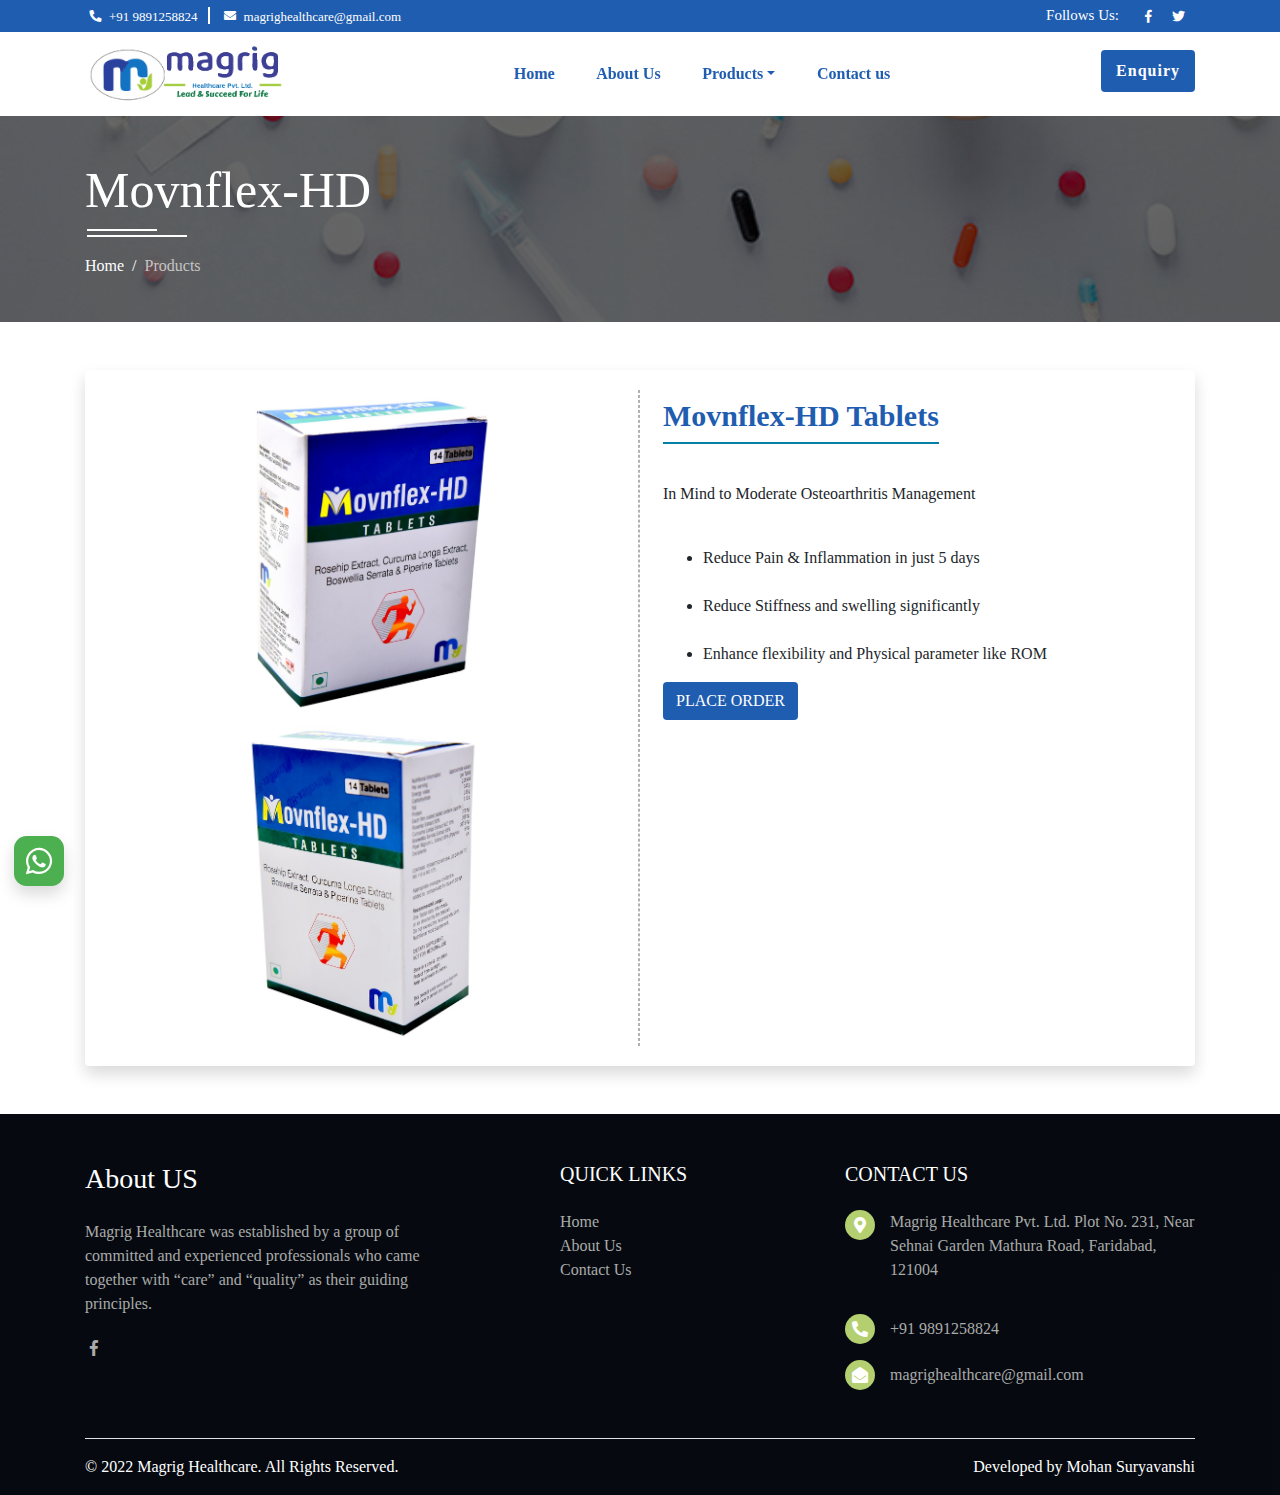
<file: movnflex-hd.html>
<!DOCTYPE html>
<html lang="en">
    
<meta http-equiv="content-type" content="text/html;charset=UTF-8" />
<head>
        <meta charset="UTF-8">
        <meta name="viewport" content="width=device-width, initial-scale=1.0">
        <meta http-equiv="X-UA-Compatible" content="ie=edge">
        <meta name="robots" content="all">
		
        <meta name="robots" content="index, follow">
        <meta name="Googlebot" content="index, follow">
        <meta name="Yahoobot" content="index, follow">
        <meta name="MSNbot" content="index, follow">
        <meta name="allow-search" content="yes">
		
        <meta name="rating" content="General">
        <meta name="language" content="EN">
        <meta name="copyright" content="Movnflex-HD Magrig Healthcare">
        <meta name="document-type" content="Public">
        <meta name="publisher" content="The mohan suryavanshi">
        <meta name="document-rating" content="Safe for Kids" >
        <meta name="document-distribution" content="Global">

        <!-- generic meta -->
              <meta name="description" content="Magrig Healthcare MagrigHealthcare was established by a group of committed and experienced professionals who came together with “care” and “quality” as their guiding principles." />
    <meta name="keywords" content="Magrig Healthcare, Magrig, Magrighealthcare,Magrical, Movnflex-HD , Movnflex-CL movnflex, movnflex-hd" />
	<meta name="author" content="The mohan suryavanshi" />
        
        <!-- og meta -->
        <meta property="og:locale" content="en_US" />
        <meta property="og:type" content="website" />
        <meta property="og:title" content="Magrig Healthcare" />
        <meta property="og:description" content="Magrig Healthcare was established by a group of committed and experienced professionals who came together with “care” and “quality” as their guiding principles." />
        <meta property="og:url" content="index.html" />
        <meta property="og:site_name" content="Magrig Healthcare" />
        <meta property="og:image" content="uploads/admin/settings/og-iconjpg_1621322866.jpg" />
		<meta property="og:image:width" content="200" />
		<meta property="og:image:height" content="200" />
        		        

        <!-- twitter -->
        <meta property="twitter:card" content="summary_large_image">
        <meta property="twitter:url" content="index.html">
        <meta property="twitter:title" content="magrig Healthcare">
        <meta property="twitter:description" content="magrig Healthcare was established by a group of committed and experienced professionals who came together with “care” and “quality” as their guiding principles.">
				        <meta property="twitter:image" content="uploads/admin/settings/magriglogopng_1621322866.png">
        		        <!-- theme-color: for chrome mobile -->
        <meta name="theme-color" content="#fff">
        
        <!-- favicon -->
  <link rel="icon" type="image/x-icon" href="assets/images/favicon.ico">
     
        
        <!-- page title -->
        <title>Products | MagrigHealthcare</title>

        <!-- preconnect -->
        <link href='https://fonts.gstatic.com/' crossorigin='anonymous' rel='preconnect' />

        <!-- css -->
        <link href="https://fonts.googleapis.com/css2?family=Open+Sans:wght@400;600;700;800&amp;display=swap" rel="stylesheet">

        <link rel="stylesheet" href="assets/css/bootstrap.min.css">
        <link rel="stylesheet" href="assets/css/slick.css">
        <link rel="stylesheet" href="assets/css/slick-theme.css">
        <link rel="stylesheet" href="assets/css/fontawesome/css/all.min.css">

        <!-- main css -->
        <link rel="stylesheet" href="assets/css/style2230.css?v=19.05">
        <link rel="stylesheet" href="assets/css/alertify.min.css">
        <link rel="stylesheet" href="assets/css/alertify.bs.min.css">
        
        <script>
            var site_url = 'index.html';
        </script>

        <!-- scripts -->
        <script src="assets/js/jquery-3.4.1.min.js"></script>
        <script src="assets/js/bootstrap.bundle.min.js"></script>
        <script src="assets/js/slick.min.js"></script>

        <!-- plugins -->
        <script type="text/javascript" src="assets/js/jquery.validate.js"></script>
        <script type="text/javascript" src="assets/js/validator-additional-methods.js"></script>
        <script type="text/javascript" src="assets/js/alertify.min.js"></script>

        <!-- main script -->
        <script src="assets/js/common2230.js?v=19.05"></script>

        <script type="application/ld+json">
{
    "@context": "http:\/\/schema.org",
    "@type": "Organization",
    "@id": "#website",
    "name": "",
    "url": "https:\/\/www.http://magrighealthcare.com/\/",
    "logo": "",
    "sameAs": [
        "https:\/\/www.youtube.com\/watch?v=10YWNV4CT5Q"
    ]
}        
        </script>

    </head>
    <body class="">
        <div class="">
        <!-- navbar start -->
        <!-- navbar end  -->
        <!-- header section start -->
        <div class="main-navbar-wrapper">
            <nav class="navbar twt-navbar twt-navbar-common navbar-expand-lg p-0 flex-lg-column" id="navMain">
                <div class="nav-top w-100 d-lg-block d-none">
                    <div class="container d-flex align-items-center">
                        <div class="p-1 w-100 d-flex">
                                                                <div class="media contact-media">
                                        <div class="header-icon"><i class="fas fa-phone fa-rotate-90"></i></div>
                                        <div class="media-body ml-2 contact-media-body">
                                            <a href="tel:+919891258824" class="contact-link d-inline-block text-decoration-none">+91 9891258824</a>
                                        </div>
                                    </div>
                                                            	                                    <div class="media ml-3 contact-media">
                                        <div class="header-icon"><i class="fas fa-envelope"></i></div>
                                        <div class="media-body ml-2 contact-media-body">
                                            <a target="_blank" href="mailto:magrighealthcare@gmail.com" class="contact-link d-inline-block text-decoration-none">magrighealthcare@gmail.com</a>
                                        </div>
                                    </div>
                                                            </div>
                        <div class="social-media-part d-lg-block d-none">
                            <ul class="list-unstyled social-media-list d-flex m-0">
                              <li class="social-media-item mr-3">Follows Us: </li>
                           <li class="social-media-item">
                           <a target="_blank" href="https://www.facebook.com/profile.php?id=100088378221353&mibextid=ZbWKwL" class="social-media-link"><i class="fab fa-facebook-f"></i></a>
                           </li>
                           <li class="social-media-item">
                           <a target="_blank" href="https://twitter.com/MAGRIGHEALTHCA?t=0zdxrRzZg0rSHnEh3S-NhQ&s=08https://twitter.com/MAGRIGHEALTHCA?t=0zdxrRzZg0rSHnEh3S-NhQ&s=08" class="social-media-link"><i class="fab fa-twitter"></i></a>
                           </li>
                                <!-- <li class="social-media-item"> -->
                                    <!-- <a href="javascript:void(0)" class="social-media-link"><i class="fab fa-twitter"></i></a> -->
                                <!-- </li> -->
                                <!-- <li class="social-media-item"> -->
                                    <!-- <a href="javascript:void(0)" class="social-media-link"><i class="fab fa-instagram"></i></a> -->
                                <!-- </li> -->
                                <!-- <li class="social-media-item"> -->
                                    <!-- <a href="javascript:void(0)" class="social-media-link"><i class="fab fa-linkedin-in"></i></a> -->
                                <!-- </li> -->
                            </ul>
                        </div>
                    </div>
                </div>
                <div class="nav-bottom w-100 py-1">
                    <div class="container">
                        <div class="d-flex align-items-center justify-content-between">
                            <a class="navbar-brand py-2" href="index.html">
                        <img title="Magrighealthcare Magrig Healthcare" src="assets/images/logol.png" alt="magrig Healthcare" class="brand-logo-img">
                            </a>
                            <button type="button" class="btn navbar-toggler border-0 px-0 ml-auto" id="slide-toggle">
                                <span class="navbar-dash"></span>
                                <span class="navbar-dash"></span>
                                <span class="navbar-dash"></span>
                            </button>
                            <div class="slide navbar-slide" id="slideNav">
                           <ul class="navbar-nav ml-auto p-0" id="elastic_parent2" data-targets=".nav-item">
                              <li class="nav-item"><a class="nav-link" href="index.html">Home</a></li>
                              <li class="nav-item"><a class="nav-link" href="about-us.html">About Us</a></li>
                              <li class="nav-item dropdown">
                                 <a href="javascript:void(0);" class="nav-link dropdown-toggle" data-toggle="dropdown"><span class="">Products</span></a>
                                 <ul class="dropdown-menu">
                                    <li><a class="dropdown-item " href="movnflex-hd.html"> Movnflex-HD</a></li>
                                    <li><a class="dropdown-item " href="magrical.html"> Magrical</a></li>
                                    <li><a class="dropdown-item " href="movnflex-cl.html"> Movnflex-CL</a></li>
                                    </li>
                                 </ul>
                              </li>
                              <li class="nav-item"><a class="nav-link" href="contact-us.html">Contact us</a></li>
                           </ul>
                            </div>
                            <div class="d-lg-block d-none">
                                <a href="contact-us.html" class="request-a-quote-btn common-btn text-decoration-none position-relative">Enquiry</a>
                            </div>
                        </div>
                    </div>
                </div>
            </nav>
        </div>
        <!-- header section end -->

        <!-- Modal -->
        <div class="modal fade modal-product" id="enquiry">
            <div class="modal-dialog modal-dialog-centered" role="document">
                <div class="modal-content custom-modal-content">
                <div class="modal-header bg-theme">
                    <h5 class="modal-title text-white">Enquiry</h5>
                    <button type="button" class="close modal-icon-color" data-dismiss="modal" aria-label="Close">
                    <span aria-hidden="true">&times;</span>
                    </button>
                </div>
                    <form action="https://www.http://magrighealthcare.com//home/submitProductEnquiry" id="enquiry_modal" method="post" accept-charset="utf-8">
                        <div class="modal-body row">
                            <div class="form-group col-lg-12">
                                <label for="name">Name<span class="text-danger">*</span></label>
                                <input type="text" class="form-control" id="name" name="name" placeholder="Name">
                            </div>
                            <div class="form-group col-lg-6">
                                <label for="mobile">Mobile<span class="text-danger">*</span></label>
                                <input type="text" class="form-control" id="mobile" name="mobile" placeholder="Mobile" onkeyup="onlyNumber(this)" minlength="10" maxlength="10">
                            </div>
                            <div class="form-group col-lg-6 d-none">
                                <label for="webname">Webname</label>
                            	<input type="text" name="webname" class="form-control rounded-0" id="webname"  placeholder="Webname" value="" >
                            </div>
                            <div class="form-group col-lg-6">
                                <label for="email">Email</label>
                                <input type="text" class="form-control" id="email" name="email" placeholder="Email">
                            </div>
                            <div class="form-group col-lg-12">
                                <label for="message">Message<span class="text-danger">*</span></label>
                                <textarea class="form-control" name="message" id="message" rows="3" placeholder="Message"></textarea>
                            </div>
                        </div>
                        
                        <div class="modal-footer justify-content-center">
                            <button type="button" class="btn bg-theme text-white" title="Submit" onclick="submitEnquiry();">Submit</button>
                        </div>
                    </form>                </div>
            </div>
        </div>

        <script>
$("#enquiry_modal").validate({
	errorClass: "invalid-input",
    rules:{
   		name :{ required : true , noSpace : true , alpha_numeric : true },
    	mobile :{ required : true, noSpace : true , mobile_regex : /^[6-9]\d{9}$/  },
        email : { noSpace : true , email_regex  : /^\b[A-Z0-9._%-]+@[A-Z0-9.-]+\.[A-Z]{2,6}\b$/i },
        message :{ required : true , noSpace : true  },
    },
    messages:{
    	name :{ required : 'Please Enter Name.' , noSpace : "Blank space are not allowed!"},
        mobile :{ required : 'Please Enter Mobile.' , noSpace : "Blank space are not allowed!" },
        email : { noSpace : "Blank space are not allowed!" },
        message :{ required : 'Please Enter Message.' , noSpace : "Blank space are not allowed!"},
    },
});

/*
 * submit enquiry form
 */
function submitEnquiry(){

	if(  $("#enquiry_modal").valid() != true ){
		return false;
    }

	// get field value
	var name = $.trim( $("[name='name']").val() );
	var mobile = $.trim( $("[name='mobile']").val() );
	var email = $.trim( $("[name='email']").val() );
	var message = $.trim( $("[name='message']").val() );
	var source = 'enquiry';

	// ajax request
	$.ajax({
		type : 'post',
		url  : site_url + 'home/submitProductEnquiry',
		data : {
			'name' : name,
			'mobile' : mobile,
			'email' : email,
			'message' : message,
			'source' : source
		},
		dataType : 'json',
		beforeSend : function(){
			showLoader();
		},
		success : function(response){
			hideLoader();
			if( response.status_code == 1 ){
				// success 
				$("#enquiry").modal('hide');
				alertifyMessage('success' , response.message);
			} else {
				// error
				alertifyMessage('error' , response.message);
				return false;
			}
		},
	});
}

$('#enquiry').on('hidden.bs.modal' , function(){
	 $("#enquiry_modal").validate().resetForm();
});

$('#enquiry').on('show.bs.modal', function () {
	 $("#enquiry_modal").trigger("reset"); 
});
</script><main class="page-height">
    <!-- all page header section start -->
    <header class="customize-header position-relative py-4">
        <div class="container">
            <div class="header-parts position-relative">
                <div class="header-heading text-white">
                    <h1 class="heading position-relative ">Movnflex-HD</h1>
                </div>
                <div class="custom-breadcrumb pt-3">
                    <nav aria-label="breadcrumb">
                        <ol class="breadcrumb bg-transparent mb-0 border-0 rounded-0 p-0">
                            <li class="breadcrumb-item"><a href="index.html" class="text-white">Home</a></li>
                            <li class="breadcrumb-item active">Products</li>
                        </ol>
                    </nav>
                </div>
            </div>
        </div>
        <div class="shape"></div>
    </header>
    <!-- all page header section end -->

    <!-- about-section start -->
    <section class="product-listing-section py-lg-5 py-4">
        <div class="container">
            <div class="card card-body border-0 shadow ">
                <div class="row">
                                                <div class="col-lg-6 col-md-5 mb-md-0 mb-4">
                                <div class="product-list-image text-center p-md-2">
                                    <a href=""  data-fancybox="product-name" data-caption="movnflexhd Movnflex-HD  Movnflexhd "  class="d-inline-block link-unstyled">
                                        <img src="assets/images/movnflexhd.jpg" alt="movnflexhd movnflex hd" class="w-100 product-main-image">
                                        <img src="assets/images/movnflexhdback.jpg" alt="movnflexhd movnflex hd" class="w-100 product-main-image">
                                    </a>
                                </div>
                            </div>
                                                <div class="col-lg-6 col-md-7 position-relative">
                        <div class="product-listing p-md-2">
                            <h2 class="text-theme h2 font-weight-bold mb-4 main-sub-heading">Movnflex-HD Tablets</h2>
                            <p class="text-muted product-description-text mb-4"><p>In Mind to Moderate Osteoarthritis Management</p>

<ul style="margin-left:40px">
	 <li>Reduce Pain & Inflammation in just 5 days</li>
	 <li>Reduce Stiffness and swelling significantly </li>
	 <li>Enhance flexibility and Physical parameter like ROM</li>
</ul></p>
                         <a href="tel:+919891258824">   <button  class="btn text-white bg-theme modal-btn text-uppercase" data-toggle="modal" data-target="#product_order" title="Place Order">Place Order</button></a>
                        </div>
                    </div>
                </div>
            </div>
        </div>
    </section>
    <!-- mission vision section end -->

       
    <!-- our value section end -->
</main>						<a class="whatsapp-icon link-unstyled whatsapp-left shadow" target="_blank" href="https://api.whatsapp.com/send?phone=+919891258824">
		            <i class="fab fa-whatsapp fa-2x text-white whatsaap-color"></i>
		        </a>
	    		        <footer class="footer footer-customize footer-dark pt-md-5 pt-4 pb-3">
            <div class="container">
                <div class="row pb-3">
                    <div class="col-lg-4 col-md-6 mb-3 mb-3">
                        <h3 class="h3 bold-font footer-heading text-white mb-md-4 mb-3">About US</h3>
						<p class="mb-4 footer-text">Magrig Healthcare was established by a group of committed and experienced professionals who came together with “care” and “quality” as their guiding principles.</p>
						<ul class="list-unstyled social-media-list mb-0">
                            <li class="social-media-item"><a class="social-media-link d-flex align-items-center mb-2 link-unstyled" href="https://www.facebook.com/profile.php?id=100088378221353&mibextid=ZbWKwL"><i class="fab fa-facebook-f"></i></a></li>
                            <!-- <li class="social-media-item"><a class="social-media-link d-flex align-items-center mb-2 link-unstyled" href="javascript:void(0)"><i class="fab fa-twitter"></i></a></li> -->
							<!-- <li class="social-media-item"><a class="social-media-link d-flex align-items-center mb-2 link-unstyled" href="javascript:void(0)"><i class="fab fa-instagram"></i></a></li> -->
							<!-- <li class="social-media-item"><a class="social-media-link d-flex align-items-center mb-2 link-unstyled" href="javascript:void(0)"><i class="fab fa-linkedin-in"></i></a></li> -->
                        </ul>
                    </div>
                    <div class="col-lg-3 col-md-5 offset-md-1 col-6 mb-3 mb-3">
                        <h3 class="h5 bold-font footer-heading text-white text-uppercase mb-md-4 mb-3">quick links</h3>
                        <ul class="list-unstyled link-list">
                            <li class="link-items footer-text"><a class="link position-relative link-unstyled" href="index.html">Home</a></li>
                            <li class="link-items footer-text"><a class="link position-relative link-unstyled" href="about-us.html">About Us</a></li>
                            <li class="link-items footer-text"><a class="link position-relative link-unstyled" href="contact-us.html">Contact Us</a></li>
                        </ul>
                    </div>
                    <div class="col-lg-4 col-12 mb-md-3">
                        <h3 class="h5 bold-font footer-heading text-white text-uppercase mb-md-4 mb-3">Contact Us</h3>
                                                        <ul class="list-unstyled">
                                                              <li class="d-flex mb-lg-3">
                                            <i class="fas fa-map-marker-alt icon-footer text-white"></i>
                                            <address class="mb-0 footer-text"><p>Magrig Healthcare Pvt. Ltd. Plot No. 231, Near Sehnai Garden Mathura Road, Faridabad, 121004</p></address>
                                        </li>
                                                                                <li class="d-flex align-items-center mb-3">
                                            <i class="fas fa-phone fa-rotate-90 icon-footer text-white"></i>
                                            <a class="text-decoration-none footer-text" href="tel:+919891258824">+91 9891258824</a>
                                        </li>
                                                                                <li class="d-flex align-items-center mb-3">
                                        <i class="fas fa-envelope-open  icon-footer text-white"></i>
                                            <a class="text-decoration-none footer-text" href="mailto:magrighealthcare@gmail.com" target="_blank">magrighealthcare@gmail.com</a>
                                        </li>
                                                                        </ul>
                                                    </div>
                </div>
                <div class="copyright border-top pt-3">
					<p class="mb-0 text-white d-flex flex-md-row flex-column justify-content-md-between">
						<span class="text-white">&copy; 2022 Magrig Healthcare. All Rights Reserved.  </span>
						<span><span class="text-white"> Developed by</span><a href="https://mohansuryavanshi.wordpress.com/" target="_blank" rel="noopener noreferrer" class="text-white"> Mohan Suryavanshi</a></span>
					</p>
                </div>
            </div>
            </div>
        </footer>
    </body>

<!-- Mirrored from www.http://magrighealthcare.com//about-us.html by HTTrack Website Copier/3.x [XR&CO'2014], Fri, 09 Dec 2022 04:58:31 GMT -->
</html>
</file>
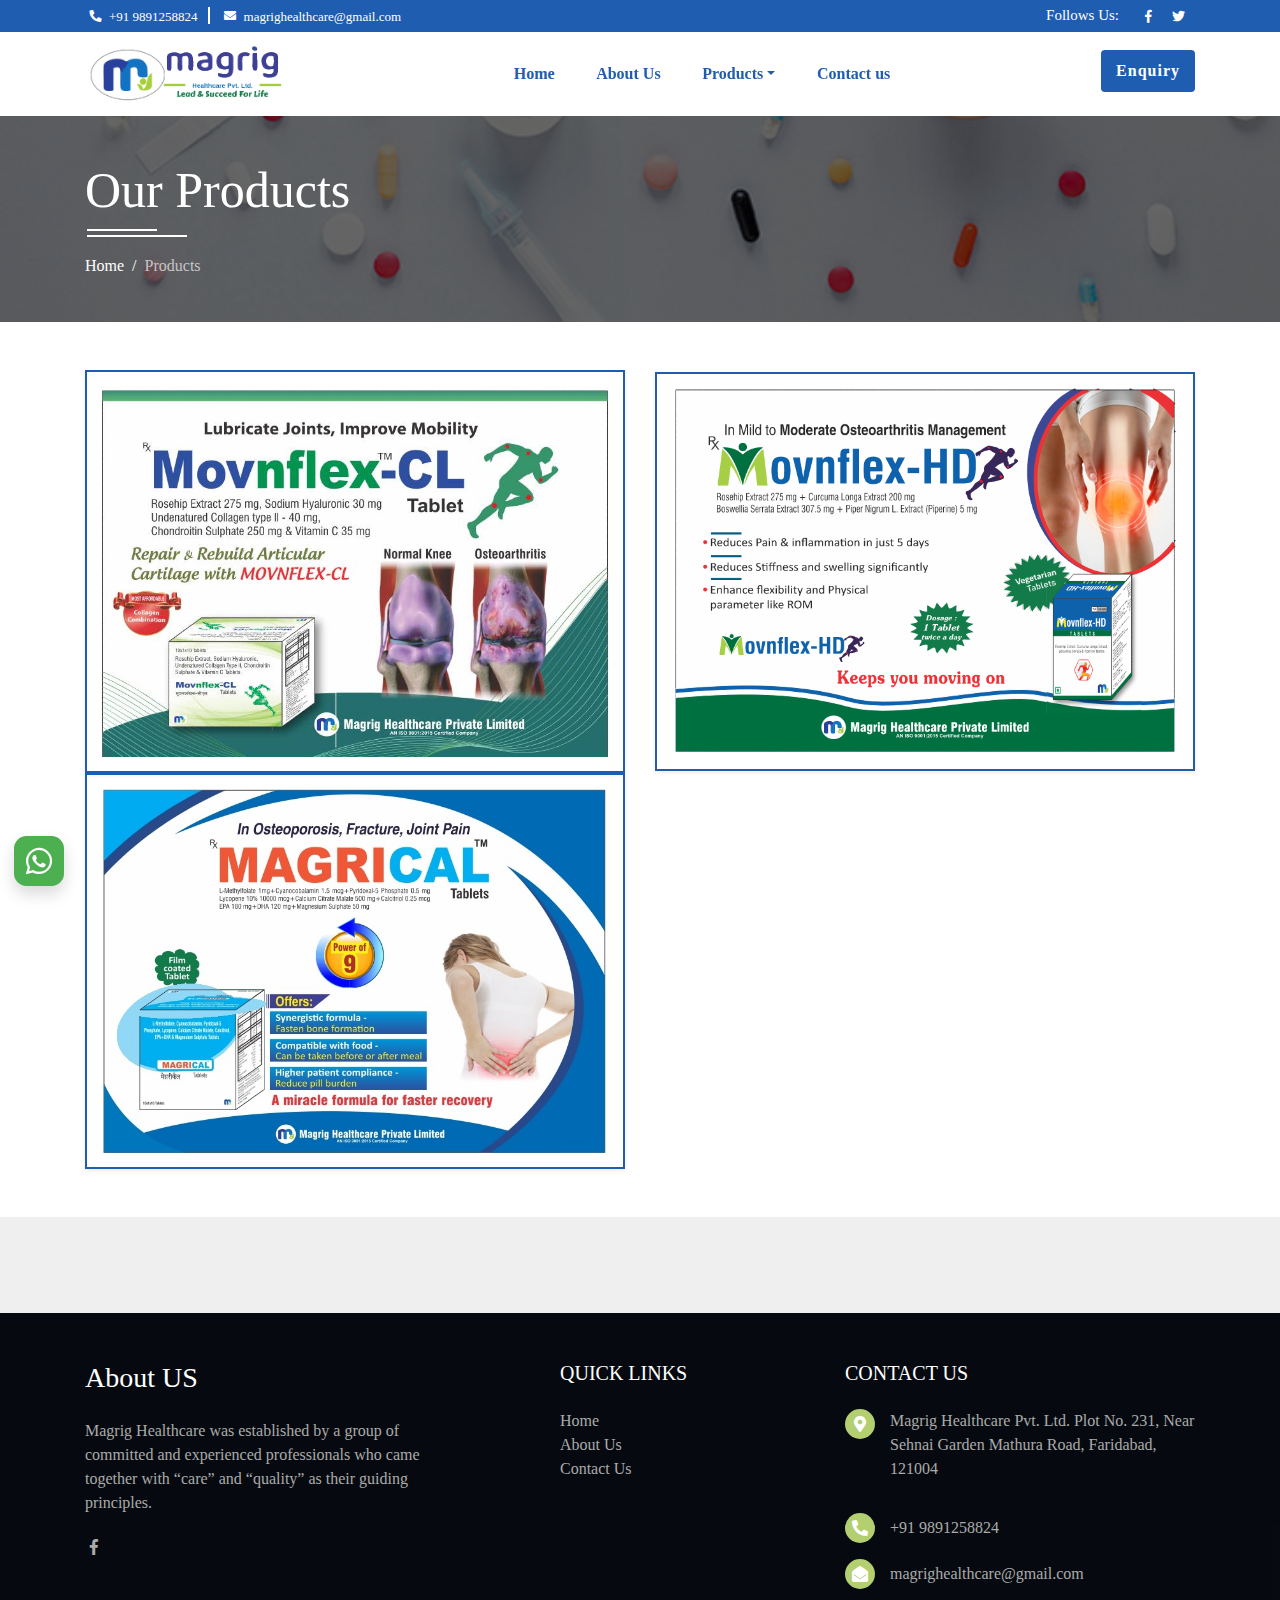
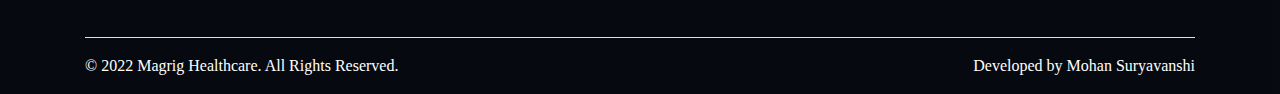
<file: product.html>
<!DOCTYPE html>
<html lang="en">
    
<meta http-equiv="content-type" content="text/html;charset=UTF-8" />
<head>
        <meta charset="UTF-8">
        <meta name="viewport" content="width=device-width, initial-scale=1.0">
        <meta http-equiv="X-UA-Compatible" content="ie=edge">
        <meta name="robots" content="all">
		
        <meta name="robots" content="index, follow">
        <meta name="Googlebot" content="index, follow">
        <meta name="Yahoobot" content="index, follow">
        <meta name="MSNbot" content="index, follow">
        <meta name="allow-search" content="yes">
		
        <meta name="rating" content="General">
        <meta name="language" content="EN">
        <meta name="copyright" content="magrig Healthcare">
        <meta name="document-type" content="Public">
        <meta name="publisher" content="The mohan suryavanshi">
        <meta name="document-rating" content="Safe for Kids" >
        <meta name="document-distribution" content="Global">

        <!-- generic meta -->
              <meta name="description" content="Magrig Healthcare MagrigHealthcare was established by a group of committed and experienced professionals who came together with “care” and “quality” as their guiding principles." />
        <meta name="keywords" content="Magrig Healthcare, Magrig, Magrighealthcare, " />
        <meta name="author" content="The mohan suryavanshi" />
        
        <!-- og meta -->
        <meta property="og:locale" content="en_US" />
        <meta property="og:type" content="website" />
        <meta property="og:title" content="Magrig Healthcare" />
        <meta property="og:description" content="Magrig Healthcare was established by a group of committed and experienced professionals who came together with “care” and “quality” as their guiding principles." />
        <meta property="og:url" content="index.html" />
        <meta property="og:site_name" content="Magrig Healthcare" />
        <meta property="og:image" content="uploads/admin/settings/og-iconjpg_1621322866.jpg" />
		<meta property="og:image:width" content="200" />
		<meta property="og:image:height" content="200" />
        		        

        <!-- twitter -->
        <meta property="twitter:card" content="summary_large_image">
        <meta property="twitter:url" content="index.html">
        <meta property="twitter:title" content="magrig Healthcare">
        <meta property="twitter:description" content="magrig Healthcare was established by a group of committed and experienced professionals who came together with “care” and “quality” as their guiding principles.">
				        <meta property="twitter:image" content="uploads/admin/settings/magriglogopng_1621322866.png">
        		        <!-- theme-color: for chrome mobile -->
        <meta name="theme-color" content="#fff">
        
        <!-- favicon -->
  <link rel="icon" type="image/x-icon" href="assets/images/favicon.ico">
     
        
        <!-- page title -->
        <title>Products | MagrigHealthcare</title>

        <!-- preconnect -->
        <link href='https://fonts.gstatic.com/' crossorigin='anonymous' rel='preconnect' />

        <!-- css -->
        <link href="https://fonts.googleapis.com/css2?family=Open+Sans:wght@400;600;700;800&amp;display=swap" rel="stylesheet">

        <link rel="stylesheet" href="assets/css/bootstrap.min.css">
        <link rel="stylesheet" href="assets/css/slick.css">
        <link rel="stylesheet" href="assets/css/slick-theme.css">
        <link rel="stylesheet" href="assets/css/fontawesome/css/all.min.css">

        <!-- main css -->
        <link rel="stylesheet" href="assets/css/style2230.css?v=19.05">
        <link rel="stylesheet" href="assets/css/alertify.min.css">
        <link rel="stylesheet" href="assets/css/alertify.bs.min.css">
        
        <script>
            var site_url = 'index.html';
        </script>

        <!-- scripts -->
        <script src="assets/js/jquery-3.4.1.min.js"></script>
        <script src="assets/js/bootstrap.bundle.min.js"></script>
        <script src="assets/js/slick.min.js"></script>

        <!-- plugins -->
        <script type="text/javascript" src="assets/js/jquery.validate.js"></script>
        <script type="text/javascript" src="assets/js/validator-additional-methods.js"></script>
        <script type="text/javascript" src="assets/js/alertify.min.js"></script>

        <!-- main script -->
        <script src="assets/js/common2230.js?v=19.05"></script>

        <script type="application/ld+json">
{
    "@context": "http:\/\/schema.org",
    "@type": "Organization",
    "@id": "#website",
    "name": "",
    "url": "https:\/\/www.http://magrighealthcare.com/\/",
    "logo": "",
    "sameAs": [
        "https:\/\/www.youtube.com\/watch?v=10YWNV4CT5Q"
    ]
}        
        </script>

    </head>
    <body class="">
        <div class="">
        <!-- navbar start -->
        <!-- navbar end  -->
        <!-- header section start -->
        <div class="main-navbar-wrapper">
            <nav class="navbar twt-navbar twt-navbar-common navbar-expand-lg p-0 flex-lg-column" id="navMain">
                <div class="nav-top w-100 d-lg-block d-none">
                    <div class="container d-flex align-items-center">
                        <div class="p-1 w-100 d-flex">
                                                                <div class="media contact-media">
                                        <div class="header-icon"><i class="fas fa-phone fa-rotate-90"></i></div>
                                        <div class="media-body ml-2 contact-media-body">
                                            <a href="tel:+919891258824" class="contact-link d-inline-block text-decoration-none">+91 9891258824</a>
                                        </div>
                                    </div>
                                                            	                                    <div class="media ml-3 contact-media">
                                        <div class="header-icon"><i class="fas fa-envelope"></i></div>
                                        <div class="media-body ml-2 contact-media-body">
                                            <a target="_blank" href="mailto:magrighealthcare@gmail.com" class="contact-link d-inline-block text-decoration-none">magrighealthcare@gmail.com</a>
                                        </div>
                                    </div>
                                                            </div>
                        <div class="social-media-part d-lg-block d-none">
                            <ul class="list-unstyled social-media-list d-flex m-0">
                           <li class="social-media-item mr-3">Follows Us: </li>
                           <li class="social-media-item">
                           <a target="_blank" href="https://www.facebook.com/profile.php?id=100088378221353&mibextid=ZbWKwL" class="social-media-link"><i class="fab fa-facebook-f"></i></a>
                           </li>
                           <li class="social-media-item">
                           <a target="_blank" href="https://twitter.com/MAGRIGHEALTHCA?t=0zdxrRzZg0rSHnEh3S-NhQ&s=08https://twitter.com/MAGRIGHEALTHCA?t=0zdxrRzZg0rSHnEh3S-NhQ&s=08" class="social-media-link"><i class="fab fa-twitter"></i></a>
                           </li>
                                <!-- <li class="social-media-item"> -->
                                    <!-- <a href="javascript:void(0)" class="social-media-link"><i class="fab fa-twitter"></i></a> -->
                                <!-- </li> -->
                                <!-- <li class="social-media-item"> -->
                                    <!-- <a href="javascript:void(0)" class="social-media-link"><i class="fab fa-instagram"></i></a> -->
                                <!-- </li> -->
                                <!-- <li class="social-media-item"> -->
                                    <!-- <a href="javascript:void(0)" class="social-media-link"><i class="fab fa-linkedin-in"></i></a> -->
                                <!-- </li> -->
                            </ul>
                        </div>
                    </div>
                </div>
                <div class="nav-bottom w-100 py-1">
                    <div class="container">
                        <div class="d-flex align-items-center justify-content-between">
                            <a class="navbar-brand py-2" href="index.html">
                        <img title="Magrighealthcare Magrig Healthcare" src="assets/images/logol.png" alt="magrig Healthcare" class="brand-logo-img">
                            </a>
                            <button type="button" class="btn navbar-toggler border-0 px-0 ml-auto" id="slide-toggle">
                                <span class="navbar-dash"></span>
                                <span class="navbar-dash"></span>
                                <span class="navbar-dash"></span>
                            </button>
                            <div class="slide navbar-slide" id="slideNav">
                           <ul class="navbar-nav ml-auto p-0" id="elastic_parent2" data-targets=".nav-item">
                              <li class="nav-item"><a class="nav-link" href="index.html">Home</a></li>
                              <li class="nav-item"><a class="nav-link" href="about-us.html">About Us</a></li>
                              <li class="nav-item dropdown">
                                 <a href="javascript:void(0);" class="nav-link dropdown-toggle" data-toggle="dropdown"><span class="">Products</span></a>
                                 <ul class="dropdown-menu">
                                    <li><a class="dropdown-item " href="movnflex-hd.html"> Movnflex-HD</a></li>
                                    <li><a class="dropdown-item " href="magrical.html"> Magrical</a></li>
                                    <li><a class="dropdown-item " href="movnflex-cl.html"> Movnflex-CL</a></li>
                                    </li>
                                 </ul>
                              </li>
                              <li class="nav-item"><a class="nav-link" href="contact-us.html">Contact us</a></li>
                           </ul>
                            </div>
                            <div class="d-lg-block d-none">
                                <a href="contact-us.html" class="request-a-quote-btn common-btn text-decoration-none position-relative">Enquiry</a>
                            </div>
                        </div>
                    </div>
                </div>
            </nav>
        </div>
        <!-- header section end -->

        <!-- Modal -->
        <div class="modal fade modal-product" id="enquiry">
            <div class="modal-dialog modal-dialog-centered" role="document">
                <div class="modal-content custom-modal-content">
                <div class="modal-header bg-theme">
                    <h5 class="modal-title text-white">Enquiry</h5>
                    <button type="button" class="close modal-icon-color" data-dismiss="modal" aria-label="Close">
                    <span aria-hidden="true">&times;</span>
                    </button>
                </div>
                    <form action="https://www.http://magrighealthcare.com//home/submitProductEnquiry" id="enquiry_modal" method="post" accept-charset="utf-8">
                        <div class="modal-body row">
                            <div class="form-group col-lg-12">
                                <label for="name">Name<span class="text-danger">*</span></label>
                                <input type="text" class="form-control" id="name" name="name" placeholder="Name">
                            </div>
                            <div class="form-group col-lg-6">
                                <label for="mobile">Mobile<span class="text-danger">*</span></label>
                                <input type="text" class="form-control" id="mobile" name="mobile" placeholder="Mobile" onkeyup="onlyNumber(this)" minlength="10" maxlength="10">
                            </div>
                            <div class="form-group col-lg-6 d-none">
                                <label for="webname">Webname</label>
                            	<input type="text" name="webname" class="form-control rounded-0" id="webname"  placeholder="Webname" value="" >
                            </div>
                            <div class="form-group col-lg-6">
                                <label for="email">Email</label>
                                <input type="text" class="form-control" id="email" name="email" placeholder="Email">
                            </div>
                            <div class="form-group col-lg-12">
                                <label for="message">Message<span class="text-danger">*</span></label>
                                <textarea class="form-control" name="message" id="message" rows="3" placeholder="Message"></textarea>
                            </div>
                        </div>
                        
                        <div class="modal-footer justify-content-center">
                            <button type="button" class="btn bg-theme text-white" title="Submit" onclick="submitEnquiry();">Submit</button>
                        </div>
                    </form>                </div>
            </div>
        </div>

        <script>
$("#enquiry_modal").validate({
	errorClass: "invalid-input",
    rules:{
   		name :{ required : true , noSpace : true , alpha_numeric : true },
    	mobile :{ required : true, noSpace : true , mobile_regex : /^[6-9]\d{9}$/  },
        email : { noSpace : true , email_regex  : /^\b[A-Z0-9._%-]+@[A-Z0-9.-]+\.[A-Z]{2,6}\b$/i },
        message :{ required : true , noSpace : true  },
    },
    messages:{
    	name :{ required : 'Please Enter Name.' , noSpace : "Blank space are not allowed!"},
        mobile :{ required : 'Please Enter Mobile.' , noSpace : "Blank space are not allowed!" },
        email : { noSpace : "Blank space are not allowed!" },
        message :{ required : 'Please Enter Message.' , noSpace : "Blank space are not allowed!"},
    },
});

/*
 * submit enquiry form
 */
function submitEnquiry(){

	if(  $("#enquiry_modal").valid() != true ){
		return false;
    }

	// get field value
	var name = $.trim( $("[name='name']").val() );
	var mobile = $.trim( $("[name='mobile']").val() );
	var email = $.trim( $("[name='email']").val() );
	var message = $.trim( $("[name='message']").val() );
	var source = 'enquiry';

	// ajax request
	$.ajax({
		type : 'post',
		url  : site_url + 'home/submitProductEnquiry',
		data : {
			'name' : name,
			'mobile' : mobile,
			'email' : email,
			'message' : message,
			'source' : source
		},
		dataType : 'json',
		beforeSend : function(){
			showLoader();
		},
		success : function(response){
			hideLoader();
			if( response.status_code == 1 ){
				// success 
				$("#enquiry").modal('hide');
				alertifyMessage('success' , response.message);
			} else {
				// error
				alertifyMessage('error' , response.message);
				return false;
			}
		},
	});
}

$('#enquiry').on('hidden.bs.modal' , function(){
	 $("#enquiry_modal").validate().resetForm();
});

$('#enquiry').on('show.bs.modal', function () {
	 $("#enquiry_modal").trigger("reset"); 
});
</script><main class="page-height">
    <!-- all page header section start -->
    <header class="customize-header position-relative py-4">
        <div class="container">
            <div class="header-parts position-relative">
                <div class="header-heading text-white">
                    <h1 class="heading position-relative ">Our Products</h1>
                </div>
                <div class="custom-breadcrumb pt-3">
                    <nav aria-label="breadcrumb">
                        <ol class="breadcrumb bg-transparent mb-0 border-0 rounded-0 p-0">
                            <li class="breadcrumb-item"><a href="index.html" class="text-white">Home</a></li>
                            <li class="breadcrumb-item active">Products</li>
                        </ol>
                    </nav>
                </div>
            </div>
        </div>
        <div class="shape"></div>
    </header>
    <!-- all page header section end -->

    <!-- about-section start -->
    <section class="about-section-bio-index py-lg-5 py-4">
        <div class="container">
            <div class="row align-items-center">
                <div class="col-lg-6">
                  <div class="image-part p-3 shadow-sm position-relative text-center d-inline-block">
                        <img src="assets/images/thumbs.jpg" title="Magrigcal"  alt="Magrigcal" class="img-fluid">
                    </div>
                </div>
                <div class="col-lg-6 text-center">
                    <div class="image-part p-3 shadow-sm position-relative text-center d-inline-block">
                        <img src="assets/images/thumbb.png" title="Magrigcal"  alt="Magrigcal" class="img-fluid">
                    </div>
                </div>
            </div>
			            <div class="row align-items-center">
                <div class="col-lg-6">
                  <div class="image-part p-3 shadow-sm position-relative text-center d-inline-block">
                        <img src="assets/images/magricalimage.jpg" title="Movnflex-CL"  alt="Movnflex-CL" class="img-fluid">
                    </div>
                </div>
            </div>
        </div>
    </section>
    <!-- about-section end -->

    <!-- mission vision section start -->
    <section class="mission-vision-section py-lg-5 py-4">
        <div class="container">
            <!-- <div class="card card-body card-mission custom-card border-0 shadow-sm"> -->
                <!-- <div class="row"> -->
                    <!-- <div class="col-lg-4 order-lg-1 mb-lg-0 mb-3"> -->
                        <!-- <div class="image-part text-lg-right"> -->
                            <!-- <img src="assets/images/mission-vision/our-mission.svg" alt="Our Mission" class="mission-img"> -->
                        <!-- </div> -->
                    <!-- </div> -->
                    <!-- <div class="col-lg-8"> -->
                        <!-- <div class="content"> -->
                            <!-- <h2 class="sub-heading-mission position-relative">Our Mission</h2> -->
                            <!-- <p class="text">magrig Healthcare's mission as an ethical, transparent, spirited, and vibrant organization with a progressive outlook, is to make available a range of innovative, value-added and evidence-based products.</p> -->
                        <!-- </div> -->
                    <!-- </div> -->
                <!-- </div> -->
            <!-- </div> -->
            <div class="custom-cabrd border-0 shadow-sm">
                <div class="row">
                    <!-- <div class="col-lg-4 mb-lg-0 mb-3"> -->
                        <!-- <div class="image-part"> -->
                            <!-- <img src="assets/images/mission-vision/our-vision.svg" alt="Our Vision" class="mission-img"> -->
                        <!-- </div> -->
                    <!-- </div> -->
                </div>
            </div>
        </div>
    </section>
    <!-- mission vision section end -->

       
    <!-- our value section end -->
</main>						<a class="whatsapp-icon link-unstyled whatsapp-left shadow" target="_blank" href="https://api.whatsapp.com/send?phone=+919891258824">
		            <i class="fab fa-whatsapp fa-2x text-white whatsaap-color"></i>
		        </a>
	    		        <footer class="footer footer-customize footer-dark pt-md-5 pt-4 pb-3">
            <div class="container">
                <div class="row pb-3">
                    <div class="col-lg-4 col-md-6 mb-3 mb-3">
                        <h3 class="h3 bold-font footer-heading text-white mb-md-4 mb-3">About US</h3>
						<p class="mb-4 footer-text">Magrig Healthcare was established by a group of committed and experienced professionals who came together with “care” and “quality” as their guiding principles.</p>
						<ul class="list-unstyled social-media-list mb-0">
                            <li class="social-media-item"><a class="social-media-link d-flex align-items-center mb-2 link-unstyled" href="https://www.facebook.com/profile.php?id=100088378221353&mibextid=ZbWKwL"><i class="fab fa-facebook-f"></i></a></li>
                            <!-- <li class="social-media-item"><a class="social-media-link d-flex align-items-center mb-2 link-unstyled" href="javascript:void(0)"><i class="fab fa-twitter"></i></a></li> -->
							<!-- <li class="social-media-item"><a class="social-media-link d-flex align-items-center mb-2 link-unstyled" href="javascript:void(0)"><i class="fab fa-instagram"></i></a></li> -->
							<!-- <li class="social-media-item"><a class="social-media-link d-flex align-items-center mb-2 link-unstyled" href="javascript:void(0)"><i class="fab fa-linkedin-in"></i></a></li> -->
                        </ul>
                    </div>
                    <div class="col-lg-3 col-md-5 offset-md-1 col-6 mb-3 mb-3">
                        <h3 class="h5 bold-font footer-heading text-white text-uppercase mb-md-4 mb-3">quick links</h3>
                        <ul class="list-unstyled link-list">
                            <li class="link-items footer-text"><a class="link position-relative link-unstyled" href="index.html">Home</a></li>
                            <li class="link-items footer-text"><a class="link position-relative link-unstyled" href="about-us.html">About Us</a></li>
                            <li class="link-items footer-text"><a class="link position-relative link-unstyled" href="contact-us.html">Contact Us</a></li>
                        </ul>
                    </div>
                    <div class="col-lg-4 col-12 mb-md-3">
                        <h3 class="h5 bold-font footer-heading text-white text-uppercase mb-md-4 mb-3">Contact Us</h3>
                                                        <ul class="list-unstyled">
                                                              <li class="d-flex mb-lg-3">
                                            <i class="fas fa-map-marker-alt icon-footer text-white"></i>
                                            <address class="mb-0 footer-text"><p>Magrig Healthcare Pvt. Ltd. Plot No. 231, Near Sehnai Garden Mathura Road, Faridabad, 121004</p></address>
                                        </li>
                                                                                <li class="d-flex align-items-center mb-3">
                                            <i class="fas fa-phone fa-rotate-90 icon-footer text-white"></i>
                                            <a class="text-decoration-none footer-text" href="tel:+919891258824">+91 9891258824</a>
                                        </li>
                                                                                <li class="d-flex align-items-center mb-3">
                                        <i class="fas fa-envelope-open  icon-footer text-white"></i>
                                            <a class="text-decoration-none footer-text" href="mailto:magrighealthcare@gmail.com" target="_blank">magrighealthcare@gmail.com</a>
                                        </li>
                                                                        </ul>
                                                    </div>
                </div>
                <div class="copyright border-top pt-3">
					<p class="mb-0 text-white d-flex flex-md-row flex-column justify-content-md-between">
						<span class="text-white">&copy; 2022 Magrig Healthcare. All Rights Reserved.  </span>
						<span><span class="text-white"> Developed by</span><a href="https://mohansuryavanshi.wordpress.com/" target="_blank" rel="noopener noreferrer" class="text-white"> Mohan Suryavanshi</a></span>
					</p>
                </div>
            </div>
            </div>
        </footer>
    </body>

<!-- Mirrored from www.http://magrighealthcare.com//about-us.html by HTTrack Website Copier/3.x [XR&CO'2014], Fri, 09 Dec 2022 04:58:31 GMT -->
</html>
</file>
<file: assets/css/style2230.css>
html,
body{font-family:"Arial",sans-serif;}

/* @media (min-width: 1600px){
    .container-wide {max-width:1440px;}
} */

/* calculated for bottom footer */
main{min-height:100vh;min-height:calc(100vh - 437px);}

.text-underline{text-decoration: underline;}
.text-shadow{text-shadow:0px 1px 2px rgba(0,0,0,0.25);}
.navbar-toggler:focus{outline:none;box-shadow:none;}
.link-unstyled,
.link-unstyled:hover{text-decoration:none;}
.btn-span,
.btn-span:hover{pointer-events:none;}
.bg-dark-alpha-2 {background-color: rgba(0, 0, 0, 0.2) !important;}
.bg-dark-alpha-6 {background-color: rgba(0, 0, 0, 0.6) !important;}
label.invalid-input {color: var(--danger); font-size: 95%; margin-bottom: 0;}

/* navbar ===================================================================================================== */
.twt-navbar.twt-navbar-common{background: #fff;transition:0.5s all;min-height:60px;position:fixed;top: 0;left:0;right:0;z-index:1022;}
.twt-navbar.twt-navbar-common.fixed{box-shadow:0 1px 15px rgba(30,30,30,0.3);background: #fff;}
.twt-navbar.twt-navbar-common .navbar-brand span{color:#eee;font-weight:900;}
.twt-navbar.twt-navbar-common .navbar-nav .nav-item .nav-link{transition:0.25s all;border-radius:2px;}
.twt-navbar.twt-navbar-common .navbar-nav .nav-item .nav-link,
.twt-navbar.twt-navbar-common.fixed .navbar-nav .nav-item .nav-link{color:#eee;padding: 0.75rem 1.3rem;border-bottom:0;}
.twt-navbar.twt-navbar-common .navbar-nav .nav-item:hover .nav-link{background-color:rgba(0,0,0,0.25);}
.twt-navbar.twt-navbar-common .navbar-nav .nav-item.active>.nav-link,
.twt-navbar.twt-navbar-common .navbar-nav .nav-item.active:hover>.nav-link{color: #0380a5;background: transparent;}
.twt-navbar.twt-navbar-common button.navbar-toggler .navbar-dash{display:block;height:3px;width:30px;background:#fff;margin:6px;pointer-events:none;}

.twt-navbar.twt-navbar-common .dropdown-menu{border:0;border-radius:2px;background:none;padding:0;background:#fff;box-shadow:0 2px 15px rgba(0,0,0,0.3);margin-top:0px!important;}
.twt-navbar.twt-navbar-common .dropdown-menu .dropdown-item{transition:0.5s all;color:#444;padding: 0.50rem 1rem;}
.twt-navbar.twt-navbar-common .dropdown-menu .dropdown-item:hover{background: rgb(1 127 164);color: #fff;}
.twt-navbar.twt-navbar-common .brand-logo-img{height: 60px;}
@media (max-width:1199px){
    .twt-navbar.twt-navbar-common .navbar-nav .nav-item .nav-link,
    .twt-navbar.twt-navbar-common.fixed .navbar-nav .nav-item .nav-link{padding:0.75rem 1.25rem;}
}
@media (max-width:991px){
    .navbar-main{background:#444;}
    .twt-navbar.twt-navbar-common .navbar-brand span{color:#fff;}
    .twt-navbar.twt-navbar-common .navbar-nav .nav-item .nav-link{color:#efefef;}
    .twt-navbar.twt-navbar-common .navbar-nav .nav-item .nav-link:hover,
    .twt-navbar.twt-navbar-common .navbar-nav .nav-item.active>.nav-link,
    .twt-navbar.twt-navbar-common .navbar-nav .nav-item.active>.nav-link:hover{color:#333;}
    .twt-navbar.twt-navbar-common .slide{position:fixed;z-index:999;top:0;bottom:0;left:0;min-width:250px;width:300px;max-width:90%;background-color:#fff;transform:translate3d(-100%,0,0);transition:0.5s all cubic-bezier(0.165,0.84,0.44,1);border-right:1px solid transparent;overflow-y:auto;}
	.twt-navbar.twt-navbar-common .navbar-nav .nav-item .nav-link,
    .twt-navbar.twt-navbar-common.fixed .navbar-nav .nav-item .nav-link{padding:0.75rem 1rem; color: #353535}
    .twt-navbar.twt-navbar-common .dropdown-menu{background:none;box-shadow:none;}
    .twt-navbar.twt-navbar-common .dropdown-menu .dropdown-item{color:#353535;padding-left:1.75rem; position: relative;}
    .nav-slide-open .twt-navbar.twt-navbar-common .slide{transform:translate3d(0,0,0);box-shadow:2px 0 5px rgba(0,0,0,0.5);opacity: 1;}
}
@media (max-width:575px){
    .twt-navbar.twt-navbar-common .dropdown-menu .dropdown-item{white-space:normal;}
}
@media (min-width:992px){
    .twt-navbar.twt-navbar-common .dropdown-menu.w-200px{min-width:200px;}
    .twt-navbar.twt-navbar-common .dropdown-left .dropdown-menu{left:auto;right:0;}
}

/* for lighter navbars add 'nav-light' class */
.twt-navbar.twt-navbar-common.nav-light .navbar-brand span{color:#333;}
.twt-navbar.twt-navbar-common.nav-light button.navbar-toggler .navbar-dash{background:#333;}
@media (min-width: 992px){
	.twt-navbar.twt-navbar-common.nav-light .navbar-nav .nav-item .nav-link{color: #636363;font-weight: 600;}
	.twt-navbar.twt-navbar-common .navbar-nav .nav-item.active>.nav-link,
    .twt-navbar.twt-navbar-common .navbar-nav .nav-item:hover .nav-link{color: #0380a5;background-color: transparent;}
}

/* submenu css */
.twt-navbar.twt-navbar-common .dropdown-submenu{position:relative;}
.twt-navbar.twt-navbar-common .dropdown-submenu a:after{position:absolute;top:50%;right: 1px;transform:translateY(-50%);border-top:0.3em solid transparent;border-right:0.3em solid transparent;border-bottom:0.3em solid transparent;border-left:0.3em solid;}
.twt-navbar.twt-navbar-common .dropdown-submenu .dropdown-menu{top:0;left:100%;margin-left:0.1rem;margin-right:0.1rem;}
@media (max-width:991px){
    .twt-navbar.twt-navbar-common .dropdown-submenu .dropdown-menu{padding-left:1rem;}
}

/* submenu css */

/* hamburger on close */

.twt-navbar.twt-navbar-common button.navbar-toggler .navbar-dash{transition:0.2s all;}
.nav-slide-open .twt-navbar.twt-navbar-common button.navbar-toggler .navbar-dash:nth-child(2){opacity:0;}
.nav-slide-open .twt-navbar.twt-navbar-common button.navbar-toggler .navbar-dash:nth-child(1){transform:rotate(45deg) translate(5px,8px);}
.nav-slide-open .twt-navbar.twt-navbar-common button.navbar-toggler .navbar-dash:nth-child(3){transform:rotate(-45deg) translate(5px,-8px);}

/* hamburger on close */


.twt-navbar.twt-navbar-common .nav-bottom .navbar-nav .nav-item .nav-link{border-radius: 0;}

/* nav-shadow ===================================================================================================== */

.nav-shadow {background-color: var(--primary) !important; border-radius: 0;}

/* nav-shadow ===================================================================================================== */

/* navbar ===================================================================================================== */

/* footer ===================================================================================================== */

.footer{background-color:#172337;}
.footer.footer-dark,
.footer.footer-dark a{color:#aaa;}
.footer.footer-dark a{transition:0.1s;}
.footer.footer-dark a:hover{color:#fff;}
.footer .brand-logo-img{width:150px;}

/* footer ===================================================================================================== */
/* item */
.main-banner-slider .banner-img{object-fit:cover;object-position:center;}
:root{
    --main-bg-theme: #0380a5;
}
/* owlcarousel default override ===================================================================================================== */
/* important css Start */
@font-face{
    src: url('fonts/Poppins-Regular.ttf');
    font-family: Poppins-Regular;
}
@font-face{
    src: url('fonts/Poppins-Medium.ttf');
    font-family: Poppins-Medium;
}
@font-face{
    src: url('fonts/Poppins-SemiBold.ttf');
    font-family: Poppins-SemiBold;
}
@font-face{
    src: url('fonts/Poppins-Bold.ttf');
    font-family: Poppins-Bold;
}
*{padding:0; margin:0; box-sizing: border-box;}
body{overflow-x: hidden; padding:0; margin:0;font-family: math;} 
/* important css End */
/* Commn-css Start */
:root{--primary-color: #1f5db0;--secondary-color: #b3cf70;}
.bg-theme{background-color: var(--primary-color) !important;}
.text-theme{color: var(--primary-color) !important;}
.contact-icon{height: 60px;width: 60px;background: #007ea4;border-radius: 50%;display: flex;justify-content: center;align-items: center;color: #fff;font-size: 22px;}
.rotate-phone{transform: rotate(90deg);}
.main-sub-heading{position: relative;display: inline-block;font-size: 30px;}
.main-sub-heading::before{content: '';position: absolute;left: 0;right: 0;bottom: -10px;height: 2px;width: 100%;background: #017fa4;}
.transform-phone{transform: rotate(90deg);}
.common-btn{background-color: var(--primary-color);color: #fff;padding: 16px 30px;border-radius: 4px !important;z-index: 0;overflow: hidden;transition: 0.45s;font-weight: bold;display: inline-block;}
.common-btn:hover{color: #fff;}
.common-btn::before{content: '';position: absolute;top: 0;left: 0;width: 100%;height: 100%;background-color: var(--secondary-color);z-index: -1;border-radius: 0;transform: scaleY(0);/* transform-origin: bottom center; */transition: transform 0.4s ease-in-out, -webkit-transform 0.4s ease-in-out;}
.common-btn.common-black::before{background-color: var(--secondary-color);}
.common-btn.common-black{color: #fff;}
.common-btn:hover::before{transform: scaleX(1);/* transform-origin: top center; */}
/* Commn-css End */

/* all page header design start */
.customize-header{background-image: url('../images/bg.jpg');background-size: cover;background-position: center;margin-top: 0px !important; background-position: bottom;}
.customize-header::before{content: '';position: absolute;top: 0;left: 0;right: 0;bottom: 0;width: 100%;height: 100%;background-color: rgba(0, 0, 0, 0.6);}
.customize-header .header-heading .heading {font-size: 50px;padding-bottom: 10px;}
.breadcrumb-item+.breadcrumb-item::before{color: #fff;}
.customize-header .header-parts{padding: 20px 0;}
.customize-header .heading{font-size: 40px;text-transform: capitalize;}
.customize-header .breadcrumb-item.active{color: #c5c5c5;text-transform: capitalize;}
.customize-header .breadcrumb-item{text-transform: capitalize;}
.customize-header .heading::before{content: '';position: absolute;width: 70px;height: 2px;bottom: -1px;left: 2px;background-color: #fff;}
.customize-header .heading::after{content: '';position: absolute;width: 100px;height: 2px;bottom: -7px;left: 2px;background-color: #fff;}
/* .customize-header .shape::before{content: '';position: absolute;bottom: -15px;left: 0;width: 21%;height: 20px;background-color: #fff;transform: rotate(2deg);} */
/* .customize-header .shape::after{content: '';position: absolute;bottom: -15px;right: -18px;left: unset;width: 80%;height: 20px;background-color: #ffffff;transform: rotate(359.5deg);} */
/* all page header design end */

/* product-heading */
.product-heading{display: inline-block;font-size: 20px;color: #151515;}
/* End */

/* product-listing-section */
.product-listing-section .product-listing-heading{font-size: 40px;color: #0380a5;}
/* Commn Modal Css Start */

/* Product Image */
.category-section .product-image{height: 240px;object-fit: contain;}

.modal-product .modal-icon-color{color: #fff;opacity: 1;}
/* .modal-product .custom-modal-content{border-radius: 50px;} */

/* main-product-image */
.product-listing-section .product-list-image .product-main-image{height: 320px;object-fit: contain;}
.product-slider .slick-prev, .product-slider .slick-next{background: #0380a5;height: 40px;width: 40px;border-radius: 10px;z-index: 99;}
.product-slider .slick-prev:before, .product-slider .slick-next:before{content: '';font-family: "Font Awesome 5 Free";font-weight: 900; color: #fff;opacity: 1;}
.product-slider .slick-prev:before{content: "\f053";}
.product-slider .slick-next:before{content: "\f054";}
.product-slider-item:focus{outline: none !important;}
.product-slider .product-slider-list .slider-item-product{margin: 0 10px;}
@media(min-width: 992px){
    .product-listing-section .product-listing::before{content: '';position: absolute;left: -2px;top: 0;width: 1px;height: 100%;border: 1px dashed #b1b1b1;}
}
.product-slider .slick-prev{left: -32px;} 
.product-slider .slick-next{right: -34px;}
/* */

/* careers  */
.careers-form label.invalid-input{color: #fff !important;}
/* careers  */

/* .page-not-found-section  */
.page-not-found-section{min-height: 100vh;position: relative;overflow: hidden;background-color: #f1f1f1;}
.page-not-found-section .page-not-found-content{margin-top: 100px;}
.page-not-found-section .page-not-found-content .number-text{display: flex;align-items: center;justify-content: center;margin: 20px 0;}
.page-not-found-section .page-not-found-content .number-text .text{font-size: 200px;font-weight: bold;line-height: 1;color: #0380a5;}
.page-not-found-section .page-not-found-content .number-text .smaily-image{width: 184px;margin: 0 10px;}
.page-not-found-section .page-not-found-content .error-text{font-size: 77px;text-align: center;line-height: 1;font-weight: bold;text-transform: uppercase;color: #0380a5;letter-spacing: 3px;}
.page-not-found-section .page-not-found-content .normal-text{font-size: 28px;text-align: center;font-weight: bold;color: #0380a5;}
.page-not-found-section .page-not-found-content .links-pages{text-align: center;margin-top: 20px;}
.page-not-found-section .page-not-found-content .links-pages .common-link{display: inline-block;padding: 8px 15px;background-color: #0380a5;color: #fff;border-radius: 5px;min-width: 120px;text-decoration: none;}
.page-not-found-section .page-not-found-content .links-pages .common-link.home-page-link{margin-right: 10px;}
@media(max-width: 1024px) {
    .page-not-found-section .page-not-found-content{margin-top: 200px;}
}
@media(max-width: 767px){
    .page-not-found-section .page-not-found-content .number-text .text{font-size: 150px;}
    .page-not-found-section .page-not-found-content .number-text .smaily-image{width: 134px;}
    .page-not-found-section .page-not-found-content .error-text{font-size: 55px}
    .page-not-found-section .page-not-found-content .normal-text{font-size: 22px;}
}
@media(max-width: 375px){
    .page-not-found-section .page-not-found-content .number-text .smaily-image{width: 100px;}
    .page-not-found-section .page-not-found-content .number-text .text{font-size: 110px;}
    .page-not-found-section .page-not-found-content .error-text{font-size: 44px;}
    .page-not-found-section .page-not-found-content .normal-text{font-size: 18px;}
}
/* .page-not-found-section  */
.osren-heading{width: 260px;}

/* header css end */
.twt-navbar.twt-navbar-common .nav-top .contact-media:first-child::before{content: '';position: absolute;top: 3px;right: -12px;width: 2px;height: 17px;background-color: #ffffff;}
.twt-navbar.twt-navbar-common .nav-top .contact-media:first-child{margin-right: 10px;position: relative;}
.twt-navbar.twt-navbar-common .nav-top .contact-media{opacity: 1;align-items: center;}
.twt-navbar.twt-navbar-common .dropdown-menu .dropdown-item{text-transform: capitalize;}
@media(min-width: 992px){
    .twt-navbar.twt-navbar-common .nav-bottom .navbar-nav .nav-item .nav-link{display: inline-block;background-color: transparent;color: var(--primary-color);font-weight: bold;position: relative;}
    .twt-navbar.twt-navbar-common .nav-bottom .navbar-nav .nav-item.active .nav-link{background-color: transparent;}
    .twt-navbar.twt-navbar-common .nav-bottom .navbar-nav .nav-item .nav-link::before{content: '';position: absolute;bottom: -18px;left: 0;right: 0;width: 86%;height: 3px;margin: 0 auto;background-color: var(--primary-color);transform: scale(0);transition: 0.45s;}
    .twt-navbar.twt-navbar-common .nav-bottom .navbar-nav .nav-item {position: relative;}
    .twt-navbar.twt-navbar-common .nav-bottom .navbar-nav .nav-item::after{content: "\f0d8";position: absolute;bottom: -27px;left: 0;right: 0;font-family: "Font Awesome 5 Free";font-weight: 900;transition: .45s;opacity: 0;text-align: center;transition-delay: .45s;transition: .45s;font-size: 19px;color: var(--primary-color);}
    .twt-navbar.twt-navbar-common .nav-bottom .navbar-nav .nav-item .nav-link:hover{opacity: 1;}
    .twt-navbar.twt-navbar-common .nav-bottom .navbar-nav .nav-item .nav-link:hover::before, 
    .twt-navbar.twt-navbar-common .nav-bottom .navbar-nav .nav-item .nav-link:hover::before,
    .twt-navbar.twt-navbar-common .nav-bottom .navbar-nav .nav-item.active .nav-link::before,
    .twt-navbar.twt-navbar-common .nav-bottom .navbar-nav .nav-item:hover .nav-link::before{display: block;opacity: 1;transform: scale(1);}
    .twt-navbar.twt-navbar-common .nav-bottom .navbar-nav .nav-item.active::after{opacity: 1;}
    .twt-navbar.twt-navbar-common .dropdown-menu{top: 66px;}
    .twt-navbar.twt-navbar-common .nav-top .contact-link{color: #ffffff;font-size: 13px;}
    .twt-navbar.twt-navbar-common .nav-top {display: block;position: relative;z-index: 0;overflow: hidden;}
    /* .twt-navbar.twt-navbar-common .nav-top::before{content: '';position: absolute;background-color: #000;height: 100%;width: 21%;z-index: 2;left: 45%;margin: 0 auto;top: 15px;bottom: 0;transform: translateY(-50%) skewX(31deg);} */
    .twt-navbar.twt-navbar-common .nav-top .header-icon{color: #ffffff;font-size: 12px;}
    .twt-navbar.twt-navbar-common .nav-top .social-media-part{display: block;}
    .twt-navbar.twt-navbar-common .nav-top .social-media-part .social-media-list{opacity: 1;}
    .twt-navbar.twt-navbar-common .nav-top .social-media-part .social-media-item{display: inline-block;}
    .twt-navbar.twt-navbar-common .nav-top .social-media-part .social-media-item:first-child{color: #ffffff;white-space: nowrap;font-size: 15px;}
    .twt-navbar.twt-navbar-common .nav-top .social-media-part .social-media-link{display: inline-block;margin: 0 10px;color: #ffffff;font-size: 13px;}
    .twt-navbar.twt-navbar-common .nav-top {background: var(--primary-color);}
    .twt-navbar.twt-navbar-common.fixed{background: #fff;}
    .twt-navbar.twt-navbar-common .request-a-quote-btn{padding: 9px 15px;border-radius: 4px;letter-spacing: 1px;}
}
@media(max-width: 991px){
    .twt-navbar.twt-navbar-common button.navbar-toggler .navbar-dash{background-color: var(--primary-color);}
    .twt-navbar.twt-navbar-common .nav-top{background-color: var(--primary-color);}
    .twt-navbar.twt-navbar-common .contact-media .contact-link{color: #fff;}
    .twt-navbar.twt-navbar-common .contact-media .header-icon{color: #fff;}
    .twt-navbar.twt-navbar-common .nav-bottom{background-color: #fff;}
}
@media(max-width: 375px){
    .twt-navbar.twt-navbar-common .contact-media .contact-link{font-size: 13px;}
}
/* header css end */

/* slider css start */
.slider-section{display: block;}
.slider-section .image-slider{display: block;}
.slider-section .image-slider .image-part{position: relative;overflow: hidden;z-index: 0;}
.slider-section .image-slider .image-part::before{content: '';display: block;padding-top: 38%;}
.slider-section .image-slider .image-part::after{content: '';position: absolute;top: 0;right: 0;left: 0;bottom: 0;width: 100%;height: 100%;background-color: rgba(0,0,0,0.5);z-index: 0;}
.slider-section .image-slider .images{position: absolute;width: 100%;top: 0;left: 0;object-fit: cover;height: 100%;}
.slider-section .image-slider .overlay-content{position: absolute;top: 22%;margin: 0 auto;left: 0;right: 0;color: #fff;z-index: 1;}
.slider-section .image-slider .overlay-content .heading{font-size: 58px;line-height: 1.1;}
.slider-section .image-slider .overlay-content .sub-text{font-size: 18px;margin-bottom: 5px;}
.slider-section .image-slider .overlay-content .text{font-size: 17px;color: #d4d4d4;}
.slider-section .image-slider .overlay-content .heading,
.slider-section .image-slider .overlay-content .sub-text,
.slider-section .image-slider .overlay-content .common-btn,
.slider-section .image-slider .overlay-content .text{opacity: 0;}
.slider-section .image-slider .slick-prev::before{content: "\f053";}
.slider-section .image-slider .slick-next::before{content: "\f054";}
.slider-section .image-slider .slick-prev::before,
.slider-section .image-slider .slick-next::before{width: 35px;height: 35px;display: flex;opacity: 1;align-items: center;font-family: "Font Awesome 5 Free";font-weight: 900;justify-content: center;border-radius: 50%;/* background-color: var(--primary-color); */}
.slider-section .image-slider .slick-prev {left: 0px;z-index: 1;}
.slider-section .image-slider .slick-prev,
.slider-section .image-slider .slick-next {width: 50px;height: 50px;color: #fff;background-color: var(--primary-color);display: flex;align-items: center;justify-content: center;border-radius: 5px;}
.slider-section .image-slider .slick-next {right: 1px;}
.slider-section .image-slider .image-grid.slick-current.slick-active .overlay-content .heading{animation-name: heading-animation;animation-duration: 2s;opacity: 1;}
.slider-section .image-slider .image-grid.slick-current.slick-active .overlay-content .sub-text{animation-name: heading-animation;animation-duration: 2s;opacity: 1;}
.slider-section .image-slider .image-grid.slick-current.slick-active .overlay-content .text{animation-name: text-animation;animation-duration: 3s;opacity: 1;}
.slider-section .image-slider .image-grid.slick-current.slick-active .overlay-content .common-btn{animation-name: btn-animation;animation-duration: 3s;opacity: 1; }
.slider-section .image-slider .image-grid.slick-current.slick-active .images {animation-name: image-animation;animation-duration: 7s;}
@keyframes image-animation{
    0%{transform: scale(1);}
    100%{transform: scale(1.3);}
}
@keyframes heading-animation {
    0%{transform: translateY(0px);opacity: 0;}
    0.15%{transform: translateY(100px);opacity: 0;}
    100%{transform: translateY(0px);opacity: 1;}
}
@keyframes sub-text-animation {
    0%{transform: translateY(0px);opacity: 0;}
    10%{transform: translateY(100px);opacity: 0;}
    100%{transform: translateY(0px);opacity: 1;}
}
@keyframes text-animation {
    0%{transform: translateY(0px);opacity: 0;}
    20%{transform: translateY(100px);opacity: 0;}
    100%{transform: translateY(0px);opacity: 1;}
}
@keyframes btn-animation {
    0%{transform: translateY(0px);opacity: 0;}
    30%{transform: translateY(100px);opacity: 0;}
    100%{transform: translateY(0px);opacity: 1;}
}
/* slider css end */

/* contact page css start */
.contact-us-section .contact-form .submit-button{background: var(--primary-color);color: #fff;border-radius: 20px;padding: 7px 30px;}
.contact-us-section .contact-info{-webkit-box-shadow: 0 1px 30px rgba(0, 0, 0, 0.1);-moz-box-shadow: 0 1px 30px rgba(0, 0, 0, 0.1);box-shadow: 0 1px 30px rgba(0, 0, 0, 0.1);background-color: #fff;}
.contact-us-section .contact-info .contact-info-part{padding: 20px 30px;/* margin-bottom: -13px; */}
.contact-us-section .contact-info .contact-info-part .contact-form-icon{color: var(--primary-color);font-size: 30px;padding-right: 25px;}
.contact-us-section .contact-info .contact-info-part .text{color: #777;font-size: 16px;}
.contact-us-section .contact-info .contact-info-part .sub-heading{font-size: 20px;}
.contact-us-section .contact-address p{margin: 0px;}
.contact-us-section .contact-info .contact-text:hover{color: var(--primary-color);transition: 0.45s;}
@media(min-width: 991px){
    .contact-us-section .contact-info{margin-left: 30px;}
}
@media(max-width: 575px){
    .contact-us-section .contact-info .contact-info-part{padding: 20px;}
}
/* contact page css end */

/* Company Info */
/* .company-info-layout {} */
.company-info-layout .features-circle {height: 30px;width: 30px;position: relative;transition: all .25s linear;/* background: #dcf7ff; */color: var(--primary-color);font-size: 36px;}
.company-info-layout .company-main-heading {font-size: 40px;font-weight: 600;margin-bottom: 0.7em;}
.company-info-layout .company-main-text {color: gray;font-size: 16px;line-height: 1.7;margin-bottom: 20px;}
.company-info-layout .features-wraper:hover .features-circle {transition: 0.5s;background: transparent;color: #fff;}
.company-info-layout .company-sub-heading {font-size: 20px;font-weight: 600;transition: 0.45s;}
.company-info-layout .company-text {color: gray;font-size: 15px;transition: 0.45s;}
.company-info-layout .features-wraper {margin-bottom: 20px;background-color: #f4f5f6;padding: 30px 30px 20px;text-align: center;transition: 0.45s;}
.company-info-layout .features-wraper:hover {background-color: var(--primary-color);}
.company-info-layout .features-wraper:hover .company-sub-heading{color: #fff;} 
.company-info-layout .features-wraper:hover .company-text{color: #fff;}
.company-info-layout .features-wraper::before,
.company-info-layout .features-wraper::after,
.company-info-layout .features-wraper .shape::before,
.company-info-layout .features-wraper .shape::after{content: '';position: absolute;width: 20px;height: 20px;}
.company-info-layout .features-wraper::before{top: 10px;left: 10px;border-top: 1px solid transparent;border-left: 1px solid transparent;}
.company-info-layout .features-wraper::after{top: 10px;border-top: 1px solid transparent;border-right: 1px solid transparent;right: 10px;}
.company-info-layout .features-wraper .shape::before{bottom: 10px;border-bottom: 1px solid transparent;border-right: 1px solid transparent;right: 10px;}
.company-info-layout .features-wraper .shape::after{bottom: 10px;left: 10px;border-bottom: 1px solid transparent;border-left: 1px solid transparent;}
.company-info-layout .features-wraper:hover::before,
.company-info-layout .features-wraper:hover::after,
.company-info-layout .features-wraper:hover .shape::before,
.company-info-layout .features-wraper:hover .shape::after{display: block;border-color: #fff;}
/* End */

/* mission vision css start */
.mission-vision-section {background-color: #efefef;}
.mission-vision-section .card-mission.custom-card{margin-bottom: 30px;}
.mission-vision-section .custom-card{display: block;overflow: hidden;}
.mission-vision-section .custom-card .sub-heading-mission{font-size: 30px;padding-left: 70px;}
.mission-vision-section .custom-card .sub-heading-mission::before{content: '';position: absolute;left: 0;top: 17px;width: 60px;height: 3px;background-color: var(--primary-color);}
.mission-vision-section .custom-card .text{font-size: 17px;}
.mission-vision-section .custom-card .image-part{display: block;}
.mission-vision-section .custom-card .mission-img{width: 160px;height: 160px;padding: 10px;}
@media(min-width: 992px){
    .mission-vision-section .custom-card::before{content: '';position: absolute;right: -115px;top: 0;bottom: 0;width: 36%;height: 100%;background-color: var(--primary-color);transform: skew(24deg);}
    .mission-vision-section .card-vision.custom-card::before{right: unset;left: -115px;transform: skew(-22deg);}
    .mission-vision-section .card-vision.custom-card .sub-heading-mission::before{left: unset;right: 0;}
    .mission-vision-section .card-vision.custom-card .sub-heading-mission{padding-left: 0px;padding-right: 71px;}
    .mission-vision-section .custom-card .mission-img{filter: brightness(0) invert(1);}
}
/* mission vision css end */

/* our values css start */
.our-values-section {display: block;}
/* .our-values-section .our-value-box{display: block;padding: 15px;} */
.our-values-section .our-value-box .image-part .our-values-img{width: 50px;height: 50px;margin-bottom: 16px;}
.our-values-section .our-value-box .sub-heading {font-size: 22px;}
.our-values-section .our-value-box .text{color: #2f00ed;font-size: 15px;}
.our-values-section .row-values{opacity: 1;padding-top: 26px;} 
/* .our-values-section .row-values .col-values .our-value-box{border-bottom: 1px solid #000;} */
.our-values-section .row-values .col-values{margin-bottom: 15px;}
.our-values-section .row-values .col-values .our-value-box{position: relative;padding: 10px;}
.our-values-section .row-values .col-values .our-value-box::before{content: '';position: absolute;top: -8px;right: -15px;width: 1px;height: 100%;background-color: #d8d8d8;}
.our-values-section .row-values .col-values .our-value-box::after{content: '';position: absolute;bottom: 0;left: 0;width: 100%;height: 1px;background-color: #d8d8d8;}
@media(min-width: 992px){
    .our-values-section .row-values .col-values:nth-child(3n+0) .our-value-box::before{opacity: 0;}
    .our-values-section .row-values .col-values:nth-last-child(-n+3) .our-value-box::after{opacity: 0;}
}
@media(max-width: 991px) and (min-width: 768px){
    .our-values-section .row-values .col-values:nth-child(2n+0) .our-value-box::before{opacity: 0;}
    .our-values-section .row-values .col-values:nth-last-child(-n+2) .our-value-box::after{opacity: 0;}
}
/* our values css end */

/* Our Departments */
.our-departments-layout .set-bg {background-position: center center;background-size: cover;background-repeat: no-repeat;background-image: url(../images/bg.jpg);}
.our-departments-layout .set-bg:before {content: "";width: 100%;height: 100%;background-color: rgb(1 127 163 / 0.5);position: absolute;}
.our-departments-layout .department-main-heading {font-weight: 600;font-size: 40px;}
.our-departments-layout .intro-area .overlay, .intro-overlay {position: absolute;width: calc(50% - 245px);left: 0;height: 100%;top: 0;}
.our-departments-layout .intro-area .overlay {background: rgb(61, 130, 90);opacity: .8;}
.our-departments-layout .department-tab-pill .nav-link {font-weight: 500;font-size: 18px;color: #212529;background: #f8f9fc;/* border-radius: 10px; */padding: 8px 20px;margin: 7px 7px;text-transform: capitalize;}
.our-departments-layout .nav-pills .nav-link.active, .nav-pills .show>.nav-link {color: #fff;background-color: #017fa3;/* border-radius: 0px 25px 25px 0px; */transition: 0.5s;}
.our-departments-layout .department-icon {padding-right: 25px;display: none;}
.our-departments-layout .tab-main-heading {font-weight: 600;font-size: 32px;margin-bottom: 0.5em;}
.our-departments-layout .tab-details-text {font-size: 16px;line-height: 1.7;margin-bottom: 1em;color: gray;}
.our-departments-layout .media-tab-heading {font-size: 18px;font-weight: 600;}
.our-departments-layout .tab-fas-icon {font-size: 22px;color: #017fa3;}
.our-departments-layout .media-tab-text {font-size: 16px;color: gray;}
.our-departments-layout .tab-sub-heading {display: block;margin-bottom: 10px;color: var(--main-bg-theme);font-size: 17px;font-weight: 600;}
.our-departments-layout .product-slider-item {margin: 0px 5px;} 
.card-product .overlay-product{position: absolute;top: 0;left: 0;width: 100%;height: 100%;display: flex;align-items: center;justify-content: center;background-color: rgba(0,0,0,0.45);opacity: 0;transform: scaleY(0);transition: 0.45s;}
.card-product:hover .overlay-product{opacity: 1;transform: scaleX(1);}
.card-product .icon{font-size: 20px;width: 50px;height: 50px;background-color: var(--primary-color);color: #fff;display: flex;align-items: center;justify-content: center;border-radius: 50%;}
.card-product .icon.view-more-text{width: auto;height: auto;border-radius: 6px;padding: 6px 10px;font-size: 14px;}
@media(min-width: 576px){
    .our-departments-layout .swiper-button-prev,
    .our-departments-layout .swiper-button-next{display: none;}
}
@media(max-width: 575px){
    .our-departments-layout .swiper-button-prev:after{content: "\f053";}
    .our-departments-layout .swiper-button-next:after{content: "\f054";}
    .our-departments-layout .swiper-button-prev:after,
    .our-departments-layout .swiper-button-next:after{padding: 0;font-family: "Font Awesome 5 Free";font-weight: 900;background-color: var(--primary-color);color: #fff;width: 40px;height: 40px;display: flex;align-items: center;justify-content: center;font-size: 24px;border-radius: 8px;}
    .our-departments-layout .swiper-button-prev,
    .our-departments-layout .swiper-button-next{width: 45px;height: 45px;}
    .our-departments-layout .swiper-button-prev.swiper-button-disabled, 
    .our-departments-layout .swiper-button-next.swiper-button-disabled{display: none;}
}
/* End */

/* footer css start */
.footer{position: relative;z-index: 1;background-color: #172337;}
.footer::before{content: '';position: absolute;top: 0;left: 0;right: 0;bottom: 0;background-color: rgba(0,0,0,0.7);z-index: -1;}
/* .bold-font{font-family: OpenSans-Bold;} */
.icon-footer{height: 30px;min-width: 30px;display: flex;background: var(--secondary-color);align-items: center;justify-content: center;border-radius: 50%;margin-right: 15px;}
.footer-customize .social-media-list {display: flex;}
.footer-customize .social-media-list .social-media-item{margin: 0 5px;}
.footer-customize .social-media-list .social-media-link{display: inline-block;}
.footer-customize .link-list {margin: 0;padding: 0;/* display: flex; *//* align-items: center; */}
.footer-customize .link-list .link-items {display: flex;}
.footer-customize .link-list .link-items .link::before{content: "\f0da";font-family: "Font Awesome 5 Free";font-weight: 900;position: absolute;opacity: 0;left: 0;transition: 0.45s;}
.footer-customize .link-list .link-items .link:hover{color: aliceblue;padding-left: 12px;}
.footer-customize .link-list .link-items .link:hover::before{opacity: 1;}
.footer-customize .link-list .link-items .link{display: block;transition: 0.45s;}
/* footer css end */

/* about us section css start */
.about-section-bio-index .about-btn{padding: 9px 20px;}
.about-section-bio-index .np-fab-year{background-color: #017fa3;padding: 30px 0px;}
.about-section-bio-index .number {font-size: 80px;color: #ffffff;font-weight: bold;}
.about-section-bio-index .image-part::before{content: '';position: absolute;top: 0;left: 0;right: 0;bottom: 0;width: 100%;height: 100%;border: 2px solid var(--primary-color);}
/* about us section css end */

/*  */
.fixed-button{position: fixed;bottom: 10px;right: 10px;height: 50px;width: 50px;font-size: 18px;z-index: 99999;}
.whatsapp-icon{position: fixed;bottom: 14px;right: 14px;z-index: 1050;background-color: #4caf50;height: 50px;width: 50px;border-radius: 25%;display: flex;align-items: center;justify-content: center;font-size: 15px;}
.whatsaap-icon {border: 1px solid #48c757;border-radius: 25%;height: 50px;width: 50px;background: #42c452;line-height: 60px;text-align: center;box-shadow: 2px 2px 5px rgba(52, 52, 52, 0.5);}
.whatsapp-right{right: 14px;left: unset;}
.whatsapp-left{left: 14px;right: unset;}
@media(max-width:767px){
    .whatsapp-icon, .fixed-button{height: 45px;width: 45px;}
    .whatsapp-icon .whatsapp-image{width: 22px;height: 22px;}
    .whatsapp-left{left: 15px;right: unset;}
}

.mobile-version{height: 100vh;background-color: #fff;}

@media(min-width:992px) and (max-width:1365px){
    .about-section-bio-index .number{font-size: 65px;}
    .our-departments-layout .intro-area .overlay, .intro-overlay{width: calc(60% - 245px);}
    .our-departments-layout .department-tab-pill .nav-link{padding: 15px 10px 15px 18px;font-size: 16px;font-size: 16px;}
} 

@media(min-width:768px) and (max-width:991px){
    .nav-top .logo-part .navbar-brand{padding: 5px !important;margin: 0 !important;}
    .header2 .osren-heading{height: 42px;padding-right: 40px;margin-left: 30px;}
    .container-flex{flex-direction: column-reverse;padding: 0px 0px;margin: 0;max-width: 100%;}
    .header2 .logo-part{width: 100%;padding: 10px;}
    .twt-navbar.twt-navbar-common button.navbar-toggler .navbar-dash{background: #017fa3;}
    .twt-navbar.twt-navbar-common .about-btn{padding: 8px 18px 8px 18px;font-size: 13px;position: fixed;bottom: 20px;left: 10px;}
    .header2 .twt-navbar.twt-navbar-common .brand-logo-img{height: 70px;}
    .header2 .client-details-part{width: 100%;display: flex;flex-direction: row;justify-content: space-between;padding: 10px;background: #017fa3;}
    .follow-us.social-icon-part{position: absolute;top: 10px;right: 0;width: auto !important;right: 10px;}
    .header2 .twt-navbar.twt-navbar-common .social-icon-part .header-social-icon{color: #fff !important;}
    .client-details-link{color: #fff !important;}
    .slider-section .slick-next, .slider-section .slick-prev{height: 30px;width: 30px;display: flex;align-items: center;justify-content: center;}
    .slider-section .slick-prev{left: 5px;top: 50%;right: auto;}
    .slider-section .slick-prev:before, .slider-section .slick-next:before{font-size: 17px;}
    .slider-section .overlay-img-content{top: 56%;}
    .slider-section .main-text-heading-slider{font-size: 32px;}
    .slider-section .slider-text{font-size: 18px;}
    .slider-section .slick-next{left: auto;right: 5px;top: 50%;}
    .slider-section .shape-content{margin-left: 10px;}
    .about-section-bio-index .number{font-size: 50px;}
    .about-section-bio-index .np-fab-year{padding: 18px 0px;width: 85%;margin: 0 auto;}
    .about-section-bio-index .year{font-size: 24px;}
    .company-info-layout .company-main-heading{font-size: 32px;}
    .main-sub-heading{font-size: 24px;}
    .intro-area .overlay, .intro-overlay {position: absolute;width: calc(100% - 0px);left: 0;height: 420px;top: 0;}
    .our-departments-layout .department-main-heading{font-size: 30px;}
    .our-departments-layout{padding-top: 30px;}
    .our-departments-layout .department-tab-pill .nav-link{font-size: 16px;padding: 12px 20px;}
    .product-name-heading{font-size: 16px;}
    .footer .contact-button{display: inherit; margin-top: 15px;}
    .header2 .navbar-toggler{position: absolute;right: 5px;bottom: 28px;}
    .image-logo{width: 50%;margin: 0 auto;margin-bottom: 40px;}

}

@media(max-width:991px){
    .header2 .twt-navbar.twt-navbar-common .navbar-nav .nav-item.active>.nav-link, .header2 .twt-navbar.twt-navbar-common .navbar-nav .nav-item:hover .nav-link{background: #017fa3;}
    .header2 .twt-navbar.twt-navbar-common .navbar-nav .nav-item .nav-link, .header2 .twt-navbar.twt-navbar-common.fixed .navbar-nav .nav-item .nav-link{color: #080808;}
}



@media(max-width: 767px){
    /* .social-icon-part{display: none;} */
    /* .client-details-part{display: none;} */
    .nav-top .logo-part .navbar-brand{padding: 5px !important;margin: 0 !important;}
    .header2 .osren-heading{height: 27px;padding-right: 40px;}
    .container-flex{flex-direction: column-reverse;padding: 0px 0px;}
    .header2 .logo-part{width: 100%;padding: 10px;}
    .twt-navbar.twt-navbar-common button.navbar-toggler .navbar-dash{background: #017fa3;}
    .twt-navbar.twt-navbar-common .about-btn{padding: 8px 18px 8px 18px;font-size: 13px;position: fixed;bottom: 20px;left: 10px;}
    .header2 .twt-navbar.twt-navbar-common .brand-logo-img{height: 60px;}
    .header2 .client-details-part{width: 100%;display: flex;flex-direction: row;justify-content: space-between;padding: 10px;background: #017fa3;}
    .follow-us.social-icon-part{position: absolute;top: 10px;right: 0;width: auto !important;right: 10px;}
    .header2 .twt-navbar.twt-navbar-common .social-icon-part .header-social-icon{color: #fff !important;}
    .client-details-link{color: #fff !important;}
    .slider-section .slick-next, .slider-section .slick-prev{height: 22px;width: 22px;display: flex;align-items: center;justify-content: center;}
    .slider-section .slick-prev{left: 5px;top: 50%;right: auto;}
    .slider-section .slick-prev:before, .slider-section .slick-next:before{font-size: 14px;}
    .slider-section .overlay-img-content{top: 56%;}
    .slider-section .main-text-heading-slider{font-size: 15px;}
    .slider-section .slider-text{font-size: 13px;}
    .slider-section .slick-next{left: auto;right: 5px;top: 50%;}
    .slider-section .shape-content{margin-left: 10px;}
    .about-section-bio-index .number{font-size: 50px;}
    .about-section-bio-index .np-fab-year{padding: 18px 0px;width: 85%;margin: 0 auto;}
    .about-section-bio-index .year{font-size: 24px;}
    .company-info-layout .company-main-heading{font-size: 32px;}
    .main-sub-heading{font-size: 24px;}
    .intro-area .overlay, .intro-overlay {position: absolute;width: calc(100% - 0px);left: 0;height: 420px;top: 0;}
    .our-departments-layout .department-main-heading{font-size: 30px;}
    .our-departments-layout{padding-top: 30px;}
    .our-departments-layout .department-tab-pill .nav-link{font-size: 16px;padding: 12px 20px;}
    .product-name-heading{font-size: 16px;}
    .footer .contact-button{display: inherit; margin-top: 15px;}
    .customize-header .header-heading .heading{font-size: 35px;}
    .about-sub-heading{font-size: 18px;}
    .product-slider-list .slick-prev{left: 0px;}
    .product-slider-list .slick-next{right: 0px;}
    .contact-info-heading{font-size: 25px;}
}
@media(max-width: 480px){
    .header2 .navbar-toggler{position: absolute;right: 5px;bottom: 28px;}
}
@media(max-width:375px){
    .header2 .twt-navbar.twt-navbar-common .brand-logo-img{height: 45px;}
    .header2 .navbar-toggler{position: absolute;right: 5px;bottom: 20px;}
    .about-section-bio-index .number{font-size: 40px;}
    .about-section-bio-index .year{font-size: 20px;}
    .slider-section .main-text-heading-slider{font-size: 14px !important;}
}
@media(max-width:320px){
    .header2 .twt-navbar.twt-navbar-common .brand-logo-img{height: 35px;}
    .header2 .navbar-toggler{position: absolute;right: 5px;bottom: 12px;}
    .header2 .osren-heading{height: 20px;}
    .slider-section .overlay-img-content{top: 60%;}
    .slider-section .main-text-heading-slider{font-size: 15px;}
    .slider-section .slider-text{font-size: 12px;}
    .about-section-bio-index .number{font-size: 40px;}
    .about-section-bio-index .year{font-size: 20px;}
    .product-name-heading{font-size: 14px;}
    .company-info-layout .company-main-heading{font-size: 25px;}
    .our-departments-layout .department-main-heading{font-size: 25px;}
    .intro-area .overlay, .intro-overlay{height: 380px;}
}

.map-section iframe{width:100% !important;}

@media(max-width:767px){
    .copyright{font-size: 13px;}
}

.product-uaq{width: 90px;}
.rosren-hd{width: 120px;}

@media(max-width:767px){
    .product-uaq{width: 80px;}
    .rosren-hd{width: 110px;}
}

/* image-product-slider-item */
.main-category-image{height: 250px;object-fit: contain;}
@media(min-width:992px){
    .image-product-slider-item{object-fit: contain;height: 160px;margin: 0 auto;}
}
@media(min-width: 992px) and (max-width: 1199px){
    .slider-section .image-slider .overlay-content{top: 15%;}
    .slider-section .image-slider .overlay-content .heading{font-size: 50px;}
    .contact-us-section .contact-info .contact-info-part .text{font-size: 15px;}
    .slider-section .image-slider .overlay-content{padding: 0 15px;}
    .footer.footer-dark .footer-text{font-size: 14px;}
}
@media(max-width: 991px){
    .slider-section .image-slider .image-part::before{padding-top: 60%;}
    .slider-section .image-slider .overlay-content .heading{font-size: 42px;}
    .slider-section .image-slider .overlay-content .text{font-size: 16px;}
    .footer .copyright {font-size: 12px;}
    .twt-navbar.twt-navbar-common .nav-bottom .navbar-nav .nav-item.active .nav-link{color: #fff;background-color: var(--primary-color);}
    .twt-navbar.twt-navbar-common .navbar-nav .nav-item:hover .nav-link{background-color: transparent;}
}
@media(max-width: 767px){
    .our-values-section .row-values .col-values .our-value-box::before{opacity: 0;}
    .our-values-section .row-values .col-values .our-value-box{padding: 0px;}
    .slider-section .image-slider .overlay-content .heading{font-size: 30px;}
    .slider-section .image-slider .overlay-content .text{font-size: 15px;}
    .slider-section .image-slider .slick-prev, .slider-section .image-slider .slick-next{width: 35px;height: 35px;}
    .slider-section .image-slider .overlay-content .common-btn{padding: 9px 20px;}
    .mission-vision-section .custom-card .mission-img{height: 120px;width: 120px;}
    .customize-header .header-heading .heading{font-size: 35px;}
    .product-slider .product-slider-list .image-product-slider-item{margin: 0 auto;}
    .whatsapp-icon  {width: 50px;height: 50px;font-size: 18px;}
    .whatsapp-icon  .whatsaap-color{line-height: unset;}
}
@media(max-width: 480px){
    .slider-section .image-slider .image-part::before{padding-top: 70%;}
    .slider-section .image-slider .overlay-content{padding: 0 30px;}
    .slider-section .image-slider .overlay-content .heading{font-size: 27px;}
    .slider-section .image-slider .overlay-content .text{font-size: 12px;}
    .product-listing-section .product-description-text{font-size: 15px;}
    .contact-us-section .contact-info .contact-info-part{padding: 10px 15px;}
    .our-departments-layout .department-tab-pill .nav-link{font-size: 14px;padding: 6px 10px;margin: 7px 4px;}
}
@media(max-width: 420px){
    .slider-section .image-slider .overlay-content{top: 10%;}
    .slider-section .image-slider .overlay-content .heading{font-size: 25px;}
    .customize-header .header-heading .heading{font-size: 30px;}
    .product-listing-section .modal-btn{padding: 8px 15px;font-size: 14px;}
    .footer .footer-text{font-size: 14px;}
    .footer .footer-heading{font-size: 18px;}
}
@media(max-width: 375px){
    .slider-section .image-slider .overlay-content .heading{font-size: 22px;}
    .slider-section .image-slider .overlay-content .text{font-size: 11px;}
    .customize-header .header-heading .heading{font-size: 25px;}
    .customize-header .breadcrumb-item{font-size: 13px;}
    .twt-navbar.twt-navbar-common .brand-logo-img{height: 52px;}
    .main-sub-heading{font-size: 20px;}
    .product-listing-section .product-description-text{font-size: 14px;}
    .slider-section .image-slider .overlay-content .common-btn{padding: 7px 15px;font-size: 13px;}
    .slider-section .image-slider .slick-prev, .slider-section .image-slider .slick-next{width: 30px;height: 30px;}
    .slider-section .image-slider .overlay-content{padding: 0 20px;}
    .contact-us-section .contact-info .contact-info-part .contact-form-icon{font-size: 22px;padding-right: 15px;}
    .contact-us-section .contact-info .contact-info-part .text{font-size: 15px;}
    .our-departments-layout .department-tab-pill .nav-link{font-size: 13px;}
}
@media(max-width: 320px){
    .customize-header .header-heading .heading{font-size: 22px;}
    .customize-header .breadcrumb-item{font-size: 12px;}
    .product-listing-section .modal-btn{font-size: 13px;}
    .product-listing-section .product-description-text{font-size: 13px;}
    .slider-section .image-slider .overlay-content .heading{font-size: 17px;}
    .slider-section .image-slider .overlay-content .text{font-size: 10px;}
    .slider-section .image-slider .overlay-content{top: 8%;}
    .slider-section .image-slider .overlay-content .common-btn{font-size: 11px;}
    .contact-us-section .contact-info .contact-info-part .text{font-size: 14px;}
    .contact-us-section .contact-info .contact-info-part .sub-heading{font-size: 18px;}
    .our-departments-layout .department-tab-pill .nav-link{font-size: 12px;}
}
</file>
<file: assets/css/fontawesome/css/all.min.css>
.fa,.fab,.fal,.far,.fas{-moz-osx-font-smoothing:grayscale;-webkit-font-smoothing:antialiased;display:inline-block;font-style:normal;font-variant:normal;text-rendering:auto;line-height:1}.fa-lg{font-size:1.33333em;line-height:.75em;vertical-align:-.0667em}.fa-xs{font-size:.75em}.fa-sm{font-size:.875em}.fa-1x{font-size:1em}.fa-2x{font-size:2em}.fa-3x{font-size:3em}.fa-4x{font-size:4em}.fa-5x{font-size:5em}.fa-6x{font-size:6em}.fa-7x{font-size:7em}.fa-8x{font-size:8em}.fa-9x{font-size:9em}.fa-10x{font-size:10em}.fa-fw{text-align:center;width:1.25em}.fa-ul{list-style-type:none;margin-left:2.5em;padding-left:0}.fa-ul>li{position:relative}.fa-li{left:-2em;position:absolute;text-align:center;width:2em;line-height:inherit}.fa-border{border:.08em solid #eee;border-radius:.1em;padding:.2em .25em .15em}.fa-pull-left{float:left}.fa-pull-right{float:right}.fa.fa-pull-left,.fab.fa-pull-left,.fal.fa-pull-left,.far.fa-pull-left,.fas.fa-pull-left{margin-right:.3em}.fa.fa-pull-right,.fab.fa-pull-right,.fal.fa-pull-right,.far.fa-pull-right,.fas.fa-pull-right{margin-left:.3em}.fa-spin{animation:fa-spin 2s infinite linear}.fa-pulse{animation:fa-spin 1s infinite steps(8)}@keyframes fa-spin{0%{transform:rotate(0deg)}to{transform:rotate(1turn)}}.fa-rotate-90{-ms-filter:"progid:DXImageTransform.Microsoft.BasicImage(rotation=1)";transform:rotate(90deg)}.fa-rotate-180{-ms-filter:"progid:DXImageTransform.Microsoft.BasicImage(rotation=2)";transform:rotate(180deg)}.fa-rotate-270{-ms-filter:"progid:DXImageTransform.Microsoft.BasicImage(rotation=3)";transform:rotate(270deg)}.fa-flip-horizontal{-ms-filter:"progid:DXImageTransform.Microsoft.BasicImage(rotation=0, mirror=1)";transform:scaleX(-1)}.fa-flip-vertical{transform:scaleY(-1)}.fa-flip-horizontal.fa-flip-vertical,.fa-flip-vertical{-ms-filter:"progid:DXImageTransform.Microsoft.BasicImage(rotation=2, mirror=1)"}.fa-flip-horizontal.fa-flip-vertical{transform:scale(-1)}:root .fa-flip-horizontal,:root .fa-flip-vertical,:root .fa-rotate-90,:root .fa-rotate-180,:root .fa-rotate-270{filter:none}.fa-stack{display:inline-block;height:2em;line-height:2em;position:relative;vertical-align:middle;width:2.5em}.fa-stack-1x,.fa-stack-2x{left:0;position:absolute;text-align:center;width:100%}.fa-stack-1x{line-height:inherit}.fa-stack-2x{font-size:2em}.fa-inverse{color:#fff}.fa-500px:before{content:"\f26e"}.fa-accessible-icon:before{content:"\f368"}.fa-accusoft:before{content:"\f369"}.fa-acquisitions-incorporated:before{content:"\f6af"}.fa-ad:before{content:"\f641"}.fa-address-book:before{content:"\f2b9"}.fa-address-card:before{content:"\f2bb"}.fa-adjust:before{content:"\f042"}.fa-adn:before{content:"\f170"}.fa-adobe:before{content:"\f778"}.fa-adversal:before{content:"\f36a"}.fa-affiliatetheme:before{content:"\f36b"}.fa-air-freshener:before{content:"\f5d0"}.fa-algolia:before{content:"\f36c"}.fa-align-center:before{content:"\f037"}.fa-align-justify:before{content:"\f039"}.fa-align-left:before{content:"\f036"}.fa-align-right:before{content:"\f038"}.fa-alipay:before{content:"\f642"}.fa-allergies:before{content:"\f461"}.fa-amazon:before{content:"\f270"}.fa-amazon-pay:before{content:"\f42c"}.fa-ambulance:before{content:"\f0f9"}.fa-american-sign-language-interpreting:before{content:"\f2a3"}.fa-amilia:before{content:"\f36d"}.fa-anchor:before{content:"\f13d"}.fa-android:before{content:"\f17b"}.fa-angellist:before{content:"\f209"}.fa-angle-double-down:before{content:"\f103"}.fa-angle-double-left:before{content:"\f100"}.fa-angle-double-right:before{content:"\f101"}.fa-angle-double-up:before{content:"\f102"}.fa-angle-down:before{content:"\f107"}.fa-angle-left:before{content:"\f104"}.fa-angle-right:before{content:"\f105"}.fa-angle-up:before{content:"\f106"}.fa-angry:before{content:"\f556"}.fa-angrycreative:before{content:"\f36e"}.fa-angular:before{content:"\f420"}.fa-ankh:before{content:"\f644"}.fa-app-store:before{content:"\f36f"}.fa-app-store-ios:before{content:"\f370"}.fa-apper:before{content:"\f371"}.fa-apple:before{content:"\f179"}.fa-apple-alt:before{content:"\f5d1"}.fa-apple-pay:before{content:"\f415"}.fa-archive:before{content:"\f187"}.fa-archway:before{content:"\f557"}.fa-arrow-alt-circle-down:before{content:"\f358"}.fa-arrow-alt-circle-left:before{content:"\f359"}.fa-arrow-alt-circle-right:before{content:"\f35a"}.fa-arrow-alt-circle-up:before{content:"\f35b"}.fa-arrow-circle-down:before{content:"\f0ab"}.fa-arrow-circle-left:before{content:"\f0a8"}.fa-arrow-circle-right:before{content:"\f0a9"}.fa-arrow-circle-up:before{content:"\f0aa"}.fa-arrow-down:before{content:"\f063"}.fa-arrow-left:before{content:"\f060"}.fa-arrow-right:before{content:"\f061"}.fa-arrow-up:before{content:"\f062"}.fa-arrows-alt:before{content:"\f0b2"}.fa-arrows-alt-h:before{content:"\f337"}.fa-arrows-alt-v:before{content:"\f338"}.fa-artstation:before{content:"\f77a"}.fa-assistive-listening-systems:before{content:"\f2a2"}.fa-asterisk:before{content:"\f069"}.fa-asymmetrik:before{content:"\f372"}.fa-at:before{content:"\f1fa"}.fa-atlas:before{content:"\f558"}.fa-atlassian:before{content:"\f77b"}.fa-atom:before{content:"\f5d2"}.fa-audible:before{content:"\f373"}.fa-audio-description:before{content:"\f29e"}.fa-autoprefixer:before{content:"\f41c"}.fa-avianex:before{content:"\f374"}.fa-aviato:before{content:"\f421"}.fa-award:before{content:"\f559"}.fa-aws:before{content:"\f375"}.fa-baby:before{content:"\f77c"}.fa-baby-carriage:before{content:"\f77d"}.fa-backspace:before{content:"\f55a"}.fa-backward:before{content:"\f04a"}.fa-balance-scale:before{content:"\f24e"}.fa-ban:before{content:"\f05e"}.fa-band-aid:before{content:"\f462"}.fa-bandcamp:before{content:"\f2d5"}.fa-barcode:before{content:"\f02a"}.fa-bars:before{content:"\f0c9"}.fa-baseball-ball:before{content:"\f433"}.fa-basketball-ball:before{content:"\f434"}.fa-bath:before{content:"\f2cd"}.fa-battery-empty:before{content:"\f244"}.fa-battery-full:before{content:"\f240"}.fa-battery-half:before{content:"\f242"}.fa-battery-quarter:before{content:"\f243"}.fa-battery-three-quarters:before{content:"\f241"}.fa-bed:before{content:"\f236"}.fa-beer:before{content:"\f0fc"}.fa-behance:before{content:"\f1b4"}.fa-behance-square:before{content:"\f1b5"}.fa-bell:before{content:"\f0f3"}.fa-bell-slash:before{content:"\f1f6"}.fa-bezier-curve:before{content:"\f55b"}.fa-bible:before{content:"\f647"}.fa-bicycle:before{content:"\f206"}.fa-bimobject:before{content:"\f378"}.fa-binoculars:before{content:"\f1e5"}.fa-biohazard:before{content:"\f780"}.fa-birthday-cake:before{content:"\f1fd"}.fa-bitbucket:before{content:"\f171"}.fa-bitcoin:before{content:"\f379"}.fa-bity:before{content:"\f37a"}.fa-black-tie:before{content:"\f27e"}.fa-blackberry:before{content:"\f37b"}.fa-blender:before{content:"\f517"}.fa-blender-phone:before{content:"\f6b6"}.fa-blind:before{content:"\f29d"}.fa-blog:before{content:"\f781"}.fa-blogger:before{content:"\f37c"}.fa-blogger-b:before{content:"\f37d"}.fa-bluetooth:before{content:"\f293"}.fa-bluetooth-b:before{content:"\f294"}.fa-bold:before{content:"\f032"}.fa-bolt:before{content:"\f0e7"}.fa-bomb:before{content:"\f1e2"}.fa-bone:before{content:"\f5d7"}.fa-bong:before{content:"\f55c"}.fa-book:before{content:"\f02d"}.fa-book-dead:before{content:"\f6b7"}.fa-book-open:before{content:"\f518"}.fa-book-reader:before{content:"\f5da"}.fa-bookmark:before{content:"\f02e"}.fa-bowling-ball:before{content:"\f436"}.fa-box:before{content:"\f466"}.fa-box-open:before{content:"\f49e"}.fa-boxes:before{content:"\f468"}.fa-braille:before{content:"\f2a1"}.fa-brain:before{content:"\f5dc"}.fa-briefcase:before{content:"\f0b1"}.fa-briefcase-medical:before{content:"\f469"}.fa-broadcast-tower:before{content:"\f519"}.fa-broom:before{content:"\f51a"}.fa-brush:before{content:"\f55d"}.fa-btc:before{content:"\f15a"}.fa-bug:before{content:"\f188"}.fa-building:before{content:"\f1ad"}.fa-bullhorn:before{content:"\f0a1"}.fa-bullseye:before{content:"\f140"}.fa-burn:before{content:"\f46a"}.fa-buromobelexperte:before{content:"\f37f"}.fa-bus:before{content:"\f207"}.fa-bus-alt:before{content:"\f55e"}.fa-business-time:before{content:"\f64a"}.fa-buysellads:before{content:"\f20d"}.fa-calculator:before{content:"\f1ec"}.fa-calendar:before{content:"\f133"}.fa-calendar-alt:before{content:"\f073"}.fa-calendar-check:before{content:"\f274"}.fa-calendar-day:before{content:"\f783"}.fa-calendar-minus:before{content:"\f272"}.fa-calendar-plus:before{content:"\f271"}.fa-calendar-times:before{content:"\f273"}.fa-calendar-week:before{content:"\f784"}.fa-camera:before{content:"\f030"}.fa-camera-retro:before{content:"\f083"}.fa-campground:before{content:"\f6bb"}.fa-canadian-maple-leaf:before{content:"\f785"}.fa-candy-cane:before{content:"\f786"}.fa-cannabis:before{content:"\f55f"}.fa-capsules:before{content:"\f46b"}.fa-car:before{content:"\f1b9"}.fa-car-alt:before{content:"\f5de"}.fa-car-battery:before{content:"\f5df"}.fa-car-crash:before{content:"\f5e1"}.fa-car-side:before{content:"\f5e4"}.fa-caret-down:before{content:"\f0d7"}.fa-caret-left:before{content:"\f0d9"}.fa-caret-right:before{content:"\f0da"}.fa-caret-square-down:before{content:"\f150"}.fa-caret-square-left:before{content:"\f191"}.fa-caret-square-right:before{content:"\f152"}.fa-caret-square-up:before{content:"\f151"}.fa-caret-up:before{content:"\f0d8"}.fa-carrot:before{content:"\f787"}.fa-cart-arrow-down:before{content:"\f218"}.fa-cart-plus:before{content:"\f217"}.fa-cash-register:before{content:"\f788"}.fa-cat:before{content:"\f6be"}.fa-cc-amazon-pay:before{content:"\f42d"}.fa-cc-amex:before{content:"\f1f3"}.fa-cc-apple-pay:before{content:"\f416"}.fa-cc-diners-club:before{content:"\f24c"}.fa-cc-discover:before{content:"\f1f2"}.fa-cc-jcb:before{content:"\f24b"}.fa-cc-mastercard:before{content:"\f1f1"}.fa-cc-paypal:before{content:"\f1f4"}.fa-cc-stripe:before{content:"\f1f5"}.fa-cc-visa:before{content:"\f1f0"}.fa-centercode:before{content:"\f380"}.fa-centos:before{content:"\f789"}.fa-certificate:before{content:"\f0a3"}.fa-chair:before{content:"\f6c0"}.fa-chalkboard:before{content:"\f51b"}.fa-chalkboard-teacher:before{content:"\f51c"}.fa-charging-station:before{content:"\f5e7"}.fa-chart-area:before{content:"\f1fe"}.fa-chart-bar:before{content:"\f080"}.fa-chart-line:before{content:"\f201"}.fa-chart-pie:before{content:"\f200"}.fa-check:before{content:"\f00c"}.fa-check-circle:before{content:"\f058"}.fa-check-double:before{content:"\f560"}.fa-check-square:before{content:"\f14a"}.fa-chess:before{content:"\f439"}.fa-chess-bishop:before{content:"\f43a"}.fa-chess-board:before{content:"\f43c"}.fa-chess-king:before{content:"\f43f"}.fa-chess-knight:before{content:"\f441"}.fa-chess-pawn:before{content:"\f443"}.fa-chess-queen:before{content:"\f445"}.fa-chess-rook:before{content:"\f447"}.fa-chevron-circle-down:before{content:"\f13a"}.fa-chevron-circle-left:before{content:"\f137"}.fa-chevron-circle-right:before{content:"\f138"}.fa-chevron-circle-up:before{content:"\f139"}.fa-chevron-down:before{content:"\f078"}.fa-chevron-left:before{content:"\f053"}.fa-chevron-right:before{content:"\f054"}.fa-chevron-up:before{content:"\f077"}.fa-child:before{content:"\f1ae"}.fa-chrome:before{content:"\f268"}.fa-church:before{content:"\f51d"}.fa-circle:before{content:"\f111"}.fa-circle-notch:before{content:"\f1ce"}.fa-city:before{content:"\f64f"}.fa-clipboard:before{content:"\f328"}.fa-clipboard-check:before{content:"\f46c"}.fa-clipboard-list:before{content:"\f46d"}.fa-clock:before{content:"\f017"}.fa-clone:before{content:"\f24d"}.fa-closed-captioning:before{content:"\f20a"}.fa-cloud:before{content:"\f0c2"}.fa-cloud-download-alt:before{content:"\f381"}.fa-cloud-meatball:before{content:"\f73b"}.fa-cloud-moon:before{content:"\f6c3"}.fa-cloud-moon-rain:before{content:"\f73c"}.fa-cloud-rain:before{content:"\f73d"}.fa-cloud-showers-heavy:before{content:"\f740"}.fa-cloud-sun:before{content:"\f6c4"}.fa-cloud-sun-rain:before{content:"\f743"}.fa-cloud-upload-alt:before{content:"\f382"}.fa-cloudscale:before{content:"\f383"}.fa-cloudsmith:before{content:"\f384"}.fa-cloudversify:before{content:"\f385"}.fa-cocktail:before{content:"\f561"}.fa-code:before{content:"\f121"}.fa-code-branch:before{content:"\f126"}.fa-codepen:before{content:"\f1cb"}.fa-codiepie:before{content:"\f284"}.fa-coffee:before{content:"\f0f4"}.fa-cog:before{content:"\f013"}.fa-cogs:before{content:"\f085"}.fa-coins:before{content:"\f51e"}.fa-columns:before{content:"\f0db"}.fa-comment:before{content:"\f075"}.fa-comment-alt:before{content:"\f27a"}.fa-comment-dollar:before{content:"\f651"}.fa-comment-dots:before{content:"\f4ad"}.fa-comment-slash:before{content:"\f4b3"}.fa-comments:before{content:"\f086"}.fa-comments-dollar:before{content:"\f653"}.fa-compact-disc:before{content:"\f51f"}.fa-compass:before{content:"\f14e"}.fa-compress:before{content:"\f066"}.fa-compress-arrows-alt:before{content:"\f78c"}.fa-concierge-bell:before{content:"\f562"}.fa-confluence:before{content:"\f78d"}.fa-connectdevelop:before{content:"\f20e"}.fa-contao:before{content:"\f26d"}.fa-cookie:before{content:"\f563"}.fa-cookie-bite:before{content:"\f564"}.fa-copy:before{content:"\f0c5"}.fa-copyright:before{content:"\f1f9"}.fa-couch:before{content:"\f4b8"}.fa-cpanel:before{content:"\f388"}.fa-creative-commons:before{content:"\f25e"}.fa-creative-commons-by:before{content:"\f4e7"}.fa-creative-commons-nc:before{content:"\f4e8"}.fa-creative-commons-nc-eu:before{content:"\f4e9"}.fa-creative-commons-nc-jp:before{content:"\f4ea"}.fa-creative-commons-nd:before{content:"\f4eb"}.fa-creative-commons-pd:before{content:"\f4ec"}.fa-creative-commons-pd-alt:before{content:"\f4ed"}.fa-creative-commons-remix:before{content:"\f4ee"}.fa-creative-commons-sa:before{content:"\f4ef"}.fa-creative-commons-sampling:before{content:"\f4f0"}.fa-creative-commons-sampling-plus:before{content:"\f4f1"}.fa-creative-commons-share:before{content:"\f4f2"}.fa-creative-commons-zero:before{content:"\f4f3"}.fa-credit-card:before{content:"\f09d"}.fa-critical-role:before{content:"\f6c9"}.fa-crop:before{content:"\f125"}.fa-crop-alt:before{content:"\f565"}.fa-cross:before{content:"\f654"}.fa-crosshairs:before{content:"\f05b"}.fa-crow:before{content:"\f520"}.fa-crown:before{content:"\f521"}.fa-css3:before{content:"\f13c"}.fa-css3-alt:before{content:"\f38b"}.fa-cube:before{content:"\f1b2"}.fa-cubes:before{content:"\f1b3"}.fa-cut:before{content:"\f0c4"}.fa-cuttlefish:before{content:"\f38c"}.fa-d-and-d:before{content:"\f38d"}.fa-d-and-d-beyond:before{content:"\f6ca"}.fa-dashcube:before{content:"\f210"}.fa-database:before{content:"\f1c0"}.fa-deaf:before{content:"\f2a4"}.fa-delicious:before{content:"\f1a5"}.fa-democrat:before{content:"\f747"}.fa-deploydog:before{content:"\f38e"}.fa-deskpro:before{content:"\f38f"}.fa-desktop:before{content:"\f108"}.fa-dev:before{content:"\f6cc"}.fa-deviantart:before{content:"\f1bd"}.fa-dharmachakra:before{content:"\f655"}.fa-dhl:before{content:"\f790"}.fa-diagnoses:before{content:"\f470"}.fa-diaspora:before{content:"\f791"}.fa-dice:before{content:"\f522"}.fa-dice-d20:before{content:"\f6cf"}.fa-dice-d6:before{content:"\f6d1"}.fa-dice-five:before{content:"\f523"}.fa-dice-four:before{content:"\f524"}.fa-dice-one:before{content:"\f525"}.fa-dice-six:before{content:"\f526"}.fa-dice-three:before{content:"\f527"}.fa-dice-two:before{content:"\f528"}.fa-digg:before{content:"\f1a6"}.fa-digital-ocean:before{content:"\f391"}.fa-digital-tachograph:before{content:"\f566"}.fa-directions:before{content:"\f5eb"}.fa-discord:before{content:"\f392"}.fa-discourse:before{content:"\f393"}.fa-divide:before{content:"\f529"}.fa-dizzy:before{content:"\f567"}.fa-dna:before{content:"\f471"}.fa-dochub:before{content:"\f394"}.fa-docker:before{content:"\f395"}.fa-dog:before{content:"\f6d3"}.fa-dollar-sign:before{content:"\f155"}.fa-dolly:before{content:"\f472"}.fa-dolly-flatbed:before{content:"\f474"}.fa-donate:before{content:"\f4b9"}.fa-door-closed:before{content:"\f52a"}.fa-door-open:before{content:"\f52b"}.fa-dot-circle:before{content:"\f192"}.fa-dove:before{content:"\f4ba"}.fa-download:before{content:"\f019"}.fa-draft2digital:before{content:"\f396"}.fa-drafting-compass:before{content:"\f568"}.fa-dragon:before{content:"\f6d5"}.fa-draw-polygon:before{content:"\f5ee"}.fa-dribbble:before{content:"\f17d"}.fa-dribbble-square:before{content:"\f397"}.fa-dropbox:before{content:"\f16b"}.fa-drum:before{content:"\f569"}.fa-drum-steelpan:before{content:"\f56a"}.fa-drumstick-bite:before{content:"\f6d7"}.fa-drupal:before{content:"\f1a9"}.fa-dumbbell:before{content:"\f44b"}.fa-dumpster:before{content:"\f793"}.fa-dumpster-fire:before{content:"\f794"}.fa-dungeon:before{content:"\f6d9"}.fa-dyalog:before{content:"\f399"}.fa-earlybirds:before{content:"\f39a"}.fa-ebay:before{content:"\f4f4"}.fa-edge:before{content:"\f282"}.fa-edit:before{content:"\f044"}.fa-eject:before{content:"\f052"}.fa-elementor:before{content:"\f430"}.fa-ellipsis-h:before{content:"\f141"}.fa-ellipsis-v:before{content:"\f142"}.fa-ello:before{content:"\f5f1"}.fa-ember:before{content:"\f423"}.fa-empire:before{content:"\f1d1"}.fa-envelope:before{content:"\f0e0"}.fa-envelope-open:before{content:"\f2b6"}.fa-envelope-open-text:before{content:"\f658"}.fa-envelope-square:before{content:"\f199"}.fa-envira:before{content:"\f299"}.fa-equals:before{content:"\f52c"}.fa-eraser:before{content:"\f12d"}.fa-erlang:before{content:"\f39d"}.fa-ethereum:before{content:"\f42e"}.fa-ethernet:before{content:"\f796"}.fa-etsy:before{content:"\f2d7"}.fa-euro-sign:before{content:"\f153"}.fa-exchange-alt:before{content:"\f362"}.fa-exclamation:before{content:"\f12a"}.fa-exclamation-circle:before{content:"\f06a"}.fa-exclamation-triangle:before{content:"\f071"}.fa-expand:before{content:"\f065"}.fa-expand-arrows-alt:before{content:"\f31e"}.fa-expeditedssl:before{content:"\f23e"}.fa-external-link-alt:before{content:"\f35d"}.fa-external-link-square-alt:before{content:"\f360"}.fa-eye:before{content:"\f06e"}.fa-eye-dropper:before{content:"\f1fb"}.fa-eye-slash:before{content:"\f070"}.fa-facebook:before{content:"\f09a"}.fa-facebook-f:before{content:"\f39e"}.fa-facebook-messenger:before{content:"\f39f"}.fa-facebook-square:before{content:"\f082"}.fa-fantasy-flight-games:before{content:"\f6dc"}.fa-fast-backward:before{content:"\f049"}.fa-fast-forward:before{content:"\f050"}.fa-fax:before{content:"\f1ac"}.fa-feather:before{content:"\f52d"}.fa-feather-alt:before{content:"\f56b"}.fa-fedex:before{content:"\f797"}.fa-fedora:before{content:"\f798"}.fa-female:before{content:"\f182"}.fa-fighter-jet:before{content:"\f0fb"}.fa-figma:before{content:"\f799"}.fa-file:before{content:"\f15b"}.fa-file-alt:before{content:"\f15c"}.fa-file-archive:before{content:"\f1c6"}.fa-file-audio:before{content:"\f1c7"}.fa-file-code:before{content:"\f1c9"}.fa-file-contract:before{content:"\f56c"}.fa-file-csv:before{content:"\f6dd"}.fa-file-download:before{content:"\f56d"}.fa-file-excel:before{content:"\f1c3"}.fa-file-export:before{content:"\f56e"}.fa-file-image:before{content:"\f1c5"}.fa-file-import:before{content:"\f56f"}.fa-file-invoice:before{content:"\f570"}.fa-file-invoice-dollar:before{content:"\f571"}.fa-file-medical:before{content:"\f477"}.fa-file-medical-alt:before{content:"\f478"}.fa-file-pdf:before{content:"\f1c1"}.fa-file-powerpoint:before{content:"\f1c4"}.fa-file-prescription:before{content:"\f572"}.fa-file-signature:before{content:"\f573"}.fa-file-upload:before{content:"\f574"}.fa-file-video:before{content:"\f1c8"}.fa-file-word:before{content:"\f1c2"}.fa-fill:before{content:"\f575"}.fa-fill-drip:before{content:"\f576"}.fa-film:before{content:"\f008"}.fa-filter:before{content:"\f0b0"}.fa-fingerprint:before{content:"\f577"}.fa-fire:before{content:"\f06d"}.fa-fire-alt:before{content:"\f7e4"}.fa-fire-extinguisher:before{content:"\f134"}.fa-firefox:before{content:"\f269"}.fa-first-aid:before{content:"\f479"}.fa-first-order:before{content:"\f2b0"}.fa-first-order-alt:before{content:"\f50a"}.fa-firstdraft:before{content:"\f3a1"}.fa-fish:before{content:"\f578"}.fa-fist-raised:before{content:"\f6de"}.fa-flag:before{content:"\f024"}.fa-flag-checkered:before{content:"\f11e"}.fa-flag-usa:before{content:"\f74d"}.fa-flask:before{content:"\f0c3"}.fa-flickr:before{content:"\f16e"}.fa-flipboard:before{content:"\f44d"}.fa-flushed:before{content:"\f579"}.fa-fly:before{content:"\f417"}.fa-folder:before{content:"\f07b"}.fa-folder-minus:before{content:"\f65d"}.fa-folder-open:before{content:"\f07c"}.fa-folder-plus:before{content:"\f65e"}.fa-font:before{content:"\f031"}.fa-font-awesome:before{content:"\f2b4"}.fa-font-awesome-alt:before{content:"\f35c"}.fa-font-awesome-flag:before{content:"\f425"}.fa-font-awesome-logo-full:before{content:"\f4e6"}.fa-fonticons:before{content:"\f280"}.fa-fonticons-fi:before{content:"\f3a2"}.fa-football-ball:before{content:"\f44e"}.fa-fort-awesome:before{content:"\f286"}.fa-fort-awesome-alt:before{content:"\f3a3"}.fa-forumbee:before{content:"\f211"}.fa-forward:before{content:"\f04e"}.fa-foursquare:before{content:"\f180"}.fa-free-code-camp:before{content:"\f2c5"}.fa-freebsd:before{content:"\f3a4"}.fa-frog:before{content:"\f52e"}.fa-frown:before{content:"\f119"}.fa-frown-open:before{content:"\f57a"}.fa-fulcrum:before{content:"\f50b"}.fa-funnel-dollar:before{content:"\f662"}.fa-futbol:before{content:"\f1e3"}.fa-galactic-republic:before{content:"\f50c"}.fa-galactic-senate:before{content:"\f50d"}.fa-gamepad:before{content:"\f11b"}.fa-gas-pump:before{content:"\f52f"}.fa-gavel:before{content:"\f0e3"}.fa-gem:before{content:"\f3a5"}.fa-genderless:before{content:"\f22d"}.fa-get-pocket:before{content:"\f265"}.fa-gg:before{content:"\f260"}.fa-gg-circle:before{content:"\f261"}.fa-ghost:before{content:"\f6e2"}.fa-gift:before{content:"\f06b"}.fa-gifts:before{content:"\f79c"}.fa-git:before{content:"\f1d3"}.fa-git-square:before{content:"\f1d2"}.fa-github:before{content:"\f09b"}.fa-github-alt:before{content:"\f113"}.fa-github-square:before{content:"\f092"}.fa-gitkraken:before{content:"\f3a6"}.fa-gitlab:before{content:"\f296"}.fa-gitter:before{content:"\f426"}.fa-glass-cheers:before{content:"\f79f"}.fa-glass-martini:before{content:"\f000"}.fa-glass-martini-alt:before{content:"\f57b"}.fa-glass-whiskey:before{content:"\f7a0"}.fa-glasses:before{content:"\f530"}.fa-glide:before{content:"\f2a5"}.fa-glide-g:before{content:"\f2a6"}.fa-globe:before{content:"\f0ac"}.fa-globe-africa:before{content:"\f57c"}.fa-globe-americas:before{content:"\f57d"}.fa-globe-asia:before{content:"\f57e"}.fa-globe-europe:before{content:"\f7a2"}.fa-gofore:before{content:"\f3a7"}.fa-golf-ball:before{content:"\f450"}.fa-goodreads:before{content:"\f3a8"}.fa-goodreads-g:before{content:"\f3a9"}.fa-google:before{content:"\f1a0"}.fa-google-drive:before{content:"\f3aa"}.fa-google-play:before{content:"\f3ab"}.fa-google-plus:before{content:"\f2b3"}.fa-google-plus-g:before{content:"\f0d5"}.fa-google-plus-square:before{content:"\f0d4"}.fa-google-wallet:before{content:"\f1ee"}.fa-gopuram:before{content:"\f664"}.fa-graduation-cap:before{content:"\f19d"}.fa-gratipay:before{content:"\f184"}.fa-grav:before{content:"\f2d6"}.fa-greater-than:before{content:"\f531"}.fa-greater-than-equal:before{content:"\f532"}.fa-grimace:before{content:"\f57f"}.fa-grin:before{content:"\f580"}.fa-grin-alt:before{content:"\f581"}.fa-grin-beam:before{content:"\f582"}.fa-grin-beam-sweat:before{content:"\f583"}.fa-grin-hearts:before{content:"\f584"}.fa-grin-squint:before{content:"\f585"}.fa-grin-squint-tears:before{content:"\f586"}.fa-grin-stars:before{content:"\f587"}.fa-grin-tears:before{content:"\f588"}.fa-grin-tongue:before{content:"\f589"}.fa-grin-tongue-squint:before{content:"\f58a"}.fa-grin-tongue-wink:before{content:"\f58b"}.fa-grin-wink:before{content:"\f58c"}.fa-grip-horizontal:before{content:"\f58d"}.fa-grip-lines:before{content:"\f7a4"}.fa-grip-lines-vertical:before{content:"\f7a5"}.fa-grip-vertical:before{content:"\f58e"}.fa-gripfire:before{content:"\f3ac"}.fa-grunt:before{content:"\f3ad"}.fa-guitar:before{content:"\f7a6"}.fa-gulp:before{content:"\f3ae"}.fa-h-square:before{content:"\f0fd"}.fa-hacker-news:before{content:"\f1d4"}.fa-hacker-news-square:before{content:"\f3af"}.fa-hackerrank:before{content:"\f5f7"}.fa-hammer:before{content:"\f6e3"}.fa-hamsa:before{content:"\f665"}.fa-hand-holding:before{content:"\f4bd"}.fa-hand-holding-heart:before{content:"\f4be"}.fa-hand-holding-usd:before{content:"\f4c0"}.fa-hand-lizard:before{content:"\f258"}.fa-hand-paper:before{content:"\f256"}.fa-hand-peace:before{content:"\f25b"}.fa-hand-point-down:before{content:"\f0a7"}.fa-hand-point-left:before{content:"\f0a5"}.fa-hand-point-right:before{content:"\f0a4"}.fa-hand-point-up:before{content:"\f0a6"}.fa-hand-pointer:before{content:"\f25a"}.fa-hand-rock:before{content:"\f255"}.fa-hand-scissors:before{content:"\f257"}.fa-hand-spock:before{content:"\f259"}.fa-hands:before{content:"\f4c2"}.fa-hands-helping:before{content:"\f4c4"}.fa-handshake:before{content:"\f2b5"}.fa-hanukiah:before{content:"\f6e6"}.fa-hashtag:before{content:"\f292"}.fa-hat-wizard:before{content:"\f6e8"}.fa-haykal:before{content:"\f666"}.fa-hdd:before{content:"\f0a0"}.fa-heading:before{content:"\f1dc"}.fa-headphones:before{content:"\f025"}.fa-headphones-alt:before{content:"\f58f"}.fa-headset:before{content:"\f590"}.fa-heart:before{content:"\f004"}.fa-heart-broken:before{content:"\f7a9"}.fa-heartbeat:before{content:"\f21e"}.fa-helicopter:before{content:"\f533"}.fa-highlighter:before{content:"\f591"}.fa-hiking:before{content:"\f6ec"}.fa-hippo:before{content:"\f6ed"}.fa-hips:before{content:"\f452"}.fa-hire-a-helper:before{content:"\f3b0"}.fa-history:before{content:"\f1da"}.fa-hockey-puck:before{content:"\f453"}.fa-holly-berry:before{content:"\f7aa"}.fa-home:before{content:"\f015"}.fa-hooli:before{content:"\f427"}.fa-hornbill:before{content:"\f592"}.fa-horse:before{content:"\f6f0"}.fa-horse-head:before{content:"\f7ab"}.fa-hospital:before{content:"\f0f8"}.fa-hospital-alt:before{content:"\f47d"}.fa-hospital-symbol:before{content:"\f47e"}.fa-hot-tub:before{content:"\f593"}.fa-hotel:before{content:"\f594"}.fa-hotjar:before{content:"\f3b1"}.fa-hourglass:before{content:"\f254"}.fa-hourglass-end:before{content:"\f253"}.fa-hourglass-half:before{content:"\f252"}.fa-hourglass-start:before{content:"\f251"}.fa-house-damage:before{content:"\f6f1"}.fa-houzz:before{content:"\f27c"}.fa-hryvnia:before{content:"\f6f2"}.fa-html5:before{content:"\f13b"}.fa-hubspot:before{content:"\f3b2"}.fa-i-cursor:before{content:"\f246"}.fa-icicles:before{content:"\f7ad"}.fa-id-badge:before{content:"\f2c1"}.fa-id-card:before{content:"\f2c2"}.fa-id-card-alt:before{content:"\f47f"}.fa-igloo:before{content:"\f7ae"}.fa-image:before{content:"\f03e"}.fa-images:before{content:"\f302"}.fa-imdb:before{content:"\f2d8"}.fa-inbox:before{content:"\f01c"}.fa-indent:before{content:"\f03c"}.fa-industry:before{content:"\f275"}.fa-infinity:before{content:"\f534"}.fa-info:before{content:"\f129"}.fa-info-circle:before{content:"\f05a"}.fa-instagram:before{content:"\f16d"}.fa-intercom:before{content:"\f7af"}.fa-internet-explorer:before{content:"\f26b"}.fa-invision:before{content:"\f7b0"}.fa-ioxhost:before{content:"\f208"}.fa-italic:before{content:"\f033"}.fa-itunes:before{content:"\f3b4"}.fa-itunes-note:before{content:"\f3b5"}.fa-java:before{content:"\f4e4"}.fa-jedi:before{content:"\f669"}.fa-jedi-order:before{content:"\f50e"}.fa-jenkins:before{content:"\f3b6"}.fa-jira:before{content:"\f7b1"}.fa-joget:before{content:"\f3b7"}.fa-joint:before{content:"\f595"}.fa-joomla:before{content:"\f1aa"}.fa-journal-whills:before{content:"\f66a"}.fa-js:before{content:"\f3b8"}.fa-js-square:before{content:"\f3b9"}.fa-jsfiddle:before{content:"\f1cc"}.fa-kaaba:before{content:"\f66b"}.fa-kaggle:before{content:"\f5fa"}.fa-key:before{content:"\f084"}.fa-keybase:before{content:"\f4f5"}.fa-keyboard:before{content:"\f11c"}.fa-keycdn:before{content:"\f3ba"}.fa-khanda:before{content:"\f66d"}.fa-kickstarter:before{content:"\f3bb"}.fa-kickstarter-k:before{content:"\f3bc"}.fa-kiss:before{content:"\f596"}.fa-kiss-beam:before{content:"\f597"}.fa-kiss-wink-heart:before{content:"\f598"}.fa-kiwi-bird:before{content:"\f535"}.fa-korvue:before{content:"\f42f"}.fa-landmark:before{content:"\f66f"}.fa-language:before{content:"\f1ab"}.fa-laptop:before{content:"\f109"}.fa-laptop-code:before{content:"\f5fc"}.fa-laravel:before{content:"\f3bd"}.fa-lastfm:before{content:"\f202"}.fa-lastfm-square:before{content:"\f203"}.fa-laugh:before{content:"\f599"}.fa-laugh-beam:before{content:"\f59a"}.fa-laugh-squint:before{content:"\f59b"}.fa-laugh-wink:before{content:"\f59c"}.fa-layer-group:before{content:"\f5fd"}.fa-leaf:before{content:"\f06c"}.fa-leanpub:before{content:"\f212"}.fa-lemon:before{content:"\f094"}.fa-less:before{content:"\f41d"}.fa-less-than:before{content:"\f536"}.fa-less-than-equal:before{content:"\f537"}.fa-level-down-alt:before{content:"\f3be"}.fa-level-up-alt:before{content:"\f3bf"}.fa-life-ring:before{content:"\f1cd"}.fa-lightbulb:before{content:"\f0eb"}.fa-line:before{content:"\f3c0"}.fa-link:before{content:"\f0c1"}.fa-linkedin:before{content:"\f08c"}.fa-linkedin-in:before{content:"\f0e1"}.fa-linode:before{content:"\f2b8"}.fa-linux:before{content:"\f17c"}.fa-lira-sign:before{content:"\f195"}.fa-list:before{content:"\f03a"}.fa-list-alt:before{content:"\f022"}.fa-list-ol:before{content:"\f0cb"}.fa-list-ul:before{content:"\f0ca"}.fa-location-arrow:before{content:"\f124"}.fa-lock:before{content:"\f023"}.fa-lock-open:before{content:"\f3c1"}.fa-long-arrow-alt-down:before{content:"\f309"}.fa-long-arrow-alt-left:before{content:"\f30a"}.fa-long-arrow-alt-right:before{content:"\f30b"}.fa-long-arrow-alt-up:before{content:"\f30c"}.fa-low-vision:before{content:"\f2a8"}.fa-luggage-cart:before{content:"\f59d"}.fa-lyft:before{content:"\f3c3"}.fa-magento:before{content:"\f3c4"}.fa-magic:before{content:"\f0d0"}.fa-magnet:before{content:"\f076"}.fa-mail-bulk:before{content:"\f674"}.fa-mailchimp:before{content:"\f59e"}.fa-male:before{content:"\f183"}.fa-mandalorian:before{content:"\f50f"}.fa-map:before{content:"\f279"}.fa-map-marked:before{content:"\f59f"}.fa-map-marked-alt:before{content:"\f5a0"}.fa-map-marker:before{content:"\f041"}.fa-map-marker-alt:before{content:"\f3c5"}.fa-map-pin:before{content:"\f276"}.fa-map-signs:before{content:"\f277"}.fa-markdown:before{content:"\f60f"}.fa-marker:before{content:"\f5a1"}.fa-mars:before{content:"\f222"}.fa-mars-double:before{content:"\f227"}.fa-mars-stroke:before{content:"\f229"}.fa-mars-stroke-h:before{content:"\f22b"}.fa-mars-stroke-v:before{content:"\f22a"}.fa-mask:before{content:"\f6fa"}.fa-mastodon:before{content:"\f4f6"}.fa-maxcdn:before{content:"\f136"}.fa-medal:before{content:"\f5a2"}.fa-medapps:before{content:"\f3c6"}.fa-medium:before{content:"\f23a"}.fa-medium-m:before{content:"\f3c7"}.fa-medkit:before{content:"\f0fa"}.fa-medrt:before{content:"\f3c8"}.fa-meetup:before{content:"\f2e0"}.fa-megaport:before{content:"\f5a3"}.fa-meh:before{content:"\f11a"}.fa-meh-blank:before{content:"\f5a4"}.fa-meh-rolling-eyes:before{content:"\f5a5"}.fa-memory:before{content:"\f538"}.fa-mendeley:before{content:"\f7b3"}.fa-menorah:before{content:"\f676"}.fa-mercury:before{content:"\f223"}.fa-meteor:before{content:"\f753"}.fa-microchip:before{content:"\f2db"}.fa-microphone:before{content:"\f130"}.fa-microphone-alt:before{content:"\f3c9"}.fa-microphone-alt-slash:before{content:"\f539"}.fa-microphone-slash:before{content:"\f131"}.fa-microscope:before{content:"\f610"}.fa-microsoft:before{content:"\f3ca"}.fa-minus:before{content:"\f068"}.fa-minus-circle:before{content:"\f056"}.fa-minus-square:before{content:"\f146"}.fa-mitten:before{content:"\f7b5"}.fa-mix:before{content:"\f3cb"}.fa-mixcloud:before{content:"\f289"}.fa-mizuni:before{content:"\f3cc"}.fa-mobile:before{content:"\f10b"}.fa-mobile-alt:before{content:"\f3cd"}.fa-modx:before{content:"\f285"}.fa-monero:before{content:"\f3d0"}.fa-money-bill:before{content:"\f0d6"}.fa-money-bill-alt:before{content:"\f3d1"}.fa-money-bill-wave:before{content:"\f53a"}.fa-money-bill-wave-alt:before{content:"\f53b"}.fa-money-check:before{content:"\f53c"}.fa-money-check-alt:before{content:"\f53d"}.fa-monument:before{content:"\f5a6"}.fa-moon:before{content:"\f186"}.fa-mortar-pestle:before{content:"\f5a7"}.fa-mosque:before{content:"\f678"}.fa-motorcycle:before{content:"\f21c"}.fa-mountain:before{content:"\f6fc"}.fa-mouse-pointer:before{content:"\f245"}.fa-mug-hot:before{content:"\f7b6"}.fa-music:before{content:"\f001"}.fa-napster:before{content:"\f3d2"}.fa-neos:before{content:"\f612"}.fa-network-wired:before{content:"\f6ff"}.fa-neuter:before{content:"\f22c"}.fa-newspaper:before{content:"\f1ea"}.fa-nimblr:before{content:"\f5a8"}.fa-nintendo-switch:before{content:"\f418"}.fa-node:before{content:"\f419"}.fa-node-js:before{content:"\f3d3"}.fa-not-equal:before{content:"\f53e"}.fa-notes-medical:before{content:"\f481"}.fa-npm:before{content:"\f3d4"}.fa-ns8:before{content:"\f3d5"}.fa-nutritionix:before{content:"\f3d6"}.fa-object-group:before{content:"\f247"}.fa-object-ungroup:before{content:"\f248"}.fa-odnoklassniki:before{content:"\f263"}.fa-odnoklassniki-square:before{content:"\f264"}.fa-oil-can:before{content:"\f613"}.fa-old-republic:before{content:"\f510"}.fa-om:before{content:"\f679"}.fa-opencart:before{content:"\f23d"}.fa-openid:before{content:"\f19b"}.fa-opera:before{content:"\f26a"}.fa-optin-monster:before{content:"\f23c"}.fa-osi:before{content:"\f41a"}.fa-otter:before{content:"\f700"}.fa-outdent:before{content:"\f03b"}.fa-page4:before{content:"\f3d7"}.fa-pagelines:before{content:"\f18c"}.fa-paint-brush:before{content:"\f1fc"}.fa-paint-roller:before{content:"\f5aa"}.fa-palette:before{content:"\f53f"}.fa-palfed:before{content:"\f3d8"}.fa-pallet:before{content:"\f482"}.fa-paper-plane:before{content:"\f1d8"}.fa-paperclip:before{content:"\f0c6"}.fa-parachute-box:before{content:"\f4cd"}.fa-paragraph:before{content:"\f1dd"}.fa-parking:before{content:"\f540"}.fa-passport:before{content:"\f5ab"}.fa-pastafarianism:before{content:"\f67b"}.fa-paste:before{content:"\f0ea"}.fa-patreon:before{content:"\f3d9"}.fa-pause:before{content:"\f04c"}.fa-pause-circle:before{content:"\f28b"}.fa-paw:before{content:"\f1b0"}.fa-paypal:before{content:"\f1ed"}.fa-peace:before{content:"\f67c"}.fa-pen:before{content:"\f304"}.fa-pen-alt:before{content:"\f305"}.fa-pen-fancy:before{content:"\f5ac"}.fa-pen-nib:before{content:"\f5ad"}.fa-pen-square:before{content:"\f14b"}.fa-pencil-alt:before{content:"\f303"}.fa-pencil-ruler:before{content:"\f5ae"}.fa-penny-arcade:before{content:"\f704"}.fa-people-carry:before{content:"\f4ce"}.fa-percent:before{content:"\f295"}.fa-percentage:before{content:"\f541"}.fa-periscope:before{content:"\f3da"}.fa-person-booth:before{content:"\f756"}.fa-phabricator:before{content:"\f3db"}.fa-phoenix-framework:before{content:"\f3dc"}.fa-phoenix-squadron:before{content:"\f511"}.fa-phone:before{content:"\f095"}.fa-phone-slash:before{content:"\f3dd"}.fa-phone-square:before{content:"\f098"}.fa-phone-volume:before{content:"\f2a0"}.fa-php:before{content:"\f457"}.fa-pied-piper:before{content:"\f2ae"}.fa-pied-piper-alt:before{content:"\f1a8"}.fa-pied-piper-hat:before{content:"\f4e5"}.fa-pied-piper-pp:before{content:"\f1a7"}.fa-piggy-bank:before{content:"\f4d3"}.fa-pills:before{content:"\f484"}.fa-pinterest:before{content:"\f0d2"}.fa-pinterest-p:before{content:"\f231"}.fa-pinterest-square:before{content:"\f0d3"}.fa-place-of-worship:before{content:"\f67f"}.fa-plane:before{content:"\f072"}.fa-plane-arrival:before{content:"\f5af"}.fa-plane-departure:before{content:"\f5b0"}.fa-play:before{content:"\f04b"}.fa-play-circle:before{content:"\f144"}.fa-playstation:before{content:"\f3df"}.fa-plug:before{content:"\f1e6"}.fa-plus:before{content:"\f067"}.fa-plus-circle:before{content:"\f055"}.fa-plus-square:before{content:"\f0fe"}.fa-podcast:before{content:"\f2ce"}.fa-poll:before{content:"\f681"}.fa-poll-h:before{content:"\f682"}.fa-poo:before{content:"\f2fe"}.fa-poo-storm:before{content:"\f75a"}.fa-poop:before{content:"\f619"}.fa-portrait:before{content:"\f3e0"}.fa-pound-sign:before{content:"\f154"}.fa-power-off:before{content:"\f011"}.fa-pray:before{content:"\f683"}.fa-praying-hands:before{content:"\f684"}.fa-prescription:before{content:"\f5b1"}.fa-prescription-bottle:before{content:"\f485"}.fa-prescription-bottle-alt:before{content:"\f486"}.fa-print:before{content:"\f02f"}.fa-procedures:before{content:"\f487"}.fa-product-hunt:before{content:"\f288"}.fa-project-diagram:before{content:"\f542"}.fa-pushed:before{content:"\f3e1"}.fa-puzzle-piece:before{content:"\f12e"}.fa-python:before{content:"\f3e2"}.fa-qq:before{content:"\f1d6"}.fa-qrcode:before{content:"\f029"}.fa-question:before{content:"\f128"}.fa-question-circle:before{content:"\f059"}.fa-quidditch:before{content:"\f458"}.fa-quinscape:before{content:"\f459"}.fa-quora:before{content:"\f2c4"}.fa-quote-left:before{content:"\f10d"}.fa-quote-right:before{content:"\f10e"}.fa-quran:before{content:"\f687"}.fa-r-project:before{content:"\f4f7"}.fa-radiation:before{content:"\f7b9"}.fa-radiation-alt:before{content:"\f7ba"}.fa-rainbow:before{content:"\f75b"}.fa-random:before{content:"\f074"}.fa-raspberry-pi:before{content:"\f7bb"}.fa-ravelry:before{content:"\f2d9"}.fa-react:before{content:"\f41b"}.fa-reacteurope:before{content:"\f75d"}.fa-readme:before{content:"\f4d5"}.fa-rebel:before{content:"\f1d0"}.fa-receipt:before{content:"\f543"}.fa-recycle:before{content:"\f1b8"}.fa-red-river:before{content:"\f3e3"}.fa-reddit:before{content:"\f1a1"}.fa-reddit-alien:before{content:"\f281"}.fa-reddit-square:before{content:"\f1a2"}.fa-redhat:before{content:"\f7bc"}.fa-redo:before{content:"\f01e"}.fa-redo-alt:before{content:"\f2f9"}.fa-registered:before{content:"\f25d"}.fa-renren:before{content:"\f18b"}.fa-reply:before{content:"\f3e5"}.fa-reply-all:before{content:"\f122"}.fa-replyd:before{content:"\f3e6"}.fa-republican:before{content:"\f75e"}.fa-researchgate:before{content:"\f4f8"}.fa-resolving:before{content:"\f3e7"}.fa-restroom:before{content:"\f7bd"}.fa-retweet:before{content:"\f079"}.fa-rev:before{content:"\f5b2"}.fa-ribbon:before{content:"\f4d6"}.fa-ring:before{content:"\f70b"}.fa-road:before{content:"\f018"}.fa-robot:before{content:"\f544"}.fa-rocket:before{content:"\f135"}.fa-rocketchat:before{content:"\f3e8"}.fa-rockrms:before{content:"\f3e9"}.fa-route:before{content:"\f4d7"}.fa-rss:before{content:"\f09e"}.fa-rss-square:before{content:"\f143"}.fa-ruble-sign:before{content:"\f158"}.fa-ruler:before{content:"\f545"}.fa-ruler-combined:before{content:"\f546"}.fa-ruler-horizontal:before{content:"\f547"}.fa-ruler-vertical:before{content:"\f548"}.fa-running:before{content:"\f70c"}.fa-rupee-sign:before{content:"\f156"}.fa-sad-cry:before{content:"\f5b3"}.fa-sad-tear:before{content:"\f5b4"}.fa-safari:before{content:"\f267"}.fa-sass:before{content:"\f41e"}.fa-satellite:before{content:"\f7bf"}.fa-satellite-dish:before{content:"\f7c0"}.fa-save:before{content:"\f0c7"}.fa-schlix:before{content:"\f3ea"}.fa-school:before{content:"\f549"}.fa-screwdriver:before{content:"\f54a"}.fa-scribd:before{content:"\f28a"}.fa-scroll:before{content:"\f70e"}.fa-sd-card:before{content:"\f7c2"}.fa-search:before{content:"\f002"}.fa-search-dollar:before{content:"\f688"}.fa-search-location:before{content:"\f689"}.fa-search-minus:before{content:"\f010"}.fa-search-plus:before{content:"\f00e"}.fa-searchengin:before{content:"\f3eb"}.fa-seedling:before{content:"\f4d8"}.fa-sellcast:before{content:"\f2da"}.fa-sellsy:before{content:"\f213"}.fa-server:before{content:"\f233"}.fa-servicestack:before{content:"\f3ec"}.fa-shapes:before{content:"\f61f"}.fa-share:before{content:"\f064"}.fa-share-alt:before{content:"\f1e0"}.fa-share-alt-square:before{content:"\f1e1"}.fa-share-square:before{content:"\f14d"}.fa-shekel-sign:before{content:"\f20b"}.fa-shield-alt:before{content:"\f3ed"}.fa-ship:before{content:"\f21a"}.fa-shipping-fast:before{content:"\f48b"}.fa-shirtsinbulk:before{content:"\f214"}.fa-shoe-prints:before{content:"\f54b"}.fa-shopping-bag:before{content:"\f290"}.fa-shopping-basket:before{content:"\f291"}.fa-shopping-cart:before{content:"\f07a"}.fa-shopware:before{content:"\f5b5"}.fa-shower:before{content:"\f2cc"}.fa-shuttle-van:before{content:"\f5b6"}.fa-sign:before{content:"\f4d9"}.fa-sign-in-alt:before{content:"\f2f6"}.fa-sign-language:before{content:"\f2a7"}.fa-sign-out-alt:before{content:"\f2f5"}.fa-signal:before{content:"\f012"}.fa-signature:before{content:"\f5b7"}.fa-sim-card:before{content:"\f7c4"}.fa-simplybuilt:before{content:"\f215"}.fa-sistrix:before{content:"\f3ee"}.fa-sitemap:before{content:"\f0e8"}.fa-sith:before{content:"\f512"}.fa-skating:before{content:"\f7c5"}.fa-sketch:before{content:"\f7c6"}.fa-skiing:before{content:"\f7c9"}.fa-skiing-nordic:before{content:"\f7ca"}.fa-skull:before{content:"\f54c"}.fa-skull-crossbones:before{content:"\f714"}.fa-skyatlas:before{content:"\f216"}.fa-skype:before{content:"\f17e"}.fa-slack:before{content:"\f198"}.fa-slack-hash:before{content:"\f3ef"}.fa-slash:before{content:"\f715"}.fa-sleigh:before{content:"\f7cc"}.fa-sliders-h:before{content:"\f1de"}.fa-slideshare:before{content:"\f1e7"}.fa-smile:before{content:"\f118"}.fa-smile-beam:before{content:"\f5b8"}.fa-smile-wink:before{content:"\f4da"}.fa-smog:before{content:"\f75f"}.fa-smoking:before{content:"\f48d"}.fa-smoking-ban:before{content:"\f54d"}.fa-sms:before{content:"\f7cd"}.fa-snapchat:before{content:"\f2ab"}.fa-snapchat-ghost:before{content:"\f2ac"}.fa-snapchat-square:before{content:"\f2ad"}.fa-snowboarding:before{content:"\f7ce"}.fa-snowflake:before{content:"\f2dc"}.fa-snowman:before{content:"\f7d0"}.fa-snowplow:before{content:"\f7d2"}.fa-socks:before{content:"\f696"}.fa-solar-panel:before{content:"\f5ba"}.fa-sort:before{content:"\f0dc"}.fa-sort-alpha-down:before{content:"\f15d"}.fa-sort-alpha-up:before{content:"\f15e"}.fa-sort-amount-down:before{content:"\f160"}.fa-sort-amount-up:before{content:"\f161"}.fa-sort-down:before{content:"\f0dd"}.fa-sort-numeric-down:before{content:"\f162"}.fa-sort-numeric-up:before{content:"\f163"}.fa-sort-up:before{content:"\f0de"}.fa-soundcloud:before{content:"\f1be"}.fa-sourcetree:before{content:"\f7d3"}.fa-spa:before{content:"\f5bb"}.fa-space-shuttle:before{content:"\f197"}.fa-speakap:before{content:"\f3f3"}.fa-spider:before{content:"\f717"}.fa-spinner:before{content:"\f110"}.fa-splotch:before{content:"\f5bc"}.fa-spotify:before{content:"\f1bc"}.fa-spray-can:before{content:"\f5bd"}.fa-square:before{content:"\f0c8"}.fa-square-full:before{content:"\f45c"}.fa-square-root-alt:before{content:"\f698"}.fa-squarespace:before{content:"\f5be"}.fa-stack-exchange:before{content:"\f18d"}.fa-stack-overflow:before{content:"\f16c"}.fa-stamp:before{content:"\f5bf"}.fa-star:before{content:"\f005"}.fa-star-and-crescent:before{content:"\f699"}.fa-star-half:before{content:"\f089"}.fa-star-half-alt:before{content:"\f5c0"}.fa-star-of-david:before{content:"\f69a"}.fa-star-of-life:before{content:"\f621"}.fa-staylinked:before{content:"\f3f5"}.fa-steam:before{content:"\f1b6"}.fa-steam-square:before{content:"\f1b7"}.fa-steam-symbol:before{content:"\f3f6"}.fa-step-backward:before{content:"\f048"}.fa-step-forward:before{content:"\f051"}.fa-stethoscope:before{content:"\f0f1"}.fa-sticker-mule:before{content:"\f3f7"}.fa-sticky-note:before{content:"\f249"}.fa-stop:before{content:"\f04d"}.fa-stop-circle:before{content:"\f28d"}.fa-stopwatch:before{content:"\f2f2"}.fa-store:before{content:"\f54e"}.fa-store-alt:before{content:"\f54f"}.fa-strava:before{content:"\f428"}.fa-stream:before{content:"\f550"}.fa-street-view:before{content:"\f21d"}.fa-strikethrough:before{content:"\f0cc"}.fa-stripe:before{content:"\f429"}.fa-stripe-s:before{content:"\f42a"}.fa-stroopwafel:before{content:"\f551"}.fa-studiovinari:before{content:"\f3f8"}.fa-stumbleupon:before{content:"\f1a4"}.fa-stumbleupon-circle:before{content:"\f1a3"}.fa-subscript:before{content:"\f12c"}.fa-subway:before{content:"\f239"}.fa-suitcase:before{content:"\f0f2"}.fa-suitcase-rolling:before{content:"\f5c1"}.fa-sun:before{content:"\f185"}.fa-superpowers:before{content:"\f2dd"}.fa-superscript:before{content:"\f12b"}.fa-supple:before{content:"\f3f9"}.fa-surprise:before{content:"\f5c2"}.fa-suse:before{content:"\f7d6"}.fa-swatchbook:before{content:"\f5c3"}.fa-swimmer:before{content:"\f5c4"}.fa-swimming-pool:before{content:"\f5c5"}.fa-synagogue:before{content:"\f69b"}.fa-sync:before{content:"\f021"}.fa-sync-alt:before{content:"\f2f1"}.fa-syringe:before{content:"\f48e"}.fa-table:before{content:"\f0ce"}.fa-table-tennis:before{content:"\f45d"}.fa-tablet:before{content:"\f10a"}.fa-tablet-alt:before{content:"\f3fa"}.fa-tablets:before{content:"\f490"}.fa-tachometer-alt:before{content:"\f3fd"}.fa-tag:before{content:"\f02b"}.fa-tags:before{content:"\f02c"}.fa-tape:before{content:"\f4db"}.fa-tasks:before{content:"\f0ae"}.fa-taxi:before{content:"\f1ba"}.fa-teamspeak:before{content:"\f4f9"}.fa-teeth:before{content:"\f62e"}.fa-teeth-open:before{content:"\f62f"}.fa-telegram:before{content:"\f2c6"}.fa-telegram-plane:before{content:"\f3fe"}.fa-temperature-high:before{content:"\f769"}.fa-temperature-low:before{content:"\f76b"}.fa-tencent-weibo:before{content:"\f1d5"}.fa-tenge:before{content:"\f7d7"}.fa-terminal:before{content:"\f120"}.fa-text-height:before{content:"\f034"}.fa-text-width:before{content:"\f035"}.fa-th:before{content:"\f00a"}.fa-th-large:before{content:"\f009"}.fa-th-list:before{content:"\f00b"}.fa-the-red-yeti:before{content:"\f69d"}.fa-theater-masks:before{content:"\f630"}.fa-themeco:before{content:"\f5c6"}.fa-themeisle:before{content:"\f2b2"}.fa-thermometer:before{content:"\f491"}.fa-thermometer-empty:before{content:"\f2cb"}.fa-thermometer-full:before{content:"\f2c7"}.fa-thermometer-half:before{content:"\f2c9"}.fa-thermometer-quarter:before{content:"\f2ca"}.fa-thermometer-three-quarters:before{content:"\f2c8"}.fa-think-peaks:before{content:"\f731"}.fa-thumbs-down:before{content:"\f165"}.fa-thumbs-up:before{content:"\f164"}.fa-thumbtack:before{content:"\f08d"}.fa-ticket-alt:before{content:"\f3ff"}.fa-times:before{content:"\f00d"}.fa-times-circle:before{content:"\f057"}.fa-tint:before{content:"\f043"}.fa-tint-slash:before{content:"\f5c7"}.fa-tired:before{content:"\f5c8"}.fa-toggle-off:before{content:"\f204"}.fa-toggle-on:before{content:"\f205"}.fa-toilet:before{content:"\f7d8"}.fa-toilet-paper:before{content:"\f71e"}.fa-toolbox:before{content:"\f552"}.fa-tools:before{content:"\f7d9"}.fa-tooth:before{content:"\f5c9"}.fa-torah:before{content:"\f6a0"}.fa-torii-gate:before{content:"\f6a1"}.fa-tractor:before{content:"\f722"}.fa-trade-federation:before{content:"\f513"}.fa-trademark:before{content:"\f25c"}.fa-traffic-light:before{content:"\f637"}.fa-train:before{content:"\f238"}.fa-tram:before{content:"\f7da"}.fa-transgender:before{content:"\f224"}.fa-transgender-alt:before{content:"\f225"}.fa-trash:before{content:"\f1f8"}.fa-trash-alt:before{content:"\f2ed"}.fa-tree:before{content:"\f1bb"}.fa-trello:before{content:"\f181"}.fa-tripadvisor:before{content:"\f262"}.fa-trophy:before{content:"\f091"}.fa-truck:before{content:"\f0d1"}.fa-truck-loading:before{content:"\f4de"}.fa-truck-monster:before{content:"\f63b"}.fa-truck-moving:before{content:"\f4df"}.fa-truck-pickup:before{content:"\f63c"}.fa-tshirt:before{content:"\f553"}.fa-tty:before{content:"\f1e4"}.fa-tumblr:before{content:"\f173"}.fa-tumblr-square:before{content:"\f174"}.fa-tv:before{content:"\f26c"}.fa-twitch:before{content:"\f1e8"}.fa-twitter:before{content:"\f099"}.fa-twitter-square:before{content:"\f081"}.fa-typo3:before{content:"\f42b"}.fa-uber:before{content:"\f402"}.fa-ubuntu:before{content:"\f7df"}.fa-uikit:before{content:"\f403"}.fa-umbrella:before{content:"\f0e9"}.fa-umbrella-beach:before{content:"\f5ca"}.fa-underline:before{content:"\f0cd"}.fa-undo:before{content:"\f0e2"}.fa-undo-alt:before{content:"\f2ea"}.fa-uniregistry:before{content:"\f404"}.fa-universal-access:before{content:"\f29a"}.fa-university:before{content:"\f19c"}.fa-unlink:before{content:"\f127"}.fa-unlock:before{content:"\f09c"}.fa-unlock-alt:before{content:"\f13e"}.fa-untappd:before{content:"\f405"}.fa-upload:before{content:"\f093"}.fa-ups:before{content:"\f7e0"}.fa-usb:before{content:"\f287"}.fa-user:before{content:"\f007"}.fa-user-alt:before{content:"\f406"}.fa-user-alt-slash:before{content:"\f4fa"}.fa-user-astronaut:before{content:"\f4fb"}.fa-user-check:before{content:"\f4fc"}.fa-user-circle:before{content:"\f2bd"}.fa-user-clock:before{content:"\f4fd"}.fa-user-cog:before{content:"\f4fe"}.fa-user-edit:before{content:"\f4ff"}.fa-user-friends:before{content:"\f500"}.fa-user-graduate:before{content:"\f501"}.fa-user-injured:before{content:"\f728"}.fa-user-lock:before{content:"\f502"}.fa-user-md:before{content:"\f0f0"}.fa-user-minus:before{content:"\f503"}.fa-user-ninja:before{content:"\f504"}.fa-user-plus:before{content:"\f234"}.fa-user-secret:before{content:"\f21b"}.fa-user-shield:before{content:"\f505"}.fa-user-slash:before{content:"\f506"}.fa-user-tag:before{content:"\f507"}.fa-user-tie:before{content:"\f508"}.fa-user-times:before{content:"\f235"}.fa-users:before{content:"\f0c0"}.fa-users-cog:before{content:"\f509"}.fa-usps:before{content:"\f7e1"}.fa-ussunnah:before{content:"\f407"}.fa-utensil-spoon:before{content:"\f2e5"}.fa-utensils:before{content:"\f2e7"}.fa-vaadin:before{content:"\f408"}.fa-vector-square:before{content:"\f5cb"}.fa-venus:before{content:"\f221"}.fa-venus-double:before{content:"\f226"}.fa-venus-mars:before{content:"\f228"}.fa-viacoin:before{content:"\f237"}.fa-viadeo:before{content:"\f2a9"}.fa-viadeo-square:before{content:"\f2aa"}.fa-vial:before{content:"\f492"}.fa-vials:before{content:"\f493"}.fa-viber:before{content:"\f409"}.fa-video:before{content:"\f03d"}.fa-video-slash:before{content:"\f4e2"}.fa-vihara:before{content:"\f6a7"}.fa-vimeo:before{content:"\f40a"}.fa-vimeo-square:before{content:"\f194"}.fa-vimeo-v:before{content:"\f27d"}.fa-vine:before{content:"\f1ca"}.fa-vk:before{content:"\f189"}.fa-vnv:before{content:"\f40b"}.fa-volleyball-ball:before{content:"\f45f"}.fa-volume-down:before{content:"\f027"}.fa-volume-mute:before{content:"\f6a9"}.fa-volume-off:before{content:"\f026"}.fa-volume-up:before{content:"\f028"}.fa-vote-yea:before{content:"\f772"}.fa-vr-cardboard:before{content:"\f729"}.fa-vuejs:before{content:"\f41f"}.fa-walking:before{content:"\f554"}.fa-wallet:before{content:"\f555"}.fa-warehouse:before{content:"\f494"}.fa-water:before{content:"\f773"}.fa-weebly:before{content:"\f5cc"}.fa-weibo:before{content:"\f18a"}.fa-weight:before{content:"\f496"}.fa-weight-hanging:before{content:"\f5cd"}.fa-weixin:before{content:"\f1d7"}.fa-whatsapp:before{content:"\f232"}.fa-whatsapp-square:before{content:"\f40c"}.fa-wheelchair:before{content:"\f193"}.fa-whmcs:before{content:"\f40d"}.fa-wifi:before{content:"\f1eb"}.fa-wikipedia-w:before{content:"\f266"}.fa-wind:before{content:"\f72e"}.fa-window-close:before{content:"\f410"}.fa-window-maximize:before{content:"\f2d0"}.fa-window-minimize:before{content:"\f2d1"}.fa-window-restore:before{content:"\f2d2"}.fa-windows:before{content:"\f17a"}.fa-wine-bottle:before{content:"\f72f"}.fa-wine-glass:before{content:"\f4e3"}.fa-wine-glass-alt:before{content:"\f5ce"}.fa-wix:before{content:"\f5cf"}.fa-wizards-of-the-coast:before{content:"\f730"}.fa-wolf-pack-battalion:before{content:"\f514"}.fa-won-sign:before{content:"\f159"}.fa-wordpress:before{content:"\f19a"}.fa-wordpress-simple:before{content:"\f411"}.fa-wpbeginner:before{content:"\f297"}.fa-wpexplorer:before{content:"\f2de"}.fa-wpforms:before{content:"\f298"}.fa-wpressr:before{content:"\f3e4"}.fa-wrench:before{content:"\f0ad"}.fa-x-ray:before{content:"\f497"}.fa-xbox:before{content:"\f412"}.fa-xing:before{content:"\f168"}.fa-xing-square:before{content:"\f169"}.fa-y-combinator:before{content:"\f23b"}.fa-yahoo:before{content:"\f19e"}.fa-yandex:before{content:"\f413"}.fa-yandex-international:before{content:"\f414"}.fa-yarn:before{content:"\f7e3"}.fa-yelp:before{content:"\f1e9"}.fa-yen-sign:before{content:"\f157"}.fa-yin-yang:before{content:"\f6ad"}.fa-yoast:before{content:"\f2b1"}.fa-youtube:before{content:"\f167"}.fa-youtube-square:before{content:"\f431"}.fa-zhihu:before{content:"\f63f"}.sr-only{border:0;clip:rect(0,0,0,0);height:1px;margin:-1px;overflow:hidden;padding:0;position:absolute;width:1px}.sr-only-focusable:active,.sr-only-focusable:focus{clip:auto;height:auto;margin:0;overflow:visible;position:static;width:auto}@font-face{font-family:"Font Awesome 5 Brands";font-style:normal;font-weight:normal;src:url(../webfonts/fa-brands-400.eot);src:url(../webfonts/fa-brands-400d41d.eot?#iefix) format("embedded-opentype"),url(../webfonts/fa-brands-400.html) format("woff2"),url(../webfonts/fa-brands-400.woff) format("woff"),url(../webfonts/fa-brands-400.ttf) format("truetype"),url(../webfonts/fa-brands-400.svg#fontawesome) format("svg")}.fab{font-family:"Font Awesome 5 Brands"}@font-face{font-family:"Font Awesome 5 Free";font-style:normal;font-weight:400;src:url(../webfonts/fa-regular-400.eot);src:url(../webfonts/fa-regular-400d41d.eot?#iefix) format("embedded-opentype"),url(../webfonts/fa-regular-400.html) format("woff2"),url(../webfonts/fa-regular-400.woff) format("woff"),url(../webfonts/fa-regular-400.ttf) format("truetype"),url(../webfonts/fa-regular-400.svg#fontawesome) format("svg")}.far{font-weight:400}@font-face{font-family:"Font Awesome 5 Free";font-style:normal;font-weight:900;src:url(../webfonts/fa-solid-900.eot);src:url(../webfonts/fa-solid-900d41d.eot?#iefix) format("embedded-opentype"),url(../webfonts/fa-solid-900.html) format("woff2"),url(../webfonts/fa-solid-900.woff) format("woff"),url(../webfonts/fa-solid-900.ttf) format("truetype"),url(../webfonts/fa-solid-900.svg#fontawesome) format("svg")}.fa,.far,.fas{font-family:"Font Awesome 5 Free"}.fa,.fas{font-weight:900}
</file>
<file: assets/css/alertify.min.css>
/**
 * alertifyjs 1.11.1 http://alertifyjs.com
 * AlertifyJS is a javascript framework for developing pretty browser dialogs and notifications.
 * Copyright 2018 Mohammad Younes <Mohammad@alertifyjs.com> (http://alertifyjs.com) 
 * Licensed under GPL 3 <https://opensource.org/licenses/gpl-3.0>*/
.alertify .ajs-dimmer{position:fixed;z-index:1981;top:0;right:0;bottom:0;left:0;padding:0;margin:0;background-color:#252525;opacity:.5}.alertify .ajs-modal{position:fixed;top:0;right:0;left:0;bottom:0;padding:0;overflow-y:auto;z-index:1981}.alertify .ajs-dialog{position:relative;margin:5% auto;min-height:110px;max-width:500px;padding:24px 24px 0 24px;outline:0;background-color:#fff}.alertify .ajs-dialog.ajs-capture:before{content:'';position:absolute;top:0;right:0;bottom:0;left:0;display:block;z-index:1}.alertify .ajs-reset{position:absolute!important;display:inline!important;width:0!important;height:0!important;opacity:0!important}.alertify .ajs-commands{position:absolute;right:4px;margin:-14px 24px 0 0;z-index:2}.alertify .ajs-commands button{display:none;width:10px;height:10px;margin-left:10px;padding:10px;border:0;background-color:transparent;background-repeat:no-repeat;background-position:center;cursor:pointer}.alertify .ajs-commands button.ajs-close{background-image:url([data-uri])}.alertify .ajs-commands button.ajs-maximize{background-image:url([data-uri])}.alertify .ajs-header{margin:-24px;margin-bottom:0;padding:16px 24px;background-color:#fff}.alertify .ajs-body{min-height:56px}.alertify .ajs-body .ajs-content{padding:16px 24px 16px 16px}.alertify .ajs-footer{padding:4px;margin-left:-24px;margin-right:-24px;min-height:43px;background-color:#fff}.alertify .ajs-footer .ajs-buttons.ajs-primary{text-align:right}.alertify .ajs-footer .ajs-buttons.ajs-primary .ajs-button{margin:4px}.alertify .ajs-footer .ajs-buttons.ajs-auxiliary{float:left;clear:none;text-align:left}.alertify .ajs-footer .ajs-buttons.ajs-auxiliary .ajs-button{margin:4px}.alertify .ajs-footer .ajs-buttons .ajs-button{min-width:88px;min-height:35px}.alertify .ajs-handle{position:absolute;display:none;width:10px;height:10px;right:0;bottom:0;z-index:1;background-image:url([data-uri]);-webkit-transform:scaleX(1);transform:scaleX(1);cursor:se-resize}.alertify.ajs-no-overflow .ajs-body .ajs-content{overflow:hidden!important}.alertify.ajs-no-padding.ajs-maximized .ajs-body .ajs-content{left:0;right:0;padding:0}.alertify.ajs-no-padding:not(.ajs-maximized) .ajs-body{margin-left:-24px;margin-right:-24px}.alertify.ajs-no-padding:not(.ajs-maximized) .ajs-body .ajs-content{padding:0}.alertify.ajs-no-padding.ajs-resizable .ajs-body .ajs-content{left:0;right:0}.alertify.ajs-maximizable .ajs-commands button.ajs-maximize,.alertify.ajs-maximizable .ajs-commands button.ajs-restore{display:inline-block}.alertify.ajs-closable .ajs-commands button.ajs-close{display:inline-block}.alertify.ajs-maximized .ajs-dialog{width:100%!important;height:100%!important;max-width:none!important;margin:0 auto!important;top:0!important;left:0!important}.alertify.ajs-maximized.ajs-modeless .ajs-modal{position:fixed!important;min-height:100%!important;max-height:none!important;margin:0!important}.alertify.ajs-maximized .ajs-commands button.ajs-maximize{background-image:url([data-uri])}.alertify.ajs-maximized .ajs-dialog,.alertify.ajs-resizable .ajs-dialog{padding:0}.alertify.ajs-maximized .ajs-commands,.alertify.ajs-resizable .ajs-commands{margin:14px 24px 0 0}.alertify.ajs-maximized .ajs-header,.alertify.ajs-resizable .ajs-header{position:absolute;top:0;left:0;right:0;margin:0;padding:16px 24px}.alertify.ajs-maximized .ajs-body,.alertify.ajs-resizable .ajs-body{min-height:224px;display:inline-block}.alertify.ajs-maximized .ajs-body .ajs-content,.alertify.ajs-resizable .ajs-body .ajs-content{position:absolute;top:50px;right:24px;bottom:50px;left:24px;overflow:auto}.alertify.ajs-maximized .ajs-footer,.alertify.ajs-resizable .ajs-footer{position:absolute;left:0;right:0;bottom:0;margin:0}.alertify.ajs-resizable:not(.ajs-maximized) .ajs-dialog{min-width:548px}.alertify.ajs-resizable:not(.ajs-maximized) .ajs-handle{display:block}.alertify.ajs-movable:not(.ajs-maximized) .ajs-header{cursor:move}.alertify.ajs-modeless .ajs-dimmer,.alertify.ajs-modeless .ajs-reset{display:none}.alertify.ajs-modeless .ajs-modal{overflow:visible;max-width:none;max-height:0}.alertify.ajs-modeless.ajs-pinnable .ajs-commands button.ajs-pin{display:inline-block;background-image:url([data-uri])}.alertify.ajs-modeless.ajs-unpinned .ajs-modal{position:absolute}.alertify.ajs-modeless.ajs-unpinned .ajs-commands button.ajs-pin{background-image:url([data-uri])}.alertify.ajs-modeless:not(.ajs-unpinned) .ajs-body{max-height:500px;overflow:auto}.alertify.ajs-basic .ajs-header{opacity:0}.alertify.ajs-basic .ajs-footer{visibility:hidden}.alertify.ajs-frameless .ajs-header{position:absolute;top:0;left:0;right:0;min-height:60px;margin:0;padding:0;opacity:0;z-index:1}.alertify.ajs-frameless .ajs-footer{display:none}.alertify.ajs-frameless .ajs-body .ajs-content{position:absolute;top:0;right:0;bottom:0;left:0}.alertify.ajs-frameless:not(.ajs-resizable) .ajs-dialog{padding-top:0}.alertify.ajs-frameless:not(.ajs-resizable) .ajs-dialog .ajs-commands{margin-top:0}.ajs-no-overflow{overflow:hidden!important;outline:0}.ajs-no-overflow.ajs-fixed{position:fixed;top:0;right:0;bottom:0;left:0;overflow-y:scroll!important}.ajs-no-selection,.ajs-no-selection *{-webkit-user-select:none;-moz-user-select:none;-ms-user-select:none;user-select:none}@media screen and (max-width:568px){.alertify .ajs-dialog{min-width:150px}.alertify:not(.ajs-maximized) .ajs-modal{padding:0 5%}.alertify:not(.ajs-maximized).ajs-resizable .ajs-dialog{min-width:initial;min-width:auto}}@-moz-document url-prefix(){.alertify button:focus{outline:1px dotted #3593d2}}.alertify .ajs-dimmer,.alertify .ajs-modal{-webkit-transform:translate3d(0,0,0);transform:translate3d(0,0,0);-webkit-transition-property:opacity,visibility;transition-property:opacity,visibility;-webkit-transition-timing-function:linear;transition-timing-function:linear;-webkit-transition-duration:250ms;transition-duration:250ms}.alertify.ajs-hidden .ajs-dimmer,.alertify.ajs-hidden .ajs-modal{visibility:hidden;opacity:0}.alertify.ajs-in:not(.ajs-hidden) .ajs-dialog{-webkit-animation-duration:.5s;animation-duration:.5s}.alertify.ajs-out.ajs-hidden .ajs-dialog{-webkit-animation-duration:250ms;animation-duration:250ms}.alertify .ajs-dialog.ajs-shake{-webkit-animation-name:ajs-shake;animation-name:ajs-shake;-webkit-animation-duration:.1s;animation-duration:.1s;-webkit-animation-fill-mode:both;animation-fill-mode:both}@-webkit-keyframes ajs-shake{0%,100%{-webkit-transform:translate3d(0,0,0);transform:translate3d(0,0,0)}10%,30%,50%,70%,90%{-webkit-transform:translate3d(-10px,0,0);transform:translate3d(-10px,0,0)}20%,40%,60%,80%{-webkit-transform:translate3d(10px,0,0);transform:translate3d(10px,0,0)}}@keyframes ajs-shake{0%,100%{-webkit-transform:translate3d(0,0,0);transform:translate3d(0,0,0)}10%,30%,50%,70%,90%{-webkit-transform:translate3d(-10px,0,0);transform:translate3d(-10px,0,0)}20%,40%,60%,80%{-webkit-transform:translate3d(10px,0,0);transform:translate3d(10px,0,0)}}.alertify.ajs-slide.ajs-in:not(.ajs-hidden) .ajs-dialog{-webkit-animation-name:ajs-slideIn;animation-name:ajs-slideIn;-webkit-animation-timing-function:cubic-bezier(.175,.885,.32,1.275);animation-timing-function:cubic-bezier(.175,.885,.32,1.275)}.alertify.ajs-slide.ajs-out.ajs-hidden .ajs-dialog{-webkit-animation-name:ajs-slideOut;animation-name:ajs-slideOut;-webkit-animation-timing-function:cubic-bezier(.6,-.28,.735,.045);animation-timing-function:cubic-bezier(.6,-.28,.735,.045)}.alertify.ajs-zoom.ajs-in:not(.ajs-hidden) .ajs-dialog{-webkit-animation-name:ajs-zoomIn;animation-name:ajs-zoomIn}.alertify.ajs-zoom.ajs-out.ajs-hidden .ajs-dialog{-webkit-animation-name:ajs-zoomOut;animation-name:ajs-zoomOut}.alertify.ajs-fade.ajs-in:not(.ajs-hidden) .ajs-dialog{-webkit-animation-name:ajs-fadeIn;animation-name:ajs-fadeIn}.alertify.ajs-fade.ajs-out.ajs-hidden .ajs-dialog{-webkit-animation-name:ajs-fadeOut;animation-name:ajs-fadeOut}.alertify.ajs-pulse.ajs-in:not(.ajs-hidden) .ajs-dialog{-webkit-animation-name:ajs-pulseIn;animation-name:ajs-pulseIn}.alertify.ajs-pulse.ajs-out.ajs-hidden .ajs-dialog{-webkit-animation-name:ajs-pulseOut;animation-name:ajs-pulseOut}.alertify.ajs-flipx.ajs-in:not(.ajs-hidden) .ajs-dialog{-webkit-animation-name:ajs-flipInX;animation-name:ajs-flipInX}.alertify.ajs-flipx.ajs-out.ajs-hidden .ajs-dialog{-webkit-animation-name:ajs-flipOutX;animation-name:ajs-flipOutX}.alertify.ajs-flipy.ajs-in:not(.ajs-hidden) .ajs-dialog{-webkit-animation-name:ajs-flipInY;animation-name:ajs-flipInY}.alertify.ajs-flipy.ajs-out.ajs-hidden .ajs-dialog{-webkit-animation-name:ajs-flipOutY;animation-name:ajs-flipOutY}@-webkit-keyframes ajs-pulseIn{0%,100%,20%,40%,60%,80%{-webkit-transition-timing-function:cubic-bezier(.215,.61,.355,1);transition-timing-function:cubic-bezier(.215,.61,.355,1)}0%{opacity:0;-webkit-transform:scale3d(.3,.3,.3);transform:scale3d(.3,.3,.3)}20%{-webkit-transform:scale3d(1.1,1.1,1.1);transform:scale3d(1.1,1.1,1.1)}40%{-webkit-transform:scale3d(.9,.9,.9);transform:scale3d(.9,.9,.9)}60%{opacity:1;-webkit-transform:scale3d(1.03,1.03,1.03);transform:scale3d(1.03,1.03,1.03)}80%{-webkit-transform:scale3d(.97,.97,.97);transform:scale3d(.97,.97,.97)}100%{opacity:1;-webkit-transform:scale3d(1,1,1);transform:scale3d(1,1,1)}}@keyframes ajs-pulseIn{0%,100%,20%,40%,60%,80%{-webkit-transition-timing-function:cubic-bezier(.215,.61,.355,1);transition-timing-function:cubic-bezier(.215,.61,.355,1)}0%{opacity:0;-webkit-transform:scale3d(.3,.3,.3);transform:scale3d(.3,.3,.3)}20%{-webkit-transform:scale3d(1.1,1.1,1.1);transform:scale3d(1.1,1.1,1.1)}40%{-webkit-transform:scale3d(.9,.9,.9);transform:scale3d(.9,.9,.9)}60%{opacity:1;-webkit-transform:scale3d(1.03,1.03,1.03);transform:scale3d(1.03,1.03,1.03)}80%{-webkit-transform:scale3d(.97,.97,.97);transform:scale3d(.97,.97,.97)}100%{opacity:1;-webkit-transform:scale3d(1,1,1);transform:scale3d(1,1,1)}}@-webkit-keyframes ajs-pulseOut{20%{-webkit-transform:scale3d(.9,.9,.9);transform:scale3d(.9,.9,.9)}50%,55%{opacity:1;-webkit-transform:scale3d(1.1,1.1,1.1);transform:scale3d(1.1,1.1,1.1)}100%{opacity:0;-webkit-transform:scale3d(.3,.3,.3);transform:scale3d(.3,.3,.3)}}@keyframes ajs-pulseOut{20%{-webkit-transform:scale3d(.9,.9,.9);transform:scale3d(.9,.9,.9)}50%,55%{opacity:1;-webkit-transform:scale3d(1.1,1.1,1.1);transform:scale3d(1.1,1.1,1.1)}100%{opacity:0;-webkit-transform:scale3d(.3,.3,.3);transform:scale3d(.3,.3,.3)}}@-webkit-keyframes ajs-zoomIn{0%{opacity:0;-webkit-transform:scale3d(.25,.25,.25);transform:scale3d(.25,.25,.25)}100%{opacity:1;-webkit-transform:scale3d(1,1,1);transform:scale3d(1,1,1)}}@keyframes ajs-zoomIn{0%{opacity:0;-webkit-transform:scale3d(.25,.25,.25);transform:scale3d(.25,.25,.25)}100%{opacity:1;-webkit-transform:scale3d(1,1,1);transform:scale3d(1,1,1)}}@-webkit-keyframes ajs-zoomOut{0%{opacity:1;-webkit-transform:scale3d(1,1,1);transform:scale3d(1,1,1)}100%{opacity:0;-webkit-transform:scale3d(.25,.25,.25);transform:scale3d(.25,.25,.25)}}@keyframes ajs-zoomOut{0%{opacity:1;-webkit-transform:scale3d(1,1,1);transform:scale3d(1,1,1)}100%{opacity:0;-webkit-transform:scale3d(.25,.25,.25);transform:scale3d(.25,.25,.25)}}@-webkit-keyframes ajs-fadeIn{0%{opacity:0}100%{opacity:1}}@keyframes ajs-fadeIn{0%{opacity:0}100%{opacity:1}}@-webkit-keyframes ajs-fadeOut{0%{opacity:1}100%{opacity:0}}@keyframes ajs-fadeOut{0%{opacity:1}100%{opacity:0}}@-webkit-keyframes ajs-flipInX{0%{-webkit-transform:perspective(400px) rotate3d(1,0,0,90deg);transform:perspective(400px) rotate3d(1,0,0,90deg);-webkit-transition-timing-function:ease-in;transition-timing-function:ease-in;opacity:0}40%{-webkit-transform:perspective(400px) rotate3d(1,0,0,-20deg);transform:perspective(400px) rotate3d(1,0,0,-20deg);-webkit-transition-timing-function:ease-in;transition-timing-function:ease-in}60%{-webkit-transform:perspective(400px) rotate3d(1,0,0,10deg);transform:perspective(400px) rotate3d(1,0,0,10deg);opacity:1}80%{-webkit-transform:perspective(400px) rotate3d(1,0,0,-5deg);transform:perspective(400px) rotate3d(1,0,0,-5deg)}100%{-webkit-transform:perspective(400px);transform:perspective(400px)}}@keyframes ajs-flipInX{0%{-webkit-transform:perspective(400px) rotate3d(1,0,0,90deg);transform:perspective(400px) rotate3d(1,0,0,90deg);-webkit-transition-timing-function:ease-in;transition-timing-function:ease-in;opacity:0}40%{-webkit-transform:perspective(400px) rotate3d(1,0,0,-20deg);transform:perspective(400px) rotate3d(1,0,0,-20deg);-webkit-transition-timing-function:ease-in;transition-timing-function:ease-in}60%{-webkit-transform:perspective(400px) rotate3d(1,0,0,10deg);transform:perspective(400px) rotate3d(1,0,0,10deg);opacity:1}80%{-webkit-transform:perspective(400px) rotate3d(1,0,0,-5deg);transform:perspective(400px) rotate3d(1,0,0,-5deg)}100%{-webkit-transform:perspective(400px);transform:perspective(400px)}}@-webkit-keyframes ajs-flipOutX{0%{-webkit-transform:perspective(400px);transform:perspective(400px)}30%{-webkit-transform:perspective(400px) rotate3d(1,0,0,-20deg);transform:perspective(400px) rotate3d(1,0,0,-20deg);opacity:1}100%{-webkit-transform:perspective(400px) rotate3d(1,0,0,90deg);transform:perspective(400px) rotate3d(1,0,0,90deg);opacity:0}}@keyframes ajs-flipOutX{0%{-webkit-transform:perspective(400px);transform:perspective(400px)}30%{-webkit-transform:perspective(400px) rotate3d(1,0,0,-20deg);transform:perspective(400px) rotate3d(1,0,0,-20deg);opacity:1}100%{-webkit-transform:perspective(400px) rotate3d(1,0,0,90deg);transform:perspective(400px) rotate3d(1,0,0,90deg);opacity:0}}@-webkit-keyframes ajs-flipInY{0%{-webkit-transform:perspective(400px) rotate3d(0,1,0,90deg);transform:perspective(400px) rotate3d(0,1,0,90deg);-webkit-transition-timing-function:ease-in;transition-timing-function:ease-in;opacity:0}40%{-webkit-transform:perspective(400px) rotate3d(0,1,0,-20deg);transform:perspective(400px) rotate3d(0,1,0,-20deg);-webkit-transition-timing-function:ease-in;transition-timing-function:ease-in}60%{-webkit-transform:perspective(400px) rotate3d(0,1,0,10deg);transform:perspective(400px) rotate3d(0,1,0,10deg);opacity:1}80%{-webkit-transform:perspective(400px) rotate3d(0,1,0,-5deg);transform:perspective(400px) rotate3d(0,1,0,-5deg)}100%{-webkit-transform:perspective(400px);transform:perspective(400px)}}@keyframes ajs-flipInY{0%{-webkit-transform:perspective(400px) rotate3d(0,1,0,90deg);transform:perspective(400px) rotate3d(0,1,0,90deg);-webkit-transition-timing-function:ease-in;transition-timing-function:ease-in;opacity:0}40%{-webkit-transform:perspective(400px) rotate3d(0,1,0,-20deg);transform:perspective(400px) rotate3d(0,1,0,-20deg);-webkit-transition-timing-function:ease-in;transition-timing-function:ease-in}60%{-webkit-transform:perspective(400px) rotate3d(0,1,0,10deg);transform:perspective(400px) rotate3d(0,1,0,10deg);opacity:1}80%{-webkit-transform:perspective(400px) rotate3d(0,1,0,-5deg);transform:perspective(400px) rotate3d(0,1,0,-5deg)}100%{-webkit-transform:perspective(400px);transform:perspective(400px)}}@-webkit-keyframes ajs-flipOutY{0%{-webkit-transform:perspective(400px);transform:perspective(400px)}30%{-webkit-transform:perspective(400px) rotate3d(0,1,0,-15deg);transform:perspective(400px) rotate3d(0,1,0,-15deg);opacity:1}100%{-webkit-transform:perspective(400px) rotate3d(0,1,0,90deg);transform:perspective(400px) rotate3d(0,1,0,90deg);opacity:0}}@keyframes ajs-flipOutY{0%{-webkit-transform:perspective(400px);transform:perspective(400px)}30%{-webkit-transform:perspective(400px) rotate3d(0,1,0,-15deg);transform:perspective(400px) rotate3d(0,1,0,-15deg);opacity:1}100%{-webkit-transform:perspective(400px) rotate3d(0,1,0,90deg);transform:perspective(400px) rotate3d(0,1,0,90deg);opacity:0}}@-webkit-keyframes ajs-slideIn{0%{margin-top:-100%}100%{margin-top:5%}}@keyframes ajs-slideIn{0%{margin-top:-100%}100%{margin-top:5%}}@-webkit-keyframes ajs-slideOut{0%{margin-top:5%}100%{margin-top:-100%}}@keyframes ajs-slideOut{0%{margin-top:5%}100%{margin-top:-100%}}.alertify-notifier{position:fixed;width:0;overflow:visible;z-index:1982;-webkit-transform:translate3d(0,0,0);transform:translate3d(0,0,0)}.alertify-notifier .ajs-message{position:relative;width:260px;max-height:0;padding:0;opacity:0;margin:0;-webkit-transform:translate3d(0,0,0);transform:translate3d(0,0,0);-webkit-transition-duration:250ms;transition-duration:250ms;-webkit-transition-timing-function:linear;transition-timing-function:linear}.alertify-notifier .ajs-message.ajs-visible{-webkit-transition-duration:.5s;transition-duration:.5s;-webkit-transition-timing-function:cubic-bezier(.175,.885,.32,1.275);transition-timing-function:cubic-bezier(.175,.885,.32,1.275);opacity:1;max-height:100%;padding:15px;margin-top:10px}.alertify-notifier .ajs-message.ajs-success{background:rgba(91,189,114,.95)}.alertify-notifier .ajs-message.ajs-error{background:rgba(217,92,92,.95)}.alertify-notifier .ajs-message.ajs-warning{background:rgba(252,248,215,.95)}.alertify-notifier .ajs-message .ajs-close{position:absolute;top:0;right:0;width:16px;height:16px;cursor:pointer;background-image:url([data-uri]);background-repeat:no-repeat;background-position:center center;background-color:rgba(0,0,0,.5);border-top-right-radius:2px}.alertify-notifier.ajs-top{top:10px}.alertify-notifier.ajs-bottom{bottom:10px}.alertify-notifier.ajs-right{right:10px}.alertify-notifier.ajs-right .ajs-message{right:-320px}.alertify-notifier.ajs-right .ajs-message.ajs-visible{right:290px}.alertify-notifier.ajs-left{left:10px}.alertify-notifier.ajs-left .ajs-message{left:-300px}.alertify-notifier.ajs-left .ajs-message.ajs-visible{left:0}.alertify-notifier.ajs-center{left:50%}.alertify-notifier.ajs-center .ajs-message{-webkit-transform:translateX(-50%);transform:translateX(-50%)}.alertify-notifier.ajs-center .ajs-message.ajs-visible{left:50%;-webkit-transition-timing-function:cubic-bezier(.57,.43,.1,.65);transition-timing-function:cubic-bezier(.57,.43,.1,.65)}.alertify-notifier.ajs-center.ajs-top .ajs-message{top:-300px}.alertify-notifier.ajs-center.ajs-top .ajs-message.ajs-visible{top:0}.alertify-notifier.ajs-center.ajs-bottom .ajs-message{bottom:-300px}.alertify-notifier.ajs-center.ajs-bottom .ajs-message.ajs-visible{bottom:0}
</file>
<file: assets/css/alertify.bs.min.css>
/**
 * alertifyjs 1.11.2 http://alertifyjs.com
 * AlertifyJS is a javascript framework for developing pretty browser dialogs and notifications.
 * Copyright 2018 Mohammad Younes <Mohammad@alertifyjs.com> (http://alertifyjs.com) 
 * Licensed under GPL 3 <https://opensource.org/licenses/gpl-3.0>*/
.alertify .ajs-dimmer {
	background-color: #000;
	opacity: 0.5;
}
.alertify .ajs-dialog {
	max-width: 600px;
	min-height: 122px;
	background-color: #fff;
	border: 1px solid rgba(0, 0, 0, 0.2);
	-webkit-box-shadow: 0 5px 15px rgba(0, 0, 0, 0.5);
	box-shadow: 0 5px 15px rgba(0, 0, 0, 0.5);
	border-radius: 6px;
}
.alertify .ajs-header {
	color: #333;
	border-bottom: 1px solid #e5e5e5;
	border-radius: 6px 6px 0 0;
	font-family: "Helvetica Neue", Helvetica, Arial, sans-serif;
	font-size: 18px;
}
.alertify .ajs-body {
	font-family: Roboto, sans-serif;
	color: #000;
}
.alertify.ajs-maximized:not(.ajs-resizable) .ajs-content,
.alertify.ajs-resizable .ajs-content {
	top: 58px;
	bottom: 68px;
}
.alertify .ajs-footer {
	background-color: #fff;
	padding: 15px;
	border-top: 1px solid #e5e5e5;
	border-radius: 0 0 6px 6px;
}
.alertify-notifier .ajs-message {
	background: rgba(255, 255, 255, 0.95);
	color: #000;
	text-align: center;
	border: solid 1px #ddd;
	border-radius: 2px;
}
.alertify-notifier .ajs-message.ajs-success {
	color: #fff;
	background: rgba(91, 189, 114, 0.95);
	text-shadow: -1px -1px 0 rgba(0, 0, 0, 0.5);
}
.alertify-notifier .ajs-message.ajs-error {
	color: #fff;
	background: rgba(217, 92, 92, 0.95);
	text-shadow: -1px -1px 0 rgba(0, 0, 0, 0.5);
}
.alertify-notifier .ajs-message.ajs-warning {
	background: rgba(252, 248, 215, 0.95);
	border-color: #999;
}
</file>
